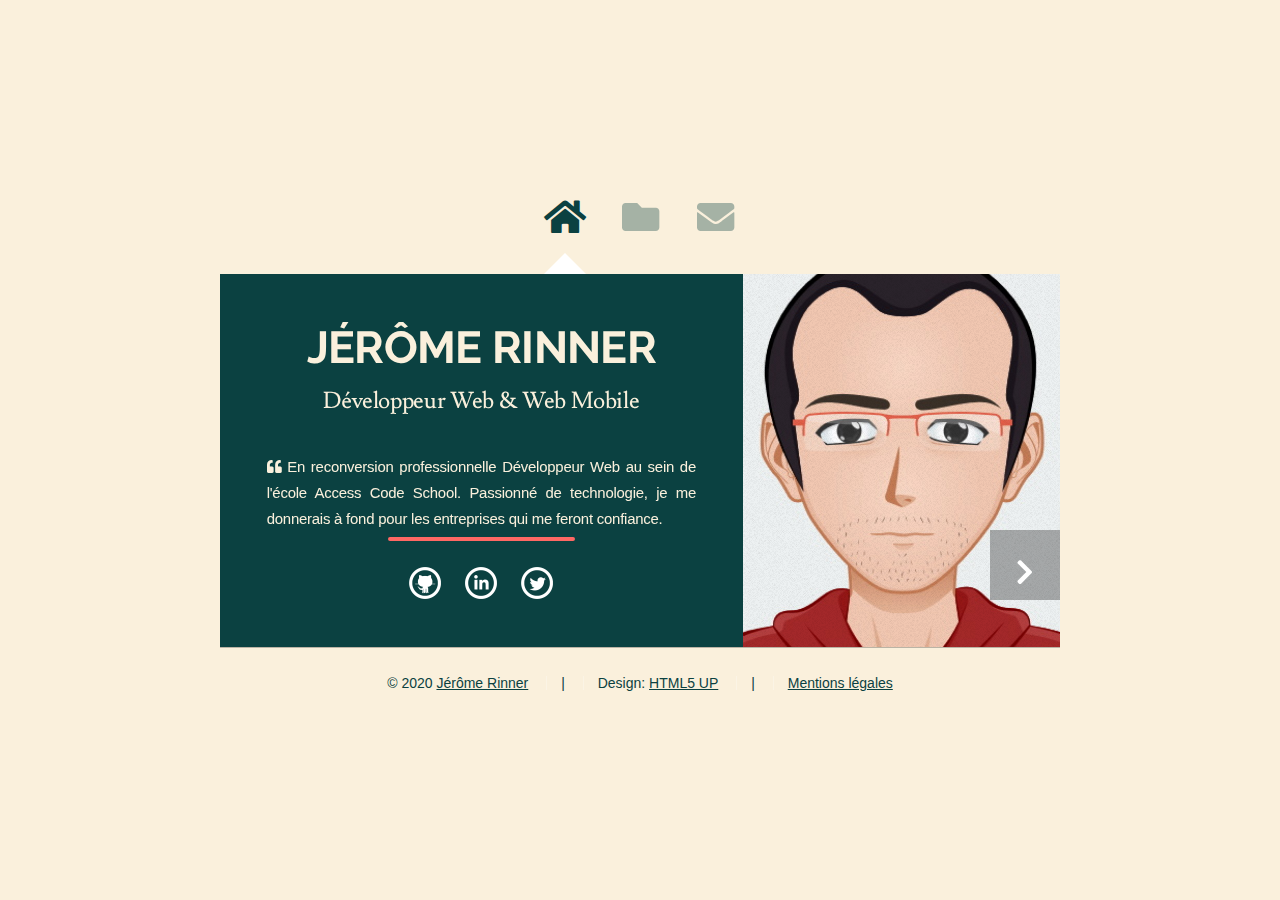
<file: index.html>
<!DOCTYPE HTML>
<!--
	Astral by HTML5 UP
	html5up.net | @ajlkn
	Free for personal and commercial use under the CCA 3.0 license (html5up.net/license)
-->
<html>

<head>

	<title>Jérôme Rinner | Développeur web</title>
	<meta charset="utf-8" />
	<meta name="viewport" content="width=device-width, initial-scale=1, user-scalable=no" />
	<meta name="description" content="Développeur web front-end / back-end" />
	<link rel="stylesheet" href="assets/css/main.css" />
	<link rel="stylesheet" href="assets/css/vivify.min.css" />
	<noscript>
	<link rel="stylesheet" href="assets/css/noscript.css" /></noscript>
	<link rel=icon href=images/favicon.png sizes="any" type="image/png">

</head>





<!-- <body class="is-preload" onload="setInterval(run, 40)"></body> -->

<body class="is-preload">


	<!-- Wrapper-->
	<div id="wrapper">

		<!-- <div id="container" class="">

			<canvas id="game" width="100" height="100"></canvas>
			
		</div> -->



		<!-- Nav -->
		<nav id="nav">

			<a href="#" class="icon solid fa-home vivify swoopInTop"><span>Accueil</span></a>
			<a href="#work" class="icon solid fa-folder vivify swoopInTop delay-100"><span>Travaux</span></a>
			<a href="#contact" class="icon solid fa-envelope vivify swoopInTop delay-150"><span>Contact</span></a>


		</nav>

		<!-- Main -->
		<div id="main">

			<!-- Me -->
			<article id="home" class="panel intro">

				<header>

					<h1 class="animated lightSpeedIn" style="text-align: center;">JÉRÔME RINNER</h1>
					<p class="animated bounceIn" style="text-align: center;margin-bottom: 0.5em;">Développeur Web & Web
						Mobile</p>
					<br>

					<p class="test mt-6" style="font-size: 0.8em;text-align: justify;margin-bottom: 5px;"><i
							class="fa fa-quote-left" aria-hidden="true"></i>
						En reconversion professionnelle Développeur Web au sein de l'école Access Code School.
						Passionné de technologie, je me donnerais à fond pour les entreprises qui me feront confiance.
					</p>
					<hr class="resume" style="width:10em; margin: auto;">
					<br>

					<div class="social">
						<a title="GitHub" style="margin-left: 0;" href="https://github.com/HelixFix" target="_blank" rel="noopener noreferrer"><img
								class="vivify2 spin2" src="images/github-10-32.png" alt="" /></a>
						<a title="LinkedIn" href="https://fr.linkedin.com/in/jerome-rinner-helixfix-developpeur-web-mulhouse"
							target="_blank" rel="noopener noreferrer"><img class="vivify2 spin2" src="images/linked-5-32.png" alt="" /></a>
						<a title="Twitter" href="https://twitter.com/helixfix" target="_blank" rel="noopener noreferrer"><img class="vivify2 spin2"
								src="images/tweet-5-32.png" alt="" /></a>
					</div>

				</header>

				<a href="#work" class="jumplink pic">

					<span class="arrow icon solid fa-chevron-right"><span>See my work</span></span>
					<img src="images/me2.jpg" alt="" />

				</a>

			</article>

			<!-- Work -->
			<article id="work" class="panel">

				<header>

					<h2>Travaux</h2>

				</header>

				<p style="margin-bottom: 1.5em;text-align: justify;">
					Vous trouverez ci-dessous les projets que j'ai réalisés durant ma formation Access Code School. Vous
					remerciant de l'intérêt porté à mes créations, je vous souhaite une bonne visite.
				</p>

				<section>

					<div class="row">

										<!--WeTransfert-->
						<div class="modal" id="modalTransfert">

							<div class="modal-content">

								<div class="header">

									<h2>Projet WeTransfer</h2>

								</div>

								<div class="copy">

									<p>En binôme la création d'un site permettant l'envoi de fichier</p>
									<p>HTML | CSS | PHP | SQL</p>

									<a href="#hideTransfert">Retour</a>
									<a class="vivify2 pulsate2" title="Lien vers GitHub" style="background: white;color: black;margin-left:10px;" href="https://github.com/HelixFix/speedtransfert">GitHub</a>
									<a class="vivify2 pulsate2" title="Lien vers le projet" style="background: white;color: black;margin-left:10px;" href="https://jeromer401.promo-36.codeur.online/SpeedTransfert/">Le projet</a>

								</div>

							</div>

							<div class="overlay"></div>

						</div>							
			

						<div class="col-4 col-6-medium col-12-small tooltip hover14" id="WeTransfer" style="margin-top: 1.25em;">

							<span class="tooltiptext" style="top: -15px">WeTransfer like</span>
							<figure><a href="#modalTransfert" class="image fit"><img src="images/SpeedTransfert.png"
										alt=""></a></figure>

						</div>

						<!--Allociné-->
						<div class="modal" id="modalCiné">

							<div class="modal-content">

								<div class="header">

									<h2>Projet Allociné </h2>

								</div>

								<div class="copy">

									<p>Création d'un site qui répertorie des films, travail de groupe sur trois semaine</p>
									<p>HTML | CSS | PHP | SQL | MVC | TWIG | MySQL Workbench</p>
									<a href="#hideToutUnCinema">Retour</a>
									<a class="vivify2 pulsate2" title="Lien vers GitHub" style="background: white;color: black;margin-left:10px;" href="https://github.com/joansor/AmericanMovies">GitHub</a>
									<a class="vivify2 pulsate2" title="Lien vers le projet" style="background: white;color: black;margin-left:10px;" href="https://jeromer401.promo-36.codeur.online/toutuncinema/">Le projet</a>

								</div>

							</div>

							<div class="overlay"></div>

						</div>
						

						<div class="col-4 col-6-medium col-12-small tooltip hover14" id="ToutUnCinema" style="margin-top: 1.25em;">

							<span class="tooltiptext" style="top: -15px">Allociné like</span>
							<figure><a href="#modalCiné" class="image fit"><img src="images/ToutUnCinema.png" alt="Projet Allociné like"></a></figure>

						</div>

							<!--Bomberman-->
						<div class="modal" id="modalBomberman">

							<div class="modal-content">
			
								<div class="header">
			
									<h2>Projet Bomberman</h2>
			
								</div>
			
								<div class="copy">
			
									<p>Travail individuel - Créer un jeu où le joueur incarne un poseur de bombes, le but étant de faire exploser les adversaires/ennemis pour gagner.</p>
									<p>HTML | CSS | JavaScript</p>
									<a href="#hideBomberman">Retour</a>
									<a class="vivify2 pulsate2" title="Lien vers GitHub" style="background: white;color: black;margin-left:10px;" href="">GitHub</a>
									<a class="vivify2 pulsate2" title="Lien vers le projet" style="background: white;color: black;margin-left:10px;" href="https://jeromer401.promo-36.codeur.online/Bomberman/">Le projet</a>
			
								</div>
			
							</div>
			
							<div class="overlay"></div>
			
						</div>

						<div class="col-4 col-6-medium col-12-small tooltip hover14" id="Bomberman" style="margin-top: 1.25em;">

							<span class="tooltiptext" style="top: -15px">Bomberman like</span>
							<figure><a href="#modalBomberman" 
									 class="image fit"><img src="images/Bomberman.png" alt=""></a>
							</figure>

						</div>

										<!--Inauguration-->
						<div class="modal" id="modalInauguration">

							<div class="modal-content">

								<div class="header">

									<h2>Projet d'inauguration </h2>

								</div>

								<div class="copy">

									<p>Travail de groupe</p>
									<p>HTML | CSS | JavaScript</p>
									<a href="#hideInauguration">Retour</a>
									<a class="vivify2 pulsate2" title="Lien vers GitHub" style="background: white;color: black;margin-left:10px;" href="">GitHub</a>
									<a class="vivify2 pulsate2" title="Lien vers le projet" style="background: white;color: black;margin-left:10px;" href="https://jeromer401.promo-36.codeur.online/Inauguration/">Le projet</a>

								</div>

							</div>

							<div class="overlay"></div>

						</div>

						<div class="col-4 col-6-medium col-12-small tooltip hover14" id="Inauguration" style="margin-top: 1.25em;">

							<span class="tooltiptext" style="top: -15px">Projet d'inauguration ACS</span>
							<figure><a href="#modalInauguration" 
									 class="image fit"><img src="images/Inauguration.png" alt=""></a>
							</figure><!---->

						</div>

									<!--Dico-->
						<div class="modal" id="modalDico">

							<div class="modal-content">

								<div class="header">

									<h2>Dico HTML</h2>

								</div>

								<div class="copy">

									<p>Travail individuel - Réaliser un dictionnaire des balises composé de plusieurs pages</p>
									<p>HTML | CSS</p>
									<a href="#hideDico">Retour</a>
									<a class="vivify2 pulsate2" title="Lien vers GitHub" style="background: white;color: black;margin-left:10px;" href="https://github.com/HelixFix/Projet1#projet1">GitHub</a>
									<a class="vivify2 pulsate2" title="Lien vers le projet" style="background: white;color: black;margin-left:10px;" href="https://jeromer401.promo-36.codeur.online/Projet1bis/">Le projet</a>

								</div>

							</div>

							<div class="overlay"></div>

						</div>

						<div class="col-4 col-6-medium col-12-small tooltip hover14" id="Dico" style="margin-top: 1.25em;">

							<span class="tooltiptext" style="top: -15px">Dictionnaire balise HTML</span>
							<figure><a href="#modalDico" 
									 class="image fit"><img src="images/ProjetDico.png" alt=""></a>
							</figure>

						</div>

									<!--Multi-->
						<div class="modal" id="modalMulti">

							<div class="modal-content">

								<div class="header">

									<h2>Tables de multiplications</h2>

								</div>

								<div class="copy">

									<p>Travail individuel - Création d'un site avec du PHP qui permet aux utilisateurs de réviser leurs tables de multiplication</p>
									<p>HTML | CSS | PHP</p>
									<a href="#hideMulti">Retour</a>
									<a class="vivify2 pulsate2" title="Lien vers GitHub" style="background: white;color: black;margin-left:10px;" href="https://github.com/HelixFix/Tables-de-multiplication">GitHub</a>
									<a class="vivify2 pulsate2" title="Lien vers le projet" style="background: white;color: black;margin-left:10px;" href="https://github.com/HelixFix/Tables-de-multiplication#tables-de-multiplication">Le projet</a>

								</div>

							</div>

							<div class="overlay"></div>

						</div>	

						<div class="col-4 col-6-medium col-12-small tooltip hover14" id="Multi" style="margin-top: 1.25em;">

							<span class="tooltiptext" style="top: -15px">Tables de multiplications</span>
							<figure><a href="#modalMulti"
									  class="image fit"><img
										src="images/TableMultiplication.png" alt=""></a></figure>

						</div>

												<!--Convert-->
						<div class="modal" id="modalConvert">

							<div class="modal-content">

								<div class="header">

									<h2>Convertisseur d'âge</h2>

								</div>

								<div class="copy">

									<p>Travail individuel - Écriture d'un script qui convertit l'âge</p>
									<p>JavaScript</p>
									<a href="#hideConvert">Retour</a>
									<a class="vivify2 pulsate2" title="Lien vers GitHub" style="background: white;color: black;margin-left:10px;" href="https://github.com/HelixFix/ageConverter">GitHub</a>
									<a class="vivify2 pulsate2" title="Lien vers le projet" style="background: white;color: black;margin-left:10px;" href="https://github.com/HelixFix/ageConverter#ageconverter">Le projet</a>

								</div>

							</div>

							<div class="overlay"></div>

						</div>	

						<div class="col-4 col-6-medium col-12-small tooltip hover14" id="Convert" style="margin-top: 1.25em;">

							<span class="tooltiptext" style="top: -15px">Convertisseur d'âge</span>
							<figure><a href="#modalConvert" 
									 class="image fit"><img src="images/ageConverter.png" alt=""></a>
							</figure>

						</div>

												<!--Inté1-->
						<div class="modal" id="modalInte1">

							<div class="modal-content">

								<div class="header">

									<h2>Projet d'intégration 1</h2>

								</div>

								<div class="copy">

									<p>Travail de groupe - Intégration d'une maquette</p>
									<p>HTML | CSS</p>
									<a href="#hideInte1">Retour</a>
									<a class="vivify2 pulsate2" title="Lien vers GitHub" style="background: white;color: black;margin-left:10px;" href="https://github.com/joansor/blueasy">GitHub</a>
									<a class="vivify2 pulsate2" title="Lien vers le projet" style="background: white;color: black;margin-left:10px;" href="https://jeromer401.promo-36.codeur.online/blueasy-master/">Le projet</a>

								</div>

							</div>

							<div class="overlay"></div>

						</div>

						<div class="col-4 col-6-medium col-12-small tooltip hover14" id="Inte1" style="margin-top: 1.25em;">

							<span class="tooltiptext" style="top: -15px">Projet intégration n°1</span>
							<figure><a href="#modalInte1" 
									 class="image fit"><img src="images/BlueEasy.png" alt=""></a>
							</figure>

						</div>

									<!--Inté2-->
						<div class="modal" id="modalInte2">

							<div class="modal-content">

								<div class="header">

									<h2>Projet d'intégration 2</h2>

								</div>

								<div class="copy">

									<p>Travail de groupe - Intégration d'une maquette</p>
									<p>HTML | CSS | Bootstrap</p>
									<a href="#hideInte2">Retour</a>
									<a class="vivify2 pulsate2" title="Lien vers GitHub" style="background: white;color: black;margin-left:10px;" href="https://github.com/HelixFix/Integration-bootstrap">GitHub</a>
									<a class="vivify2 pulsate2" title="Lien vers le projet" style="background: white;color: black;margin-left:10px;" href="https://jeromer401.promo-36.codeur.online/acs_mockup/">Le projet</a>

								</div>

							</div>

							<div class="overlay"></div>

						</div>

								<!--Wordpress-->
						<div class="modal" id="modalWordpress">

							<div class="modal-content">

								<div class="header">

									<h2>Thème Wordpress</h2>

								</div>

								<div class="copy">

									<p>Création d'un thème Wordpress pour le blog de la promo - Travail individuel</p>
									<p>WAMP | Wordpress</p>
									<a href="#hideWordpress">Retour</a>
									<a class="vivify2 pulsate2" title="Lien vers GitHub" style="background: white;color: black;margin-left:10px;" href="https://github.com/HelixFix/Theme-Wordpress">GitHub</a>

								</div>

							</div>

							<div class="overlay"></div>

						</div>

						<div class="col-4 col-6-medium col-12-small tooltip hover14" id="Inte2" style="margin-top: 1.25em;">

							<span class="tooltiptext" style="top: -15px">Projet intégration n°2</span>
							<figure><a href="#modalInte2" 
									 class="image fit"><img src="images/ACSMockup.png" alt=""></a>
							</figure>

						</div>

						<div class="col-4 col-6-medium col-12-small tooltip hover14" id="Wordpress" style="margin-top: 1.25em;">

							<span class="tooltiptext" style="top: -15px">Theme Wordpress</span>
							<figure><a href="#modalWordpress"  
									class="image fit"><img src="images/ThemeWordpress.png" alt=""></a></figure>

						</div>
						<!-- <div class="col-4 col-6-medium col-12-small">
							<a href="#" class="image fit"><img src="images/pic11.jpg" alt=""></a>
						</div>
						<div class="col-4 col-6-medium col-12-small">
							<a href="#" class="image fit"><img src="images/pic12.jpg" alt=""></a>
						</div> -->
					</div>

				</section>

			</article>

			<!-- Contact -->
			<article id="contact" class="panel">

				<header>

					<h2>Contactez-moi</h2>

				</header>
				<!-- <form action="#" method="post">
					<div>
						<div class="row ">

							<div class="col-6 col-12-medium">
								<input type="text" name="name" placeholder="Nom" />
							</div>
							<div class="col-6 col-12-medium">
								<input type="text" name="email" placeholder="Adresse électronique" />
							</div>
							<div class="col-12">
								<input type="text" name="subject" placeholder="Sujet" />
							</div>
							<div class="col-12">
								<textarea name="message" placeholder="Message" rows="6"></textarea>
							</div>
							<div class="col-12">
								<input type="submit" value="Envoyer" />
							</div>

						</div>
					</div>
				</form> -->
				<div class="kwes-form">

					<form method="POST" action="https://kwes.io/api/foreign/forms/1SjYsYaCjufFmEuJ5eoB">

						<div class="row ">

							<div class="col-6 col-12-medium">

								<input type="text" name="name" placeholder="Nom" rules="required|max:255" />

							</div>

							<div class="col-6 col-12-medium">

								<input type="text" name="email" placeholder="Adresse électronique"
									rules="required|email" />

							</div>

							<div class="col-12">

								<input type="text" name="subject" placeholder="Sujet" />

							</div>

							<div class="col-12">

								<textarea name="message" placeholder="Message" rows="6" rules="required"></textarea>

							</div>

							<div class="col-12">

								<div class="kw-checkbox-group" rules="required">

									<input style="padding-bottom: 9px;margin-bottom: -3px;border-bottom-width: 1px;padding-top: 9px;" type="checkbox" name="consent" value="consent" id="consent" class="regular-checkbox"
										label=""><span
										style="line-height: 1.75em; color: #faf0dc;font-family: Helvetica;">J’ai lu et accepte <a
											href="politique-de-confidentialitée.html" style="color: #faf0dc;">la
											politique de confidentialitée</a> de ce site</span>

								</div>

							</div>

							<div class="col-12">

								<input type="submit" value="Envoyer" style="font-size:15pt;line-height:1.75em;" />

							</div>

						</div>

					</form>

				</div>

			</article>

		</div>

		<!-- Footer -->
		<div id="footer">

			<ul class="copyright" style="margin-bottom: 1em;">

				<li>&copy; 2020 <a title="Code du portfolio" href="https://github.com/HelixFix/helixfix.github.io" target="_blank" rel="noopener noreferrer"><span>Jérôme
							Rinner</span></a></li>
				<li>|</li>
				<li>Design: <a href="http://html5up.net" target="_blank" rel="noopener noreferrer">HTML5 UP</a></li>
				<li>|</li>
				<li><a href="mentions-legales.html">Mentions légales </a></li>

			</ul>

		</div>

	</div>

	<!-- Scripts -->
	<script src="assets/js/jquery.min.js"></script>
	<script src="assets/js/browser.min.js"></script>
	<script src="assets/js/breakpoints.min.js"></script>
	<script src="assets/js/util.js"></script>
	<script src="assets/js/main.js"></script>
	<script src="https://kwes.io/js/kwes.js"></script>
	<!--<script data-account="I7ZtVyShFg" src="https://accessibilityserver.org/widget.js"></script>-->


</body>

</html>
</file>
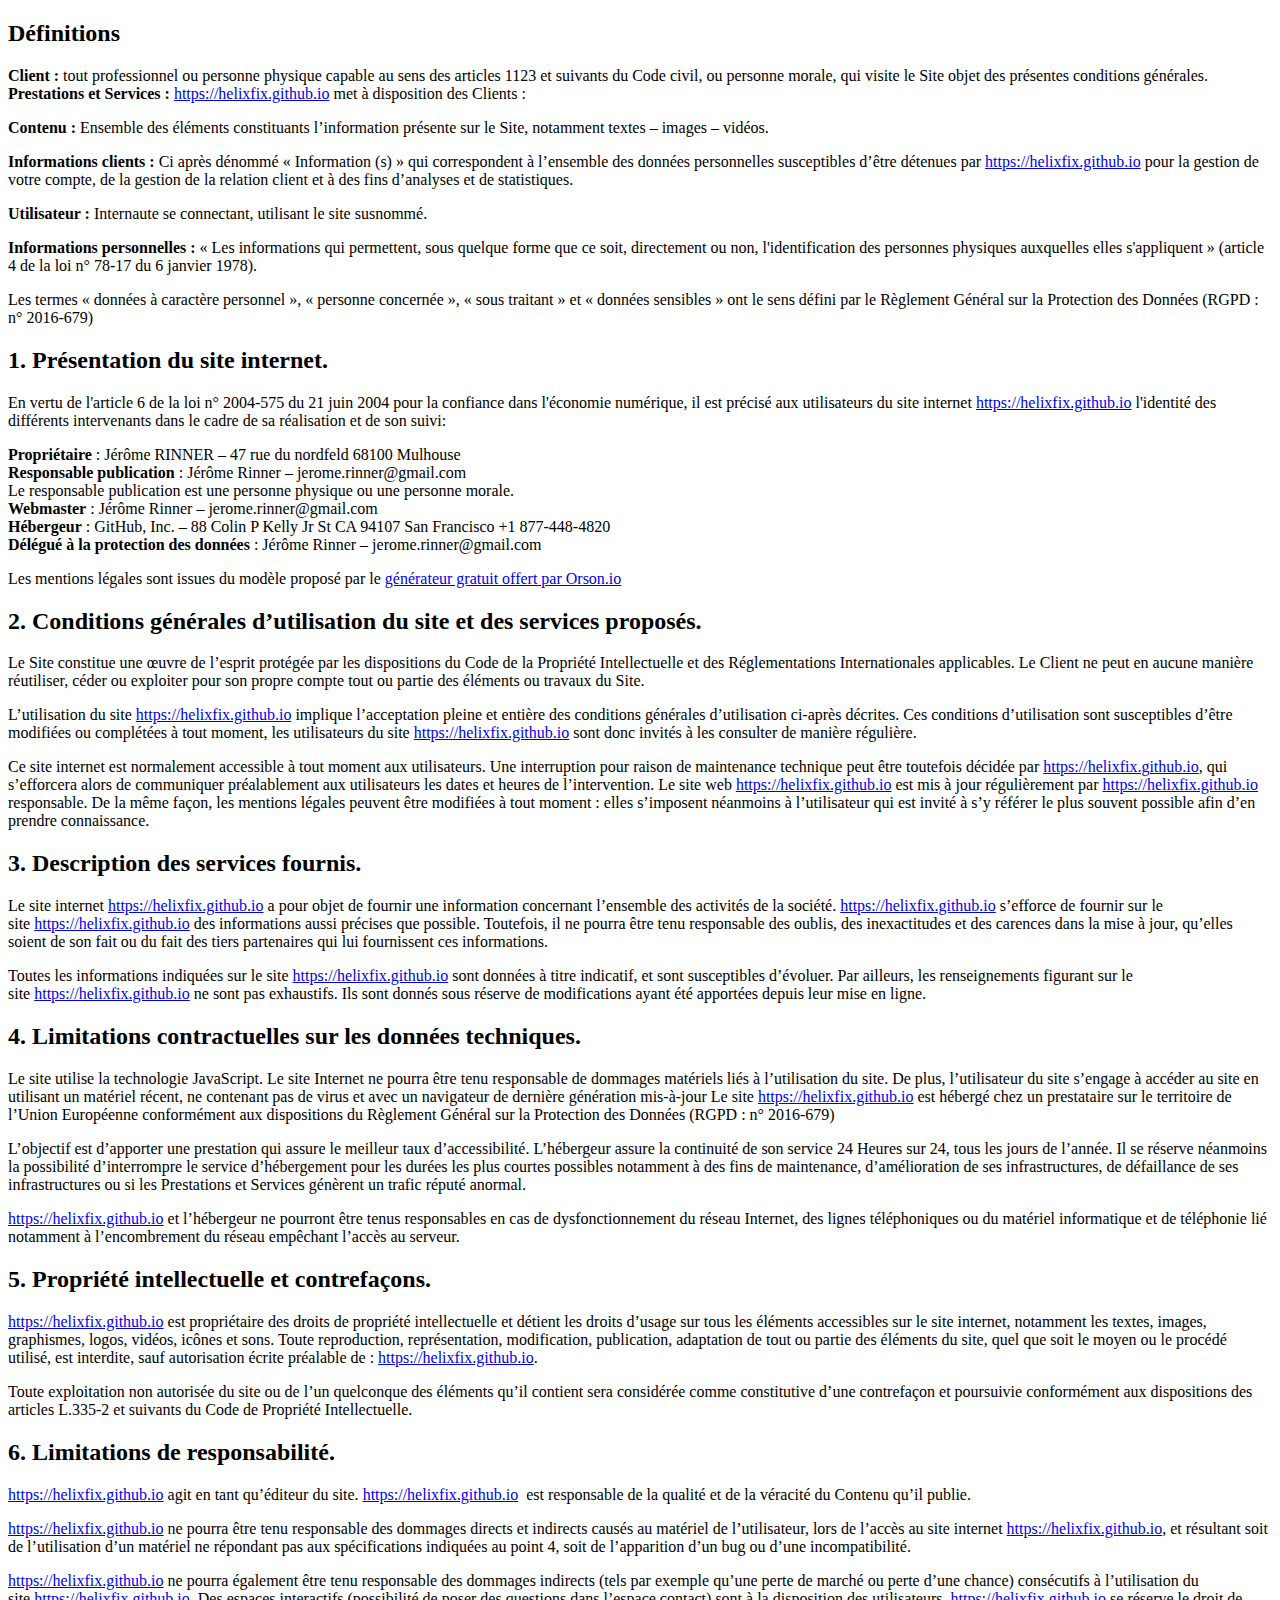
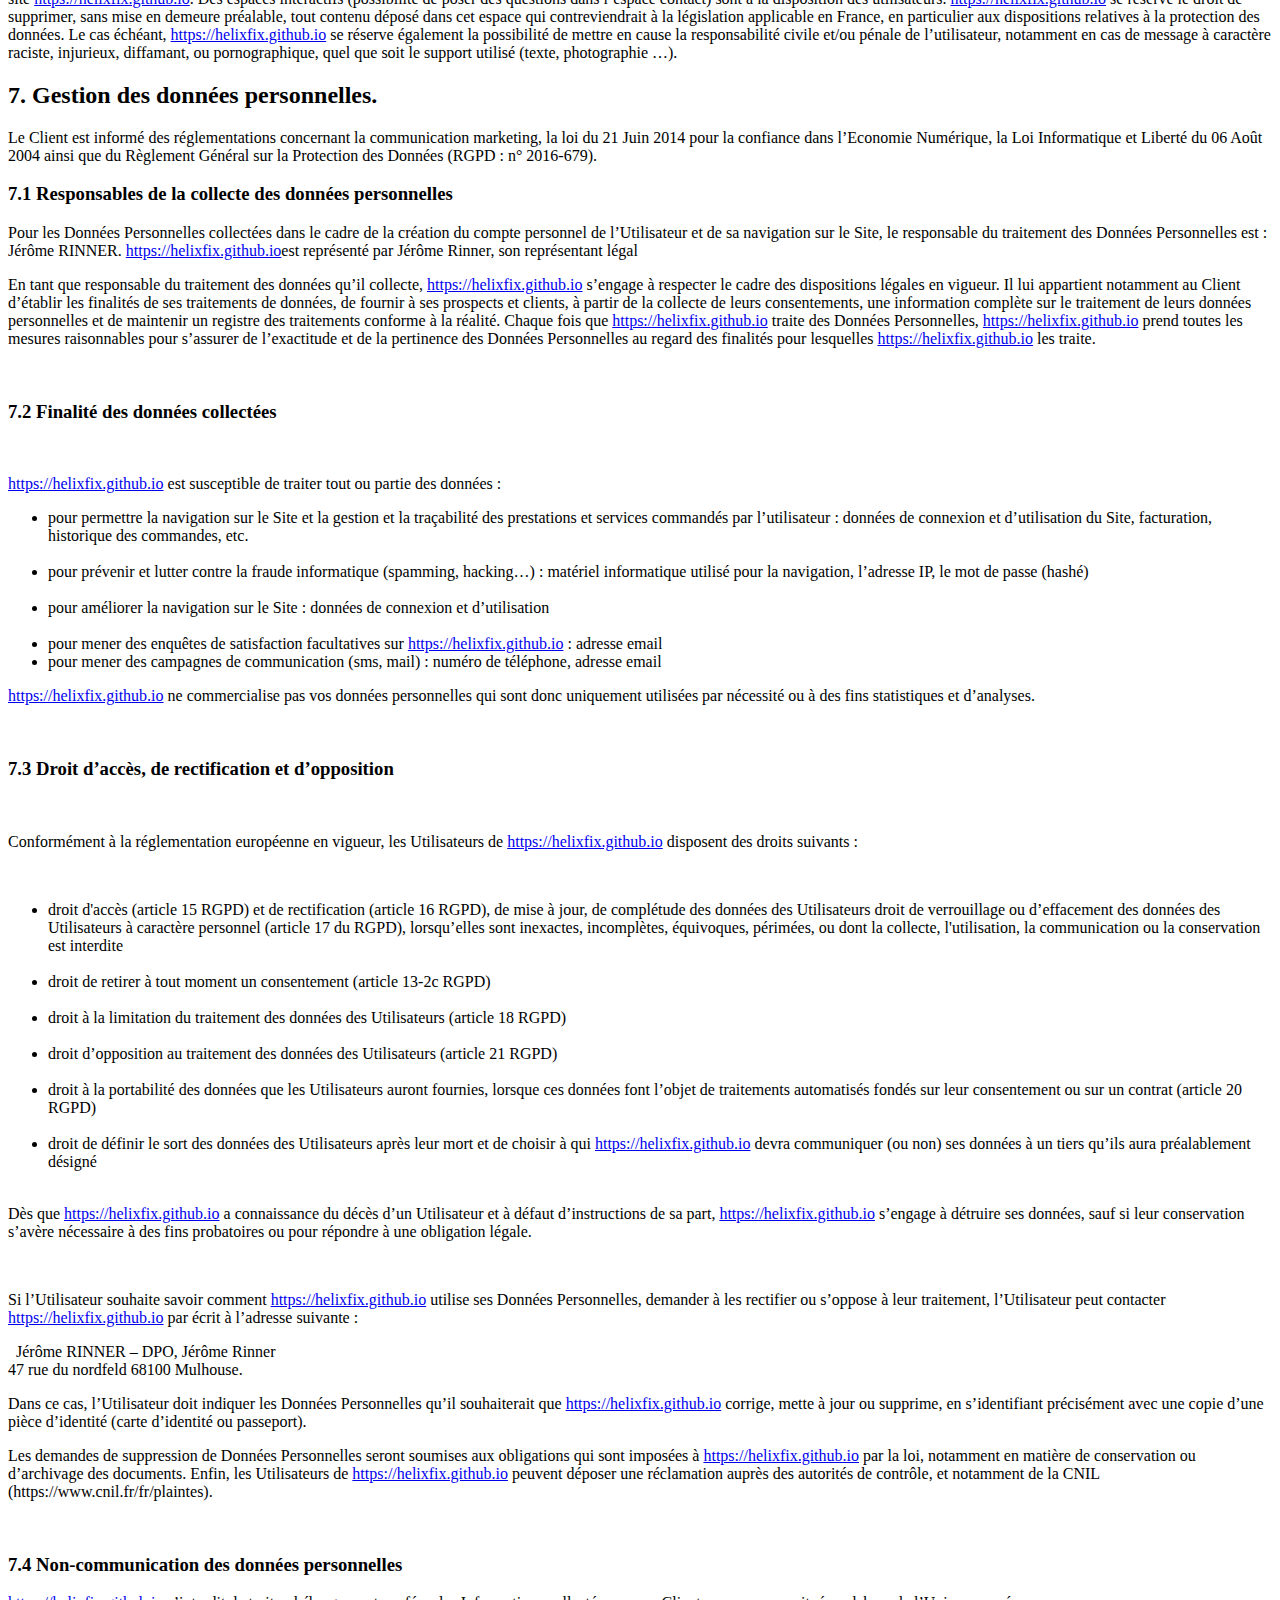
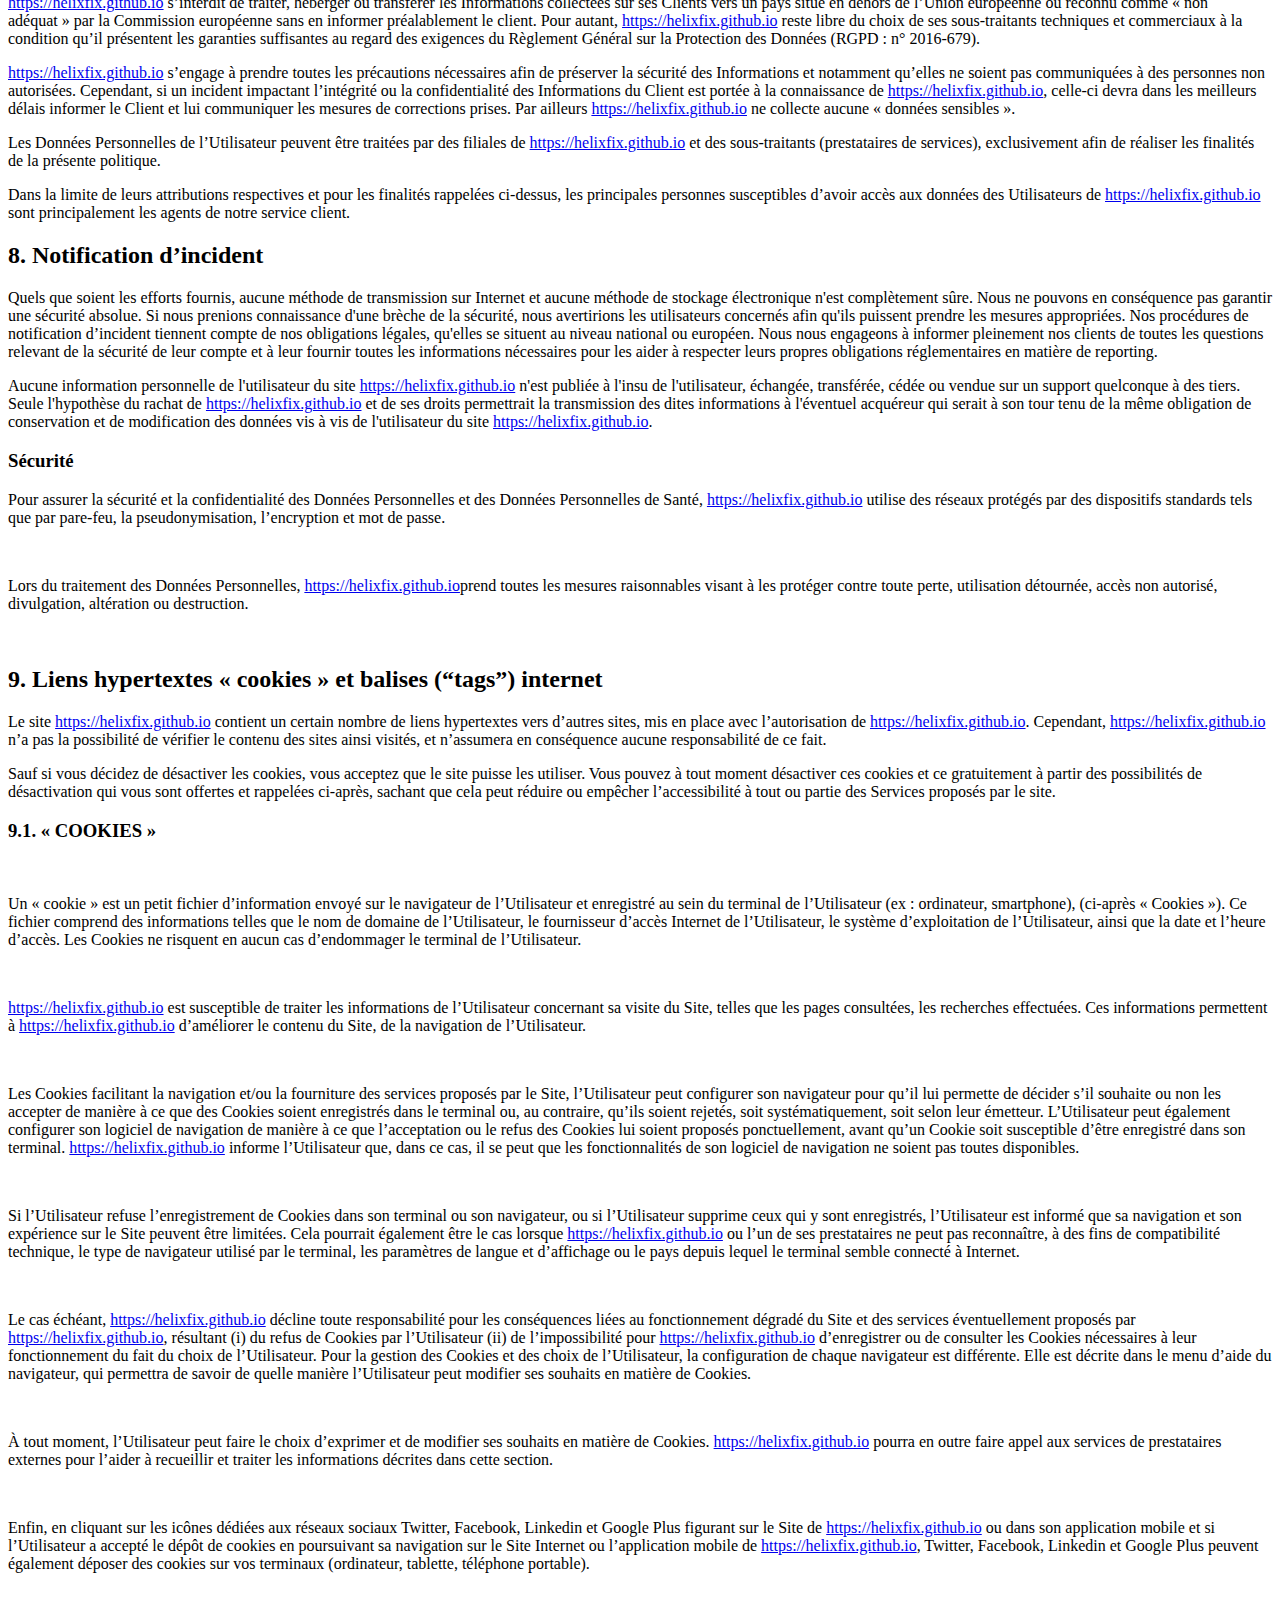
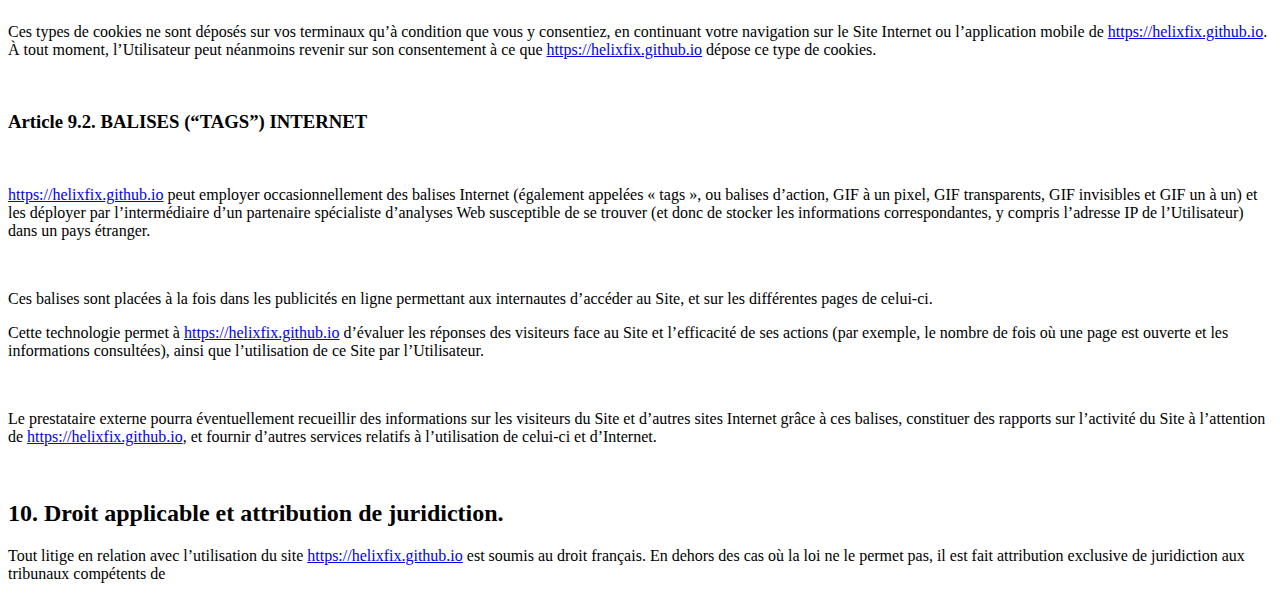
<file: mentions-legales.html>
<!DOCTYPE HTML>
<!--
	Astral by HTML5 UP
	html5up.net | @ajlkn
	Free for personal and commercial use under the CCA 3.0 license (html5up.net/license)
-->
<html>

<head>
    <title>Jérôme Rinner | Développeur web</title>
    <meta charset="utf-8" />
    <meta name="viewport" content="width=device-width, initial-scale=1, user-scalable=no" />
    <meta name="description" content="Mentions légales" />
    <noscript>
        <link rel="stylesheet" href="assets/css/noscript.css" /></noscript>
    <link rel=icon href=images/favicon.png sizes="any" type="image/png">
</head>

<body class="is-preload">

    <h2>Définitions</h2>
    <p><b>Client&nbsp;:</b>&nbsp;tout professionnel ou personne physique capable au sens des articles 1123 et suivants
        du Code civil, ou personne morale, qui visite le Site objet des présentes conditions générales.<br>
        <b>Prestations et Services&nbsp;:</b> <a href="https://helixfix.github.io">https://helixfix.github.io</a> met à
        disposition des Clients&nbsp;:</p>

    <p><b>Contenu&nbsp;:</b>&nbsp;Ensemble des éléments constituants l’information présente sur le Site, notamment
        textes – images – vidéos.</p>

    <p><b>Informations clients&nbsp;:</b> Ci après dénommé «&nbsp;Information (s)&nbsp;» qui correspondent à l’ensemble
        des données personnelles susceptibles d’être détenues par <a
            href="https://helixfix.github.io">https://helixfix.github.io</a> pour la gestion de votre compte, de la
        gestion de la relation client et à des fins d’analyses et de statistiques.</p>


    <p><b>Utilisateur :</b> Internaute se connectant, utilisant le site susnommé.</p>
    <p><b>Informations personnelles :</b> « Les informations qui permettent, sous quelque forme que ce soit, directement
        ou non, l'identification des personnes physiques auxquelles elles s'appliquent » (article 4 de la loi n° 78-17
        du 6 janvier 1978).</p>
    <p>Les termes «&nbsp;données à caractère personnel&nbsp;», «&nbsp;personne concernée&nbsp;», «&nbsp;sous
        traitant&nbsp;» et «&nbsp;données sensibles&nbsp;» ont le sens défini par le Règlement Général sur la Protection
        des Données (RGPD&nbsp;: n° 2016-679)</p>

    <h2>1. Présentation du site internet.</h2>
    <p>En vertu de l'article 6 de la loi n° 2004-575 du 21 juin 2004 pour la confiance dans l'économie numérique, il est
        précisé aux utilisateurs du site internet&nbsp;<a
            href="https://helixfix.github.io">https://helixfix.github.io</a>&nbsp;l'identité des différents intervenants
        dans le cadre de sa réalisation et de son suivi:
    </p>
    <p><strong>Propriétaire</strong> : Jérôme RINNER – 47 rue du nordfeld 68100 Mulhouse<br>

        <strong>Responsable publication</strong> : Jérôme Rinner –
        &#x6a;&#x65;&#x72;&#x6f;&#x6d;&#x65;&period;&#x72;&#x69;&#x6e;&#x6e;&#x65;&#x72;&commat;&#x67;&#x6d;&#x61;&#x69;&#x6c;&period;&#x63;&#x6f;&#x6d;<br>
        Le responsable publication est une personne physique ou une personne morale.<br>
        <strong>Webmaster</strong> : Jérôme Rinner –
        &#x6a;&#x65;&#x72;&#x6f;&#x6d;&#x65;&period;&#x72;&#x69;&#x6e;&#x6e;&#x65;&#x72;&commat;&#x67;&#x6d;&#x61;&#x69;&#x6c;&period;&#x63;&#x6f;&#x6d;<br>
        <strong>Hébergeur</strong> : GitHub, Inc. – 88 Colin P Kelly Jr St CA 94107 San Francisco +1 877-448-4820<br>
        <strong>Délégué à la protection des données</strong> : Jérôme Rinner –
        &#x6a;&#x65;&#x72;&#x6f;&#x6d;&#x65;&period;&#x72;&#x69;&#x6e;&#x6e;&#x65;&#x72;&commat;&#x67;&#x6d;&#x61;&#x69;&#x6c;&period;&#x63;&#x6f;&#x6d;<br>
    </p>

    <div ng-bind-html="linkHTML">
        <p>Les mentions légales sont issues du modèle proposé par le <a
                href="https://fr.orson.io/1371/generateur-mentions-legales"
                title="générateur gratuit offert par Orson.io">générateur gratuit offert par Orson.io</a></p>
    </div>



    <h2>2. Conditions générales d’utilisation du site et des services proposés.</h2>

    <p>Le Site constitue une œuvre de l’esprit protégée par les dispositions du Code de la Propriété Intellectuelle et
        des Réglementations Internationales applicables.
        Le Client ne peut en aucune manière réutiliser, céder ou exploiter pour son propre compte tout ou partie des
        éléments ou travaux du Site.</p>

    <p>L’utilisation du site&nbsp;<a href="https://helixfix.github.io">https://helixfix.github.io</a>&nbsp;implique
        l’acceptation pleine et entière des conditions générales d’utilisation ci-après décrites. Ces conditions
        d’utilisation sont susceptibles d’être modifiées ou complétées à tout moment, les utilisateurs du site&nbsp;<a
            href="https://helixfix.github.io">https://helixfix.github.io</a>&nbsp;sont donc invités à les consulter de
        manière régulière.</p>

    <p>Ce site internet est normalement accessible à tout moment aux utilisateurs. Une interruption pour raison de
        maintenance technique peut être toutefois décidée par <a
            href="https://helixfix.github.io">https://helixfix.github.io</a>, qui s’efforcera alors de communiquer
        préalablement aux utilisateurs les dates et heures de l’intervention.
        Le site web&nbsp;<a href="https://helixfix.github.io">https://helixfix.github.io</a>&nbsp;est mis à jour
        régulièrement par <a href="https://helixfix.github.io">https://helixfix.github.io</a> responsable. De la même
        façon, les mentions légales peuvent être modifiées à tout moment : elles s’imposent néanmoins à l’utilisateur
        qui est invité à s’y référer le plus souvent possible afin d’en prendre connaissance.</p>

    <h2>3. Description des services fournis.</h2>

    <p>Le site internet&nbsp;<a href="https://helixfix.github.io">https://helixfix.github.io</a>&nbsp;a pour objet de
        fournir une information concernant l’ensemble des activités de la société.
        <a href="https://helixfix.github.io">https://helixfix.github.io</a> s’efforce de fournir sur le site&nbsp;<a
            href="https://helixfix.github.io">https://helixfix.github.io</a>&nbsp;des informations aussi précises que
        possible. Toutefois, il ne pourra être tenu responsable des oublis, des inexactitudes et des carences dans la
        mise à jour, qu’elles soient de son fait ou du fait des tiers partenaires qui lui fournissent ces informations.
    </p>

    <p>Toutes les informations indiquées sur le site&nbsp;<a
            href="https://helixfix.github.io">https://helixfix.github.io</a>&nbsp;sont données à titre indicatif, et
        sont susceptibles d’évoluer. Par ailleurs, les renseignements figurant sur le site&nbsp;<a
            href="https://helixfix.github.io">https://helixfix.github.io</a>&nbsp;ne sont pas exhaustifs. Ils sont
        donnés sous réserve de modifications ayant été apportées depuis leur mise en ligne.</p>

    <h2>4. Limitations contractuelles sur les données techniques.</h2>

    <p>Le site utilise la technologie JavaScript.

        Le site Internet ne pourra être tenu responsable de dommages matériels liés à l’utilisation du site. De plus,
        l’utilisateur du site s’engage à accéder au site en utilisant un matériel récent, ne contenant pas de virus et
        avec un navigateur de dernière génération mis-à-jour
        Le site <a href="https://helixfix.github.io">https://helixfix.github.io</a> est hébergé chez un prestataire sur
        le territoire de l’Union Européenne conformément aux dispositions du Règlement Général sur la Protection des
        Données (RGPD&nbsp;: n° 2016-679)</p>

    <p>L’objectif est d’apporter une prestation qui assure le meilleur taux d’accessibilité. L’hébergeur assure la
        continuité de son service 24 Heures sur 24, tous les jours de l’année. Il se réserve néanmoins la possibilité
        d’interrompre le service d’hébergement pour les durées les plus courtes possibles notamment à des fins de
        maintenance, d’amélioration de ses infrastructures, de défaillance de ses infrastructures ou si les Prestations
        et Services génèrent un trafic réputé anormal.</p>

    <p><a href="https://helixfix.github.io">https://helixfix.github.io</a> et l’hébergeur ne pourront être tenus
        responsables en cas de dysfonctionnement du réseau Internet, des lignes téléphoniques ou du matériel
        informatique et de téléphonie lié notamment à l’encombrement du réseau empêchant l’accès au serveur.</p>

    <h2>5. Propriété intellectuelle et contrefaçons.</h2>

    <p><a href="https://helixfix.github.io">https://helixfix.github.io</a> est propriétaire des droits de propriété
        intellectuelle et détient les droits d’usage sur tous les éléments accessibles sur le site internet, notamment
        les textes, images, graphismes, logos, vidéos, icônes et sons.
        Toute reproduction, représentation, modification, publication, adaptation de tout ou partie des éléments du
        site, quel que soit le moyen ou le procédé utilisé, est interdite, sauf autorisation écrite préalable de : <a
            href="https://helixfix.github.io">https://helixfix.github.io</a>.</p>

    <p>Toute exploitation non autorisée du site ou de l’un quelconque des éléments qu’il contient sera considérée comme
        constitutive d’une contrefaçon et poursuivie conformément aux dispositions des articles L.335-2 et suivants du
        Code de Propriété Intellectuelle.</p>

    <h2>6. Limitations de responsabilité.</h2>

    <p><a href="https://helixfix.github.io">https://helixfix.github.io</a> agit en tant qu’éditeur du site. <a
            href="https://helixfix.github.io">https://helixfix.github.io</a> &nbsp;est responsable de la qualité et de
        la véracité du Contenu qu’il publie. </p>

    <p><a href="https://helixfix.github.io">https://helixfix.github.io</a> ne pourra être tenu responsable des dommages
        directs et indirects causés au matériel de l’utilisateur, lors de l’accès au site internet <a
            href="https://helixfix.github.io">https://helixfix.github.io</a>, et résultant soit de l’utilisation d’un
        matériel ne répondant pas aux spécifications indiquées au point 4, soit de l’apparition d’un bug ou d’une
        incompatibilité.</p>

    <p><a href="https://helixfix.github.io">https://helixfix.github.io</a> ne pourra également être tenu responsable des
        dommages indirects (tels par exemple qu’une perte de marché ou perte d’une chance) consécutifs à l’utilisation
        du site&nbsp;<a href="https://helixfix.github.io">https://helixfix.github.io</a>.
        Des espaces interactifs (possibilité de poser des questions dans l’espace contact) sont à la disposition des
        utilisateurs. <a href="https://helixfix.github.io">https://helixfix.github.io</a> se réserve le droit de
        supprimer, sans mise en demeure préalable, tout contenu déposé dans cet espace qui contreviendrait à la
        législation applicable en France, en particulier aux dispositions relatives à la protection des données. Le cas
        échéant, <a href="https://helixfix.github.io">https://helixfix.github.io</a> se réserve également la possibilité
        de mettre en cause la responsabilité civile et/ou pénale de l’utilisateur, notamment en cas de message à
        caractère raciste, injurieux, diffamant, ou pornographique, quel que soit le support utilisé (texte,
        photographie …).</p>

    <h2>7. Gestion des données personnelles.</h2>

    <p>Le Client est informé des réglementations concernant la communication marketing, la loi du 21 Juin 2014 pour la
        confiance dans l’Economie Numérique, la Loi Informatique et Liberté du 06 Août 2004 ainsi que du Règlement
        Général sur la Protection des Données (RGPD&nbsp;: n° 2016-679). </p>

    <h3>7.1 Responsables de la collecte des données personnelles</h3>

    <p>Pour les Données Personnelles collectées dans le cadre de la création du compte personnel de l’Utilisateur et de
        sa navigation sur le Site, le responsable du traitement des Données Personnelles est : Jérôme RINNER. <a
            href="https://helixfix.github.io">https://helixfix.github.io</a>est représenté par Jérôme Rinner, son
        représentant légal</p>

    <p>En tant que responsable du traitement des données qu’il collecte, <a
            href="https://helixfix.github.io">https://helixfix.github.io</a> s’engage à respecter le cadre des
        dispositions légales en vigueur. Il lui appartient notamment au Client d’établir les finalités de ses
        traitements de données, de fournir à ses prospects et clients, à partir de la collecte de leurs consentements,
        une information complète sur le traitement de leurs données personnelles et de maintenir un registre des
        traitements conforme à la réalité.
        Chaque fois que <a href="https://helixfix.github.io">https://helixfix.github.io</a> traite des Données
        Personnelles, <a href="https://helixfix.github.io">https://helixfix.github.io</a> prend toutes les mesures
        raisonnables pour s’assurer de l’exactitude et de la pertinence des Données Personnelles au regard des finalités
        pour lesquelles <a href="https://helixfix.github.io">https://helixfix.github.io</a> les traite.</p>
    &nbsp;
    <h3>7.2 Finalité des données collectées</h3>
    &nbsp;
    <p><a href="https://helixfix.github.io">https://helixfix.github.io</a> est susceptible de traiter tout ou partie des
        données : </p>

    <ul>

        <li>pour permettre la navigation sur le Site et la gestion et la traçabilité des prestations et services
            commandés par l’utilisateur : données de connexion et d’utilisation du Site, facturation, historique des
            commandes, etc. </li>
        &nbsp;
        <li>pour prévenir et lutter contre la fraude informatique (spamming, hacking…) : matériel informatique utilisé
            pour la navigation, l’adresse IP, le mot de passe (hashé) </li>
        &nbsp;
        <li>pour améliorer la navigation sur le Site : données de connexion et d’utilisation </li>
        &nbsp;
        <li>pour mener des enquêtes de satisfaction facultatives sur <a
                href="https://helixfix.github.io">https://helixfix.github.io</a> : adresse email </li>
        <li>pour mener des campagnes de communication (sms, mail) : numéro de téléphone, adresse email</li>


    </ul>

    <p><a href="https://helixfix.github.io">https://helixfix.github.io</a> ne commercialise pas vos données personnelles
        qui sont donc uniquement utilisées par nécessité ou à des fins statistiques et d’analyses.</p>
    &nbsp;
    <h3>7.3 Droit d’accès, de rectification et d’opposition</h3>
    &nbsp;
    <p>
        Conformément à la réglementation européenne en vigueur, les Utilisateurs de <a
            href="https://helixfix.github.io">https://helixfix.github.io</a> disposent des droits suivants : </p>
    &nbsp;<ul>

        <li>droit d'accès (article 15 RGPD) et de rectification (article 16 RGPD), de mise à jour, de complétude des
            données des Utilisateurs droit de verrouillage ou d’effacement des données des Utilisateurs à caractère
            personnel (article 17 du RGPD), lorsqu’elles sont inexactes, incomplètes, équivoques, périmées, ou dont la
            collecte, l'utilisation, la communication ou la conservation est interdite </li>
        &nbsp;
        <li>droit de retirer à tout moment un consentement (article 13-2c RGPD) </li>
        &nbsp;
        <li>droit à la limitation du traitement des données des Utilisateurs (article 18 RGPD) </li>
        &nbsp;
        <li>droit d’opposition au traitement des données des Utilisateurs (article 21 RGPD) </li>
        &nbsp;
        <li>droit à la portabilité des données que les Utilisateurs auront fournies, lorsque ces données font l’objet de
            traitements automatisés fondés sur leur consentement ou sur un contrat (article 20 RGPD) </li>
        &nbsp;
        <li>droit de définir le sort des données des Utilisateurs après leur mort et de choisir à qui <a
                href="https://helixfix.github.io">https://helixfix.github.io</a> devra communiquer (ou non) ses données
            à un tiers qu’ils aura préalablement désigné</li>
        &nbsp;
    </ul>

    <p>Dès que <a href="https://helixfix.github.io">https://helixfix.github.io</a> a connaissance du décès d’un
        Utilisateur et à défaut d’instructions de sa part, <a
            href="https://helixfix.github.io">https://helixfix.github.io</a> s’engage à détruire ses données, sauf si
        leur conservation s’avère nécessaire à des fins probatoires ou pour répondre à une obligation légale.</p>
    &nbsp;
    <p>Si l’Utilisateur souhaite savoir comment <a href="https://helixfix.github.io">https://helixfix.github.io</a>
        utilise ses Données Personnelles, demander à les rectifier ou s’oppose à leur traitement, l’Utilisateur peut
        contacter <a href="https://helixfix.github.io">https://helixfix.github.io</a> par écrit à l’adresse suivante :
    </p>
    &nbsp;
    Jérôme RINNER – DPO, Jérôme Rinner <br>
    47 rue du nordfeld 68100 Mulhouse.
    &nbsp;
    <p>Dans ce cas, l’Utilisateur doit indiquer les Données Personnelles qu’il souhaiterait que <a
            href="https://helixfix.github.io">https://helixfix.github.io</a> corrige, mette à jour ou supprime, en
        s’identifiant précisément avec une copie d’une pièce d’identité (carte d’identité ou passeport). </p>

    <p>
        Les demandes de suppression de Données Personnelles seront soumises aux obligations qui sont imposées à <a
            href="https://helixfix.github.io">https://helixfix.github.io</a> par la loi, notamment en matière de
        conservation ou d’archivage des documents. Enfin, les Utilisateurs de <a
            href="https://helixfix.github.io">https://helixfix.github.io</a> peuvent déposer une réclamation auprès des
        autorités de contrôle, et notamment de la CNIL (https://www.cnil.fr/fr/plaintes).</p>
    &nbsp;
    <h3>7.4 Non-communication des données personnelles</h3>

    <p>
        <a href="https://helixfix.github.io">https://helixfix.github.io</a> s’interdit de traiter, héberger ou
        transférer les Informations collectées sur ses Clients vers un pays situé en dehors de l’Union européenne ou
        reconnu comme «&nbsp;non adéquat&nbsp;» par la Commission européenne sans en informer préalablement le client.
        Pour autant, <a href="https://helixfix.github.io">https://helixfix.github.io</a> reste libre du choix de ses
        sous-traitants techniques et commerciaux à la condition qu’il présentent les garanties suffisantes au regard des
        exigences du Règlement Général sur la Protection des Données (RGPD&nbsp;: n° 2016-679).</p>

    <p>
        <a href="https://helixfix.github.io">https://helixfix.github.io</a> s’engage à prendre toutes les précautions
        nécessaires afin de préserver la sécurité des Informations et notamment qu’elles ne soient pas communiquées à
        des personnes non autorisées. Cependant, si un incident impactant l’intégrité ou la confidentialité des
        Informations du Client est portée à la connaissance de <a
            href="https://helixfix.github.io">https://helixfix.github.io</a>, celle-ci devra dans les meilleurs délais
        informer le Client et lui communiquer les mesures de corrections prises. Par ailleurs <a
            href="https://helixfix.github.io">https://helixfix.github.io</a> ne collecte aucune «&nbsp;données
        sensibles&nbsp;».</p>

    <p>
        Les Données Personnelles de l’Utilisateur peuvent être traitées par des filiales de <a
            href="https://helixfix.github.io">https://helixfix.github.io</a> et des sous-traitants (prestataires de
        services), exclusivement afin de réaliser les finalités de la présente politique.</p>
    <p>
        Dans la limite de leurs attributions respectives et pour les finalités rappelées ci-dessus, les principales
        personnes susceptibles d’avoir accès aux données des Utilisateurs de <a
            href="https://helixfix.github.io">https://helixfix.github.io</a> sont principalement les agents de notre
        service client.</p>

    <div ng-bind-html="rgpdHTML"></div>


    <h2>8. Notification d’incident</h2>
    <p>
        Quels que soient les efforts fournis, aucune méthode de transmission sur Internet et aucune méthode de stockage
        électronique n'est complètement sûre. Nous ne pouvons en conséquence pas garantir une sécurité absolue.
        Si nous prenions connaissance d'une brèche de la sécurité, nous avertirions les utilisateurs concernés afin
        qu'ils puissent prendre les mesures appropriées. Nos procédures de notification d’incident tiennent compte de
        nos obligations légales, qu'elles se situent au niveau national ou européen. Nous nous engageons à informer
        pleinement nos clients de toutes les questions relevant de la sécurité de leur compte et à leur fournir toutes
        les informations nécessaires pour les aider à respecter leurs propres obligations réglementaires en matière de
        reporting.</p>
    <p>
        Aucune information personnelle de l'utilisateur du site&nbsp;<a
            href="https://helixfix.github.io">https://helixfix.github.io</a>&nbsp;n'est publiée à l'insu de
        l'utilisateur, échangée, transférée, cédée ou vendue sur un support quelconque à des tiers. Seule l'hypothèse du
        rachat de <a href="https://helixfix.github.io">https://helixfix.github.io</a> et de ses droits permettrait la
        transmission des dites informations à l'éventuel acquéreur qui serait à son tour tenu de la même obligation de
        conservation et de modification des données vis à vis de l'utilisateur du site&nbsp;<a
            href="https://helixfix.github.io">https://helixfix.github.io</a>.</p>

    <h3>Sécurité</h3>

    <p>
        Pour assurer la sécurité et la confidentialité des Données Personnelles et des Données Personnelles de Santé, <a
            href="https://helixfix.github.io">https://helixfix.github.io</a> utilise des réseaux protégés par des
        dispositifs standards tels que par pare-feu, la pseudonymisation, l’encryption et mot de passe. </p>
    &nbsp;
    <p>
        Lors du traitement des Données Personnelles, <a
            href="https://helixfix.github.io">https://helixfix.github.io</a>prend toutes les mesures raisonnables visant
        à les protéger contre toute perte, utilisation détournée, accès non autorisé, divulgation, altération ou
        destruction.</p>
    &nbsp;
    <h2>9. Liens hypertextes « cookies » et balises (“tags”) internet</h2>
    <p>
        Le site&nbsp;<a href="https://helixfix.github.io">https://helixfix.github.io</a>&nbsp;contient un certain nombre
        de liens hypertextes vers d’autres sites, mis en place avec l’autorisation de <a
            href="https://helixfix.github.io">https://helixfix.github.io</a>. Cependant, <a
            href="https://helixfix.github.io">https://helixfix.github.io</a> n’a pas la possibilité de vérifier le
        contenu des sites ainsi visités, et n’assumera en conséquence aucune responsabilité de ce fait.</p>
    Sauf si vous décidez de désactiver les cookies, vous acceptez que le site puisse les utiliser. Vous pouvez à tout
    moment désactiver ces cookies et ce gratuitement à partir des possibilités de désactivation qui vous sont offertes
    et rappelées ci-après, sachant que cela peut réduire ou empêcher l’accessibilité à tout ou partie des Services
    proposés par le site.
    <p></p>

    <h3>9.1. « COOKIES »</h3>
    &nbsp;<p>
        Un « cookie » est un petit fichier d’information envoyé sur le navigateur de l’Utilisateur et enregistré au sein
        du terminal de l’Utilisateur (ex : ordinateur, smartphone), (ci-après « Cookies »). Ce fichier comprend des
        informations telles que le nom de domaine de l’Utilisateur, le fournisseur d’accès Internet de l’Utilisateur, le
        système d’exploitation de l’Utilisateur, ainsi que la date et l’heure d’accès. Les Cookies ne risquent en aucun
        cas d’endommager le terminal de l’Utilisateur.</p>
    &nbsp;<p>
        <a href="https://helixfix.github.io">https://helixfix.github.io</a> est susceptible de traiter les informations
        de l’Utilisateur concernant sa visite du Site, telles que les pages consultées, les recherches effectuées. Ces
        informations permettent à <a href="https://helixfix.github.io">https://helixfix.github.io</a> d’améliorer le
        contenu du Site, de la navigation de l’Utilisateur.</p>
    &nbsp;<p>
        Les Cookies facilitant la navigation et/ou la fourniture des services proposés par le Site, l’Utilisateur peut
        configurer son navigateur pour qu’il lui permette de décider s’il souhaite ou non les accepter de manière à ce
        que des Cookies soient enregistrés dans le terminal ou, au contraire, qu’ils soient rejetés, soit
        systématiquement, soit selon leur émetteur. L’Utilisateur peut également configurer son logiciel de navigation
        de manière à ce que l’acceptation ou le refus des Cookies lui soient proposés ponctuellement, avant qu’un Cookie
        soit susceptible d’être enregistré dans son terminal. <a
            href="https://helixfix.github.io">https://helixfix.github.io</a> informe l’Utilisateur que, dans ce cas, il
        se peut que les fonctionnalités de son logiciel de navigation ne soient pas toutes disponibles.</p>
    &nbsp;<p>
        Si l’Utilisateur refuse l’enregistrement de Cookies dans son terminal ou son navigateur, ou si l’Utilisateur
        supprime ceux qui y sont enregistrés, l’Utilisateur est informé que sa navigation et son expérience sur le Site
        peuvent être limitées. Cela pourrait également être le cas lorsque <a
            href="https://helixfix.github.io">https://helixfix.github.io</a> ou l’un de ses prestataires ne peut pas
        reconnaître, à des fins de compatibilité technique, le type de navigateur utilisé par le terminal, les
        paramètres de langue et d’affichage ou le pays depuis lequel le terminal semble connecté à Internet.</p>
    &nbsp;<p>
        Le cas échéant, <a href="https://helixfix.github.io">https://helixfix.github.io</a> décline toute responsabilité
        pour les conséquences liées au fonctionnement dégradé du Site et des services éventuellement proposés par <a
            href="https://helixfix.github.io">https://helixfix.github.io</a>, résultant (i) du refus de Cookies par
        l’Utilisateur (ii) de l’impossibilité pour <a href="https://helixfix.github.io">https://helixfix.github.io</a>
        d’enregistrer ou de consulter les Cookies nécessaires à leur fonctionnement du fait du choix de l’Utilisateur.
        Pour la gestion des Cookies et des choix de l’Utilisateur, la configuration de chaque navigateur est différente.
        Elle est décrite dans le menu d’aide du navigateur, qui permettra de savoir de quelle manière l’Utilisateur peut
        modifier ses souhaits en matière de Cookies.</p>
    &nbsp;<p>
        À tout moment, l’Utilisateur peut faire le choix d’exprimer et de modifier ses souhaits en matière de Cookies.
        <a href="https://helixfix.github.io">https://helixfix.github.io</a> pourra en outre faire appel aux services de
        prestataires externes pour l’aider à recueillir et traiter les informations décrites dans cette section.</p>
    &nbsp;<p>
        Enfin, en cliquant sur les icônes dédiées aux réseaux sociaux Twitter, Facebook, Linkedin et Google Plus
        figurant sur le Site de <a href="https://helixfix.github.io">https://helixfix.github.io</a> ou dans son
        application mobile et si l’Utilisateur a accepté le dépôt de cookies en poursuivant sa navigation sur le Site
        Internet ou l’application mobile de <a href="https://helixfix.github.io">https://helixfix.github.io</a>,
        Twitter, Facebook, Linkedin et Google Plus peuvent également déposer des cookies sur vos terminaux (ordinateur,
        tablette, téléphone portable).</p>
    &nbsp;<p>
        Ces types de cookies ne sont déposés sur vos terminaux qu’à condition que vous y consentiez, en continuant votre
        navigation sur le Site Internet ou l’application mobile de <a
            href="https://helixfix.github.io">https://helixfix.github.io</a>. À tout moment, l’Utilisateur peut
        néanmoins revenir sur son consentement à ce que <a
            href="https://helixfix.github.io">https://helixfix.github.io</a> dépose ce type de cookies.</p>
    &nbsp;
    <h3>Article 9.2. BALISES (“TAGS”) INTERNET</h3>
    &nbsp;

    <p>

        <a href="https://helixfix.github.io">https://helixfix.github.io</a> peut employer occasionnellement des balises
        Internet (également appelées « tags », ou balises d’action, GIF à un pixel, GIF transparents, GIF invisibles et
        GIF un à un) et les déployer par l’intermédiaire d’un partenaire spécialiste d’analyses Web susceptible de se
        trouver (et donc de stocker les informations correspondantes, y compris l’adresse IP de l’Utilisateur) dans un
        pays étranger.</p>
    &nbsp;
    <p>
        Ces balises sont placées à la fois dans les publicités en ligne permettant aux internautes d’accéder au Site, et
        sur les différentes pages de celui-ci.
        &nbsp;</p>
    <p>
        Cette technologie permet à <a href="https://helixfix.github.io">https://helixfix.github.io</a> d’évaluer les
        réponses des visiteurs face au Site et l’efficacité de ses actions (par exemple, le nombre de fois où une page
        est ouverte et les informations consultées), ainsi que l’utilisation de ce Site par l’Utilisateur. </p>
    &nbsp;<p>
        Le prestataire externe pourra éventuellement recueillir des informations sur les visiteurs du Site et d’autres
        sites Internet grâce à ces balises, constituer des rapports sur l’activité du Site à l’attention de <a
            href="https://helixfix.github.io">https://helixfix.github.io</a>, et fournir d’autres services relatifs à
        l’utilisation de celui-ci et d’Internet.</p>
    &nbsp;<p>
    </p>
    <h2>10. Droit applicable et attribution de juridiction.</h2>
    <p>
        Tout litige en relation avec l’utilisation du site&nbsp;<a
            href="https://helixfix.github.io">https://helixfix.github.io</a>&nbsp;est soumis au droit français.
        En dehors des cas où la loi ne le permet pas, il est fait attribution exclusive de juridiction aux tribunaux
        compétents de </p>

</body>

</html>
</file>
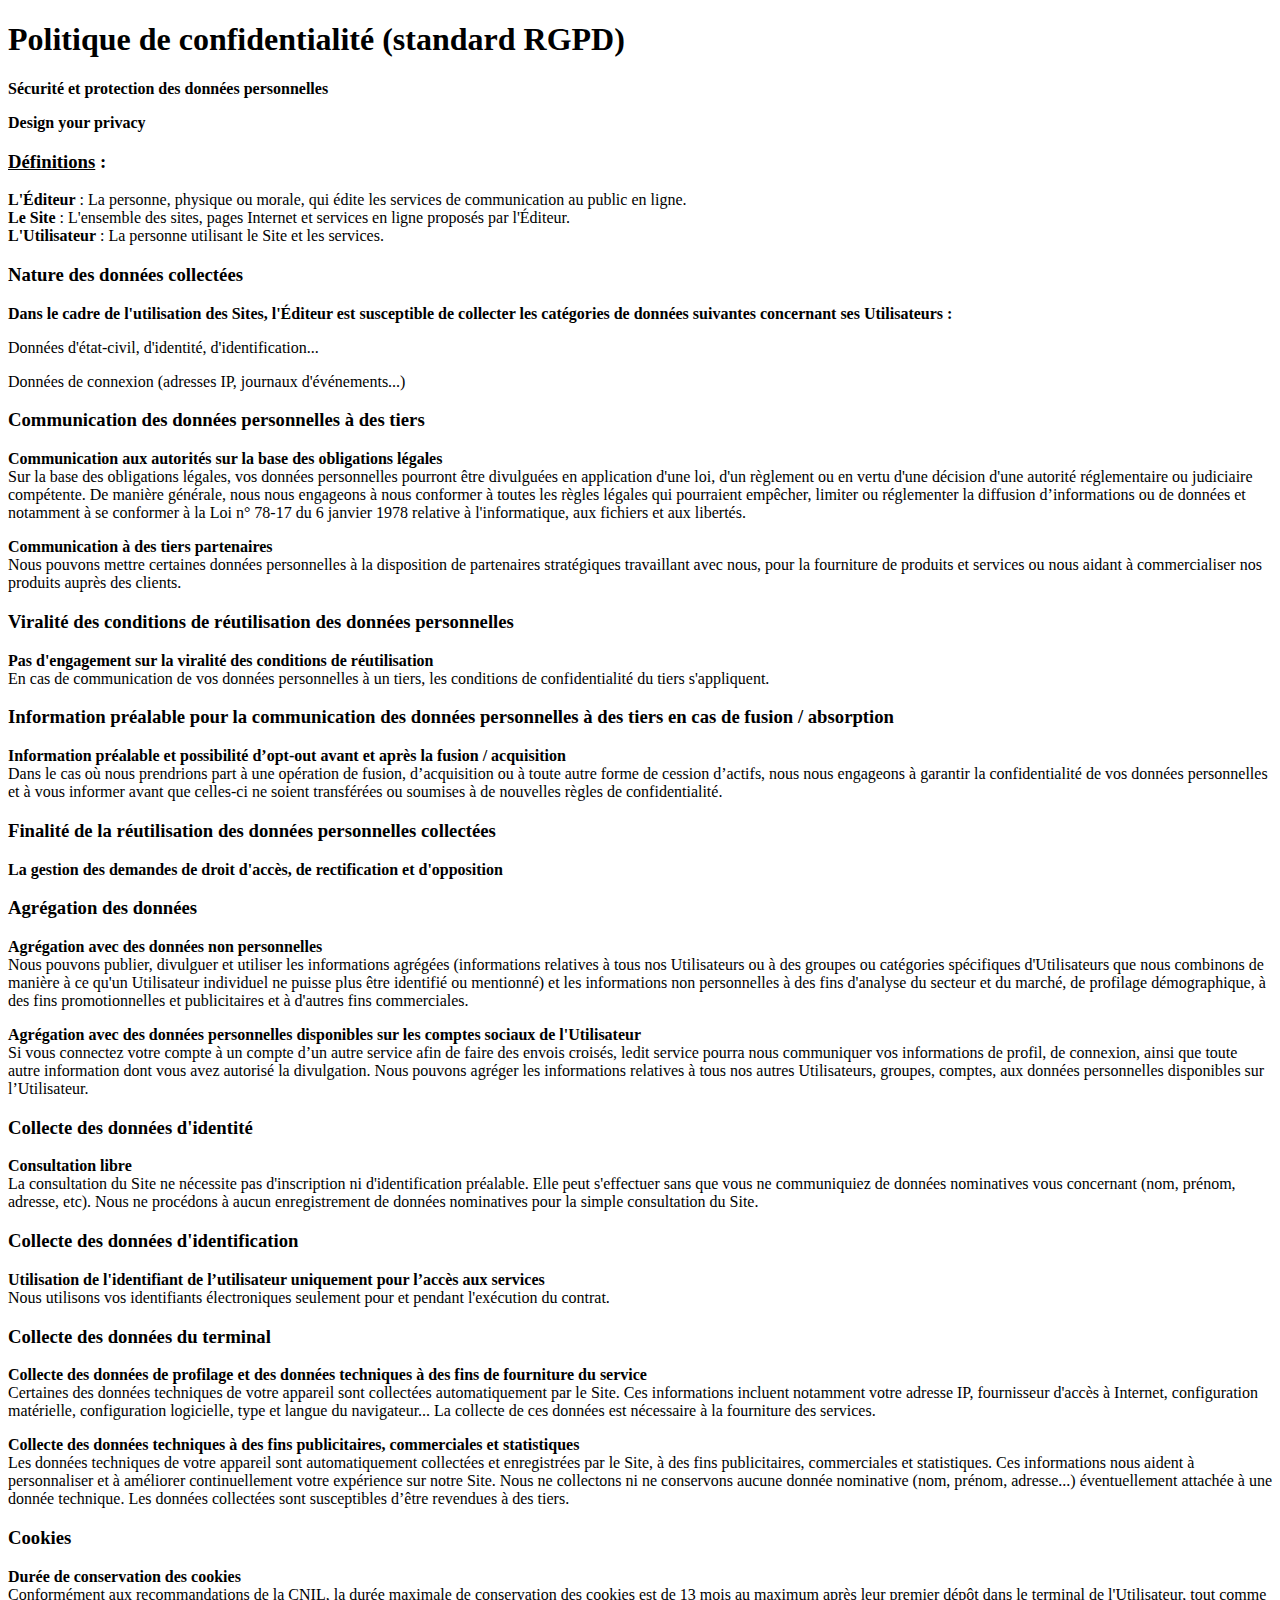
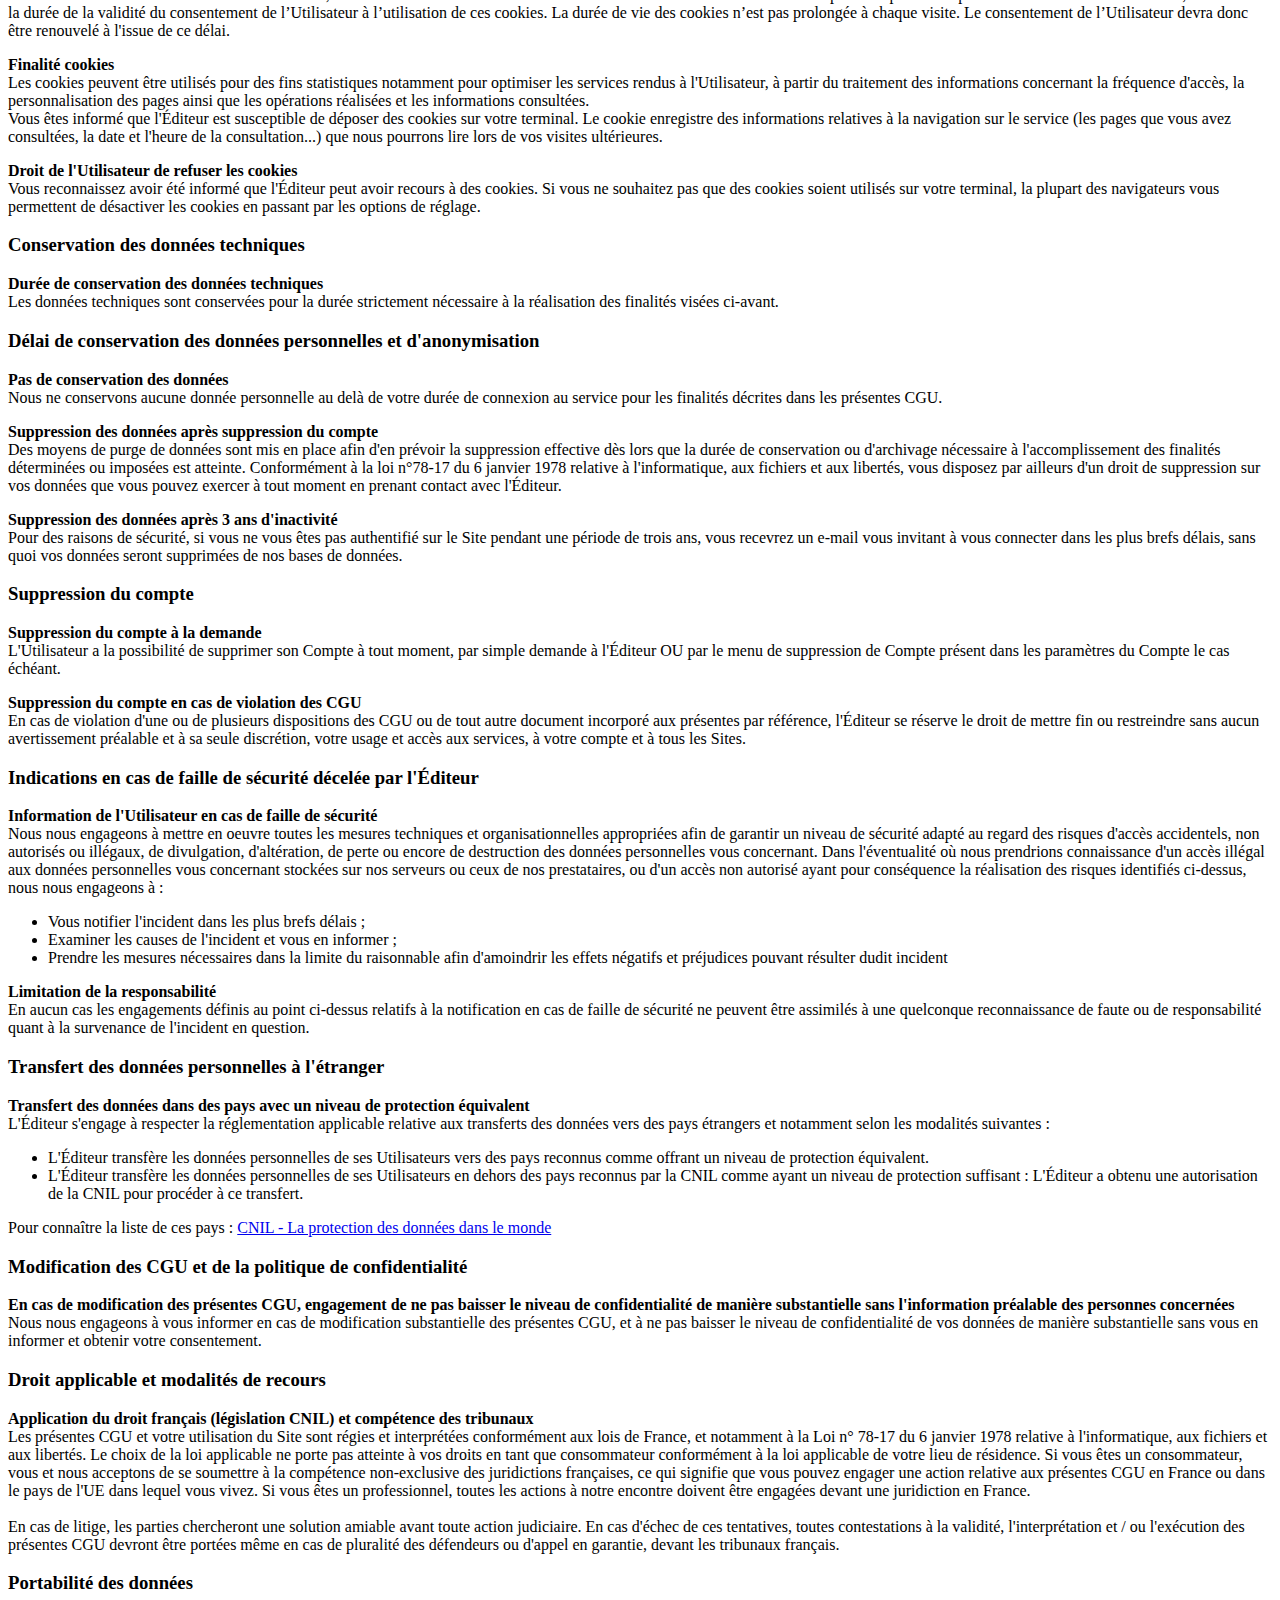
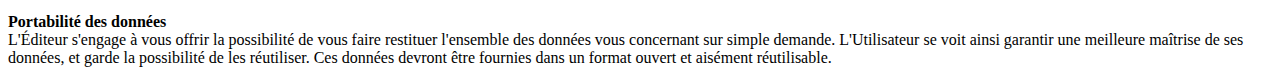
<file: politique-de-confidentialitée.html>
<!DOCTYPE HTML>
<!--
	Astral by HTML5 UP
	html5up.net | @ajlkn
	Free for personal and commercial use under the CCA 3.0 license (html5up.net/license)
-->
<html>

<head>
    <title>Jérôme Rinner | Développeur web</title>
    <meta charset="utf-8" />
    <meta name="viewport" content="width=device-width, initial-scale=1, user-scalable=no" />
    <meta name="description" content="Politique de confidentialitée" />
    <noscript>
        <link rel="stylesheet" href="assets/css/noscript.css" /></noscript>
    <link rel=icon href=images/favicon.png sizes="any" type="image/png">
</head>

<body class="is-preload">

<h1 class="countheads">Politique de confidentialité (standard RGPD)</h1>
    <p><b>Sécurité et protection des données personnelles</b></p>
    
    <p><b>Design your privacy</b></p>
       
    <h3 class="nocount"><u>Définitions</u> :</h3>
    <p>
    <b>L'Éditeur</b> : La personne, physique ou morale, qui édite les services de communication au public en ligne.<br>
    <b>Le Site</b> : L'ensemble des sites, pages Internet et services en ligne proposés par l'Éditeur.<br>
    <b>L'Utilisateur</b> : La personne utilisant le Site et les services.<br>
    </p>
    
    
        <h3>Nature des données collectées</h3>
        <p><b>Dans le cadre de l'utilisation des Sites, l'Éditeur est susceptible de collecter les catégories de données suivantes concernant ses Utilisateurs :</b></p>
        <div id="C0Q1"><p>
    Données d'état-civil, d'identité, d'identification...
    </p>
    <p>
    Données de connexion (adresses IP, journaux d'événements...)
    </p>
    </div>
    
        <div id="C1Q1"><h3>Communication des données personnelles à des tiers</h3><p>
    <b>
    Communication aux autorités sur la base des obligations légales
    </b>
    <br>
    Sur la base des obligations légales, vos données personnelles pourront être divulguées en application d'une loi, d'un règlement ou en vertu d'une décision d'une autorité réglementaire ou judiciaire compétente. De manière générale, nous nous engageons à nous conformer à toutes les règles légales qui pourraient empêcher, limiter ou réglementer la diffusion d’informations ou de données et notamment à se conformer à la Loi n° 78-17 du 6 janvier 1978 relative à l'informatique, aux fichiers et aux libertés.
    </p>
    </div>
    
    
            <div id="C1Q2"><p>
    <b>
    Communication à des tiers partenaires
    </b>
    <br>
    Nous pouvons mettre certaines données personnelles à la disposition de partenaires stratégiques travaillant avec nous, pour la fourniture de produits et services ou nous aidant à commercialiser nos produits auprès des clients. 
    </p>
    </div>
    
            
            
    
            <div id="C2Q1"><h3>Viralité des conditions de réutilisation des données personnelles</h3><p>
    <b>
    Pas d'engagement sur la viralité des conditions de réutilisation
    </b>
    <br>
    En cas de communication de vos données personnelles à un tiers, les conditions de confidentialité du tiers s'appliquent.
    </p>
    </div>
    
    
        <div id="C3Q1"><h3>Information préalable pour la communication des données personnelles à des tiers en cas de fusion / absorption</h3><b>
    Information préalable et possibilité d’opt-out avant et après la fusion / acquisition
    </b>
    <br>
    Dans  le cas où nous prendrions part à une opération de fusion, d’acquisition ou à toute autre forme de cession d’actifs, nous nous engageons à garantir la confidentialité de vos données personnelles et à vous informer avant que celles-ci ne soient transférées ou soumises à de nouvelles règles de confidentialité.
    <p></p>
    
    </div>
    
    
        <div id="C4Q1"><h3>Finalité de la réutilisation des données personnelles collectées</h3><p>
    <b>
    La gestion des demandes de droit d'accès, de rectification et d'opposition
    </b>
    </p>
    </div>
    
    
        <h3>Agrégation des données</h3>
    <p><b>Agrégation avec des données non personnelles</b>
    <br>
    Nous pouvons publier, divulguer et utiliser les informations agrégées (informations relatives à tous nos Utilisateurs ou à des groupes ou catégories spécifiques d'Utilisateurs que nous combinons de manière à ce qu'un Utilisateur individuel ne puisse plus être identifié ou mentionné) et les informations non personnelles à des fins d'analyse du secteur et du marché, de profilage démographique, à des fins promotionnelles et publicitaires et à d'autres fins commerciales.</p>
    
    <p><b>Agrégation avec des données personnelles disponibles sur les comptes sociaux de l'Utilisateur</b>
    <br>
    Si vous connectez votre compte à un compte d’un autre service afin de faire des envois croisés, ledit service pourra nous communiquer vos informations de profil, de connexion, ainsi que toute autre information dont vous avez autorisé la divulgation. Nous pouvons agréger les informations relatives à tous nos autres Utilisateurs, groupes, comptes, aux données personnelles disponibles sur l’Utilisateur.</p>
    
    
    
        <div id="C6Q1"><h3>Collecte des données d'identité</h3><p>
    <b>
    Consultation libre
    </b>
    <br>
    La consultation du Site ne nécessite pas d'inscription ni d'identification préalable. Elle peut s'effectuer sans que vous ne communiquiez de données nominatives vous concernant (nom, prénom, adresse, etc). Nous ne procédons à aucun enregistrement de données nominatives pour la simple consultation du Site.
    </p>
    </div>
    
    
        <div id="C7Q1"><h3>Collecte des données d'identification</h3><p>
    <b>
    Utilisation de l'identifiant de l’utilisateur uniquement pour l’accès aux services
    </b>
    <br>
    Nous utilisons vos identifiants électroniques seulement pour et pendant l'exécution du contrat.
    </p>
    </div>
    
    
    
        <div id="C8Q1"></div>
    
    
        <div id="C9Q1"><h3>Collecte des données du terminal</h3><p>
    <b>
    Collecte des données de profilage et des données techniques à des fins de fourniture du service
    </b>
    <br>
    Certaines des données techniques de votre appareil sont collectées automatiquement par le Site. Ces informations incluent notamment votre adresse IP, fournisseur d'accès à Internet, configuration matérielle, configuration logicielle, type et langue du navigateur... La collecte de ces données est nécessaire à la fourniture des services.
    </p>
    
    <p>
    <b>
    Collecte des données techniques à des fins publicitaires, commerciales et statistiques
    </b>
    <br>
    Les données techniques de votre appareil sont automatiquement collectées et enregistrées par le Site, à des fins publicitaires, commerciales et statistiques. Ces informations nous aident à personnaliser et à améliorer continuellement votre expérience sur notre Site. Nous ne collectons ni ne conservons aucune donnée nominative (nom, prénom, adresse...) éventuellement attachée à une donnée technique. Les données collectées sont susceptibles d’être revendues à des tiers. 
    </p>
    
    </div>
    
    
        <h3>Cookies</h3>
    <p><b>Durée de conservation des cookies</b>
    <br>
    Conformément aux recommandations de la CNIL, la durée maximale de conservation des cookies est de 13 mois au maximum après leur premier dépôt dans le terminal de l'Utilisateur, tout comme la durée de la validité du consentement de l’Utilisateur à l’utilisation de ces cookies. La durée de vie des cookies n’est pas prolongée à chaque visite. Le consentement de l’Utilisateur devra donc être renouvelé à l'issue de ce délai.</p>
    
    <p><b>Finalité cookies</b><br>
    Les cookies peuvent être utilisés pour des fins statistiques notamment pour optimiser les services rendus à l'Utilisateur, à partir du traitement des informations concernant la fréquence d'accès, la personnalisation des pages ainsi que les opérations réalisées et les informations consultées.<br>Vous êtes informé que l'Éditeur est susceptible de déposer des cookies sur votre terminal. Le cookie enregistre des informations relatives à la navigation sur le service (les pages que vous avez consultées, la date et l'heure de la consultation...) que nous pourrons lire lors de vos visites ultérieures.</p>
    
    
        <div id="C10Q1"><p>
    <b>
    Droit de l'Utilisateur de refuser les cookies
    </b>
    <br>
    Vous reconnaissez avoir été informé que l'Éditeur peut avoir recours à des cookies. Si vous ne souhaitez pas que des cookies soient utilisés sur votre terminal, la plupart des navigateurs vous permettent de désactiver les cookies en passant par les options de réglage.
    </p>
    </div>
    
    
        <h3>Conservation des données techniques</h3>
    <p>
    <b>
    Durée de conservation des données techniques
    </b>
    <br>
    Les données techniques sont conservées pour la durée strictement nécessaire à la réalisation des finalités visées ci-avant.
    </p>
    
    
        <h3>Délai de conservation des données personnelles et d'anonymisation</h3>
    
        <div id="C12Q1"><p>
    <b>
    Pas de conservation des données
    
    </b>
    <br>
    Nous ne conservons aucune donnée personnelle au delà de votre durée de connexion au service pour les finalités décrites dans les présentes CGU.
    </p>
    </div>
    
    <p>
    <b>
    Suppression des données après suppression du compte
    </b>
    <br>
    Des moyens de purge de données sont mis en place afin d'en prévoir la suppression effective dès lors que la durée de conservation ou d'archivage nécessaire à l'accomplissement des finalités déterminées ou imposées est atteinte. Conformément à la loi n°78-17 du 6 janvier 1978 relative à l'informatique, aux fichiers et aux libertés, vous disposez par ailleurs d'un droit de suppression sur vos données que vous pouvez exercer à tout moment en prenant contact avec l'Éditeur.
    </p>
    <p>
    <b>
    Suppression des données après 3 ans d'inactivité 
    </b>
    <br>
    Pour des raisons de sécurité, si vous ne vous êtes pas authentifié sur le Site pendant une période de trois ans, vous recevrez un e-mail vous invitant à vous connecter dans les plus brefs délais, sans quoi vos données seront supprimées de nos bases de données.
    </p>
    
    
        <h3>Suppression du compte</h3>
    <p>
    <b>
    Suppression du compte à la demande
    </b>
    <br>
    L'Utilisateur a la possibilité de supprimer son Compte à tout moment, par simple demande à l'Éditeur OU par le menu de suppression de Compte présent dans les paramètres du Compte le cas échéant.
    </p>
    
    <p>
    <b>
    Suppression du compte en cas de violation des CGU
    </b>
    <br>
    En cas de violation d'une ou de plusieurs dispositions des CGU ou de tout autre document incorporé aux présentes par référence, l'Éditeur se réserve le droit de mettre fin ou restreindre sans aucun avertissement préalable et à sa seule discrétion, votre usage et accès aux services, à votre compte et à tous les Sites.
    </p>
    
    
        <h3>Indications en cas de faille de sécurité décelée par l'Éditeur</h3>
    <p>
    <b>
    Information de l'Utilisateur en cas de faille de sécurité
    </b>
    <br>
    Nous nous engageons à mettre en oeuvre toutes les mesures techniques et organisationnelles appropriées afin de garantir un niveau de sécurité adapté au regard des risques d'accès accidentels, non autorisés ou illégaux, de divulgation, d'altération, de perte ou encore de destruction des données personnelles vous concernant. 
    Dans l'éventualité où nous prendrions connaissance d'un accès illégal aux données personnelles vous concernant stockées sur nos serveurs ou ceux de nos prestataires, ou d'un accès non autorisé ayant pour conséquence la réalisation des risques identifiés ci-dessus, nous nous engageons à : 
    </p><ul><li>Vous notifier l'incident dans les plus brefs délais ;</li>
    <li>Examiner les causes de l'incident et vous en informer ; </li>
    <li>Prendre les mesures nécessaires dans la limite du raisonnable afin d'amoindrir les effets négatifs et préjudices pouvant résulter dudit incident</li></ul>
    <p></p>
    
    <p>
    <b>
    Limitation de la responsabilité
    </b>
    <br>
    En aucun cas les engagements définis au point ci-dessus relatifs à la notification en cas de faille de sécurité ne peuvent être assimilés à une quelconque reconnaissance de faute ou de responsabilité quant à la survenance de l'incident en question.
    </p>
    
    
        <div id="C15Q1"><h3>Transfert des données personnelles à l'étranger</h3><p>
    <b>
    Transfert des données dans des pays avec un niveau de protection équivalent
    </b>
    <br>
    L'Éditeur s'engage à respecter la réglementation applicable relative aux transferts des données vers des pays étrangers et notamment selon les modalités suivantes :<br>
    </p><ul><li>L'Éditeur transfère les données personnelles de ses Utilisateurs vers des pays reconnus comme offrant un niveau de protection équivalent.</li>
    <li>L'Éditeur transfère les données personnelles de ses Utilisateurs en dehors des pays reconnus par la CNIL comme ayant un niveau de protection suffisant : L'Éditeur a obtenu une autorisation de la CNIL pour procéder à ce transfert.</li></ul>
    Pour connaître la liste de ces pays : 
    <a href="https://www.cnil.fr/fr/la-protection-des-donnees-dans-le-monde" target="_blank">CNIL - La protection des données dans le monde</a> 
    
    <p></p>
    </div>
    
    
    
        <h3>Modification des CGU et de la politique de confidentialité</h3>	
    <p>
    <b>
    En cas de modification des présentes CGU, engagement de ne pas baisser le niveau de confidentialité de manière substantielle sans l'information préalable des personnes concernées
    </b>
    <br>
    Nous nous engageons à vous informer en cas de modification substantielle des présentes CGU, et à ne pas baisser le niveau de confidentialité de vos données de manière substantielle sans vous en informer et obtenir votre consentement.
    </p>
    
    
        <div id="C17Q1"><h3>Droit applicable et modalités de recours</h3><p>
    <b>
    Application du droit français (législation CNIL) et compétence des tribunaux
    </b>
    <br>
    Les présentes CGU et votre utilisation du Site sont régies et interprétées conformément aux lois de France, et notamment à la Loi n° 78-17 du 6 janvier 1978 relative à l'informatique, aux fichiers et aux libertés. Le choix de la loi applicable ne porte pas atteinte à vos droits en tant que consommateur conformément à la loi applicable de votre lieu de résidence. Si vous êtes un consommateur, vous et nous acceptons de se soumettre à la compétence non-exclusive des juridictions françaises, ce qui signifie que vous pouvez engager une action relative aux présentes CGU en France ou dans le pays de l'UE dans lequel vous vivez. Si vous êtes un professionnel, toutes les actions à notre encontre doivent être engagées devant une juridiction en France. 
    <br><br>
    En cas de litige, les parties chercheront une solution amiable avant toute action judiciaire. En cas d'échec de ces tentatives, toutes contestations à la validité, l'interprétation et / ou l'exécution des présentes CGU devront être portées même en cas de pluralité des défendeurs ou d'appel en garantie, devant les tribunaux français.
    </p>
    </div>
    
    
        <div id="C18Q1"><h3>Portabilité des données</h3><p>
    <b>
    Portabilité des données
    </b>
    <br>
    L'Éditeur s'engage à vous offrir la possibilité de vous faire restituer l'ensemble des données vous concernant sur simple demande. L'Utilisateur se voit ainsi garantir une meilleure maîtrise de ses données, et garde la possibilité de les réutiliser. Ces données devront être fournies dans un format ouvert et aisément réutilisable.
    </p>
    </div>
    </div>
    <p></p></div>
    <p></p></div>

</body>

</html>
</file>
<file: assets/css/noscript.css>
/*
	Astral by HTML5 UP
	html5up.net | @ajlkn
	Free for personal and commercial use under the CCA 3.0 license (html5up.net/license)
*/

/* Wrapper */

	#wrapper {
		opacity: 1 !important;
	}

/* Nav */

	#nav a {
		opacity: 1.0;
	}

		#nav a:before, #nav a:after {
			display: none;
		}

		#nav a span {
			top: 0;
			opacity: 1.0;
		}

			#nav a span:after {
				display: none;
			}

/* Main */

	#main {
		background: none;
		box-shadow: none;
	}

		#main > .panel {
			background: #ffffff;
			margin-bottom: 2em;
		}

			#main > .panel:last-child {
				margin-bottom: 0;
			}
</file>
<file: assets/css/main.css>
/* @import url("https://fonts.googleapis.com/css?family=Source+Sans+Pro:300,400,300italic,400italic");  */
@import url("fontawesome-all.min.css");

@font-face {
    font-family: 'Raleway-Bold';
    font-style: normal;
    font-weight: normal;
    src: local('Raleway'), url('../webfonts/Raleway-Bold.ttf') format('woff');
}

@font-face {
    font-family: 'Lusitana-Regular';
    font-style: normal;
    font-weight: normal;
    src: local('Lusitana'), url('../webfonts/Lusitana-Regular.ttf') format('woff');
}

/*
	Astral by HTML5 UP
	html5up.net | @ajlkn
	Free for personal and commercial use under the CCA 3.0 license (html5up.net/license)
*/

html,
body,
div,
span,
applet,
object,
iframe,
h1,
h2,
h3,
h4,
h5,
h6,
p,
blockquote,
pre,
a,
abbr,
acronym,
address,
big,
cite,
code,
del,
dfn,
em,
img,
ins,
kbd,
q,
s,
samp,
small,
strike,
strong,
sub,
sup,
tt,
var,
b,
u,
i,
center,
dl,
dt,
dd,
ol,
ul,
li,
fieldset,
form,
label,
legend,
table,
caption,
tbody,
tfoot,
thead,
tr,
th,
td,
article,
aside,
canvas,
details,
embed,
figure,
figcaption,
footer,
header,
hgroup,
menu,
nav,
output,
ruby,
section,
summary,
time,
mark,
audio,
video {
	margin: 0;
	padding: 0;
	border: 0;
	font-size: 100%;
	font: inherit;
	vertical-align: baseline;
}

article,
aside,
details,
figcaption,
figure,
footer,
header,
hgroup,
menu,
nav,
section {
	display: block;
}

body {
	line-height: 0.9em;
	position: relative;
}

ol,
ul {
	list-style: none;
}

blockquote,
q {
	quotes: none;
}

blockquote:before,
blockquote:after,
q:before,
q:after {
	content: '';
	content: none;
}

table {
	border-collapse: collapse;
	border-spacing: 0;
}

body {
	-webkit-text-size-adjust: none;
}

mark {
	background-color: transparent;
	color: inherit;
}

input::-moz-focus-inner {
	border: 0;
	padding: 0;
}

input,
select,
textarea {
	-moz-appearance: none;
	-webkit-appearance: none;
	-ms-appearance: none;
	appearance: none;
}

/* Row */

.row {
	display: flex;
	flex-wrap: wrap;
	box-sizing: border-box;
	align-items: stretch;
}

.row>* {
	box-sizing: border-box;
}

.row.gtr-uniform>*> :last-child {
	margin-bottom: 0;
}

.row.aln-left {
	justify-content: flex-start;
}

.row.aln-center {
	justify-content: center;
}

.row.aln-right {
	justify-content: flex-end;
}

.row.aln-top {
	align-items: flex-start;
}

.row.aln-middle {
	align-items: center;
}

.row.aln-bottom {
	align-items: flex-end;
}

.row>.imp {
	order: -1;
}

.row>.col-1 {
	width: 8.33333%;
}

.row>.off-1 {
	margin-left: 8.33333%;
}

.row>.col-2 {
	width: 16.66667%;
}

.row>.off-2 {
	margin-left: 16.66667%;
}

.row>.col-3 {
	width: 25%;
}

.row>.off-3 {
	margin-left: 25%;
}

.row>.col-4 {
	width: 33.33333%;
}

.row>.off-4 {
	margin-left: 33.33333%;
}

.row>.col-5 {
	width: 41.66667%;
}

.row>.off-5 {
	margin-left: 41.66667%;
}

.row>.col-6 {
	width: 50%;
}

.row>.off-6 {
	margin-left: 50%;
}

.row>.col-7 {
	width: 58.33333%;
}

.row>.off-7 {
	margin-left: 58.33333%;
}

.row>.col-8 {
	width: 66.66667%;
}

.row>.off-8 {
	margin-left: 66.66667%;
}

.row>.col-9 {
	width: 75%;
}

.row>.off-9 {
	margin-left: 75%;
}

.row>.col-10 {
	width: 83.33333%;
}

.row>.off-10 {
	margin-left: 83.33333%;
}

.row>.col-11 {
	width: 91.66667%;
}

.row>.off-11 {
	margin-left: 91.66667%;
}

.row>.col-12 {
	width: 100%;
}

.row>.off-12 {
	margin-left: 100%;
}

.row.gtr-0 {
	margin-top: 0em;
	margin-left: 0em;
}

.row.gtr-0>* {
	padding: 0em 0 0 0em;
}

.row.gtr-0.gtr-uniform {
	margin-top: 0em;
}

.row.gtr-0.gtr-uniform>* {
	padding-top: 0em;
}

.row.gtr-25 {
	margin-top: -0.3125em;
	margin-left: -0.3125em;
}

.row.gtr-25>* {
	padding: 0.3125em 0 0 0.3125em;
}

.row.gtr-25.gtr-uniform {
	margin-top: -0.3125em;
}

.row.gtr-25.gtr-uniform>* {
	padding-top: 0.3125em;
}

.row.gtr-50 {
	margin-top: -0.625em;
	margin-left: -0.625em;
}

.row.gtr-50>* {
	padding: 0.625em 0 0 0.625em;
}

.row.gtr-50.gtr-uniform {
	margin-top: -0.625em;
}

.row.gtr-50.gtr-uniform>* {
	padding-top: 0.625em;
}

.row {
	margin-top: -1.25em;
	margin-left: -1.25em;
}

.row>* {
	padding: 1.25em 0 0 1.25em;
}

.row.gtr-uniform {
	margin-top: -1.25em;
}

.row.gtr-uniform>* {
	padding-top: 1.25em;
}

.row.gtr-150 {
	margin-top: -1.875em;
	margin-left: -1.875em;
}

.row.gtr-150>* {
	padding: 1.875em 0 0 1.875em;
}

.row.gtr-150.gtr-uniform {
	margin-top: -1.875em;
}

.row.gtr-150.gtr-uniform>* {
	padding-top: 1.875em;
}

.row.gtr-200 {
	margin-top: -2.5em;
	margin-left: -2.5em;
}

.row.gtr-200>* {
	padding: 2.5em 0 0 2.5em;
}

.row.gtr-200.gtr-uniform {
	margin-top: -2.5em;
}

.row.gtr-200.gtr-uniform>* {
	padding-top: 2.5em;
}

@media screen and (max-width: 1680px) {

	.row {
		display: flex;
		flex-wrap: wrap;
		box-sizing: border-box;
		align-items: stretch;
	}

	.row>* {
		box-sizing: border-box;
	}

	.row.gtr-uniform>*> :last-child {
		margin-bottom: 0;
	}

	.row.aln-left {
		justify-content: flex-start;
	}

	.row.aln-center {
		justify-content: center;
	}

	.row.aln-right {
		justify-content: flex-end;
	}

	.row.aln-top {
		align-items: flex-start;
	}

	.row.aln-middle {
		align-items: center;
	}

	.row.aln-bottom {
		align-items: flex-end;
	}

	.row>.imp-xlarge {
		order: -1;
	}

	.row>.col-1-xlarge {
		width: 8.33333%;
	}

	.row>.off-1-xlarge {
		margin-left: 8.33333%;
	}

	.row>.col-2-xlarge {
		width: 16.66667%;
	}

	.row>.off-2-xlarge {
		margin-left: 16.66667%;
	}

	.row>.col-3-xlarge {
		width: 25%;
	}

	.row>.off-3-xlarge {
		margin-left: 25%;
	}

	.row>.col-4-xlarge {
		width: 33.33333%;
	}

	.row>.off-4-xlarge {
		margin-left: 33.33333%;
	}

	.row>.col-5-xlarge {
		width: 41.66667%;
	}

	.row>.off-5-xlarge {
		margin-left: 41.66667%;
	}

	.row>.col-6-xlarge {
		width: 50%;
	}

	.row>.off-6-xlarge {
		margin-left: 50%;
	}

	.row>.col-7-xlarge {
		width: 58.33333%;
	}

	.row>.off-7-xlarge {
		margin-left: 58.33333%;
	}

	.row>.col-8-xlarge {
		width: 66.66667%;
	}

	.row>.off-8-xlarge {
		margin-left: 66.66667%;
	}

	.row>.col-9-xlarge {
		width: 75%;
	}

	.row>.off-9-xlarge {
		margin-left: 75%;
	}

	.row>.col-10-xlarge {
		width: 83.33333%;
	}

	.row>.off-10-xlarge {
		margin-left: 83.33333%;
	}

	.row>.col-11-xlarge {
		width: 91.66667%;
	}

	.row>.off-11-xlarge {
		margin-left: 91.66667%;
	}

	.row>.col-12-xlarge {
		width: 100%;
	}

	.row>.off-12-xlarge {
		margin-left: 100%;
	}

	.row.gtr-0 {
		margin-top: 0em;
		margin-left: 0em;
	}

	.row.gtr-0>* {
		padding: 0em 0 0 0em;
	}

	.row.gtr-0.gtr-uniform {
		margin-top: 0em;
	}

	.row.gtr-0.gtr-uniform>* {
		padding-top: 0em;
	}

	.row.gtr-25 {
		margin-top: -0.3125em;
		margin-left: -0.3125em;
	}

	.row.gtr-25>* {
		padding: 0.3125em 0 0 0.3125em;
	}

	.row.gtr-25.gtr-uniform {
		margin-top: -0.3125em;
	}

	.row.gtr-25.gtr-uniform>* {
		padding-top: 0.3125em;
	}

	.row.gtr-50 {
		margin-top: -0.625em;
		margin-left: -0.625em;
	}

	.row.gtr-50>* {
		padding: 0.625em 0 0 0.625em;
	}

	.row.gtr-50.gtr-uniform {
		margin-top: -0.625em;
	}

	.row.gtr-50.gtr-uniform>* {
		padding-top: 0.625em;
	}

	.row {
		margin-top: -1.25em;
		margin-left: -1.25em;
	}

	.row>* {
		padding: 1.25em 0 0 1.25em;
	}

	.row.gtr-uniform {
		margin-top: -1.25em;
	}

	.row.gtr-uniform>* {
		padding-top: 1.25em;
	}

	.row.gtr-150 {
		margin-top: -1.875em;
		margin-left: -1.875em;
	}

	.row.gtr-150>* {
		padding: 1.875em 0 0 1.875em;
	}

	.row.gtr-150.gtr-uniform {
		margin-top: -1.875em;
	}

	.row.gtr-150.gtr-uniform>* {
		padding-top: 1.875em;
	}

	.row.gtr-200 {
		margin-top: -2.5em;
		margin-left: -2.5em;
	}

	.row.gtr-200>* {
		padding: 2.5em 0 0 2.5em;
	}

	.row.gtr-200.gtr-uniform {
		margin-top: -2.5em;
	}

	.row.gtr-200.gtr-uniform>* {
		padding-top: 2.5em;
	}

}

@media screen and (max-width: 1280px) {

	.row {
		display: flex;
		flex-wrap: wrap;
		box-sizing: border-box;
		align-items: stretch;
	}

	.row>* {
		box-sizing: border-box;
	}

	.row.gtr-uniform>*> :last-child {
		margin-bottom: 0;
	}

	.row.aln-left {
		justify-content: flex-start;
	}

	.row.aln-center {
		justify-content: center;
	}

	.row.aln-right {
		justify-content: flex-end;
	}

	.row.aln-top {
		align-items: flex-start;
	}

	.row.aln-middle {
		align-items: center;
	}

	.row.aln-bottom {
		align-items: flex-end;
	}

	.row>.imp-large {
		order: -1;
	}

	.row>.col-1-large {
		width: 8.33333%;
	}

	.row>.off-1-large {
		margin-left: 8.33333%;
	}

	.row>.col-2-large {
		width: 16.66667%;
	}

	.row>.off-2-large {
		margin-left: 16.66667%;
	}

	.row>.col-3-large {
		width: 25%;
	}

	.row>.off-3-large {
		margin-left: 25%;
	}

	.row>.col-4-large {
		width: 33.33333%;
	}

	.row>.off-4-large {
		margin-left: 33.33333%;
	}

	.row>.col-5-large {
		width: 41.66667%;
	}

	.row>.off-5-large {
		margin-left: 41.66667%;
	}

	.row>.col-6-large {
		width: 50%;
	}

	.row>.off-6-large {
		margin-left: 50%;
	}

	.row>.col-7-large {
		width: 58.33333%;
	}

	.row>.off-7-large {
		margin-left: 58.33333%;
	}

	.row>.col-8-large {
		width: 66.66667%;
	}

	.row>.off-8-large {
		margin-left: 66.66667%;
	}

	.row>.col-9-large {
		width: 75%;
	}

	.row>.off-9-large {
		margin-left: 75%;
	}

	.row>.col-10-large {
		width: 83.33333%;
	}

	.row>.off-10-large {
		margin-left: 83.33333%;
	}

	.row>.col-11-large {
		width: 91.66667%;
	}

	.row>.off-11-large {
		margin-left: 91.66667%;
	}

	.row>.col-12-large {
		width: 100%;
	}

	.row>.off-12-large {
		margin-left: 100%;
	}

	.row.gtr-0 {
		margin-top: 0em;
		margin-left: 0em;
	}

	.row.gtr-0>* {
		padding: 0em 0 0 0em;
	}

	.row.gtr-0.gtr-uniform {
		margin-top: 0em;
	}

	.row.gtr-0.gtr-uniform>* {
		padding-top: 0em;
	}

	.row.gtr-25 {
		margin-top: -0.3125em;
		margin-left: -0.3125em;
	}

	.row.gtr-25>* {
		padding: 0.3125em 0 0 0.3125em;
	}

	.row.gtr-25.gtr-uniform {
		margin-top: -0.3125em;
	}

	.row.gtr-25.gtr-uniform>* {
		padding-top: 0.3125em;
	}

	.row.gtr-50 {
		margin-top: -0.625em;
		margin-left: -0.625em;
	}

	.row.gtr-50>* {
		padding: 0.625em 0 0 0.625em;
	}

	.row.gtr-50.gtr-uniform {
		margin-top: -0.625em;
	}

	.row.gtr-50.gtr-uniform>* {
		padding-top: 0.625em;
	}

	.row {
		margin-top: -1.25em;
		margin-left: -1.25em;
	}

	.row>* {
		padding: 1.25em 0 0 1.25em;
	}

	.row.gtr-uniform {
		margin-top: -1.25em;
	}

	.row.gtr-uniform>* {
		padding-top: 1.25em;
	}

	.row.gtr-150 {
		margin-top: -1.875em;
		margin-left: -1.875em;
	}

	.row.gtr-150>* {
		padding: 1.875em 0 0 1.875em;
	}

	.row.gtr-150.gtr-uniform {
		margin-top: -1.875em;
	}

	.row.gtr-150.gtr-uniform>* {
		padding-top: 1.875em;
	}

	.row.gtr-200 {
		margin-top: -2.5em;
		margin-left: -2.5em;
	}

	.row.gtr-200>* {
		padding: 2.5em 0 0 2.5em;
	}

	.row.gtr-200.gtr-uniform {
		margin-top: -2.5em;
	}

	.row.gtr-200.gtr-uniform>* {
		padding-top: 2.5em;
	}

}

@media screen and (max-width: 980px) {

	.row {
		display: flex;
		flex-wrap: wrap;
		box-sizing: border-box;
		align-items: stretch;
	}

	.row>* {
		box-sizing: border-box;
	}

	.row.gtr-uniform>*> :last-child {
		margin-bottom: 0;
	}

	.row.aln-left {
		justify-content: flex-start;
	}

	.row.aln-center {
		justify-content: center;
	}

	.row.aln-right {
		justify-content: flex-end;
	}

	.row.aln-top {
		align-items: flex-start;
	}

	.row.aln-middle {
		align-items: center;
	}

	.row.aln-bottom {
		align-items: flex-end;
	}

	.row>.imp-medium {
		order: -1;
	}

	.row>.col-1-medium {
		width: 8.33333%;
	}

	.row>.off-1-medium {
		margin-left: 8.33333%;
	}

	.row>.col-2-medium {
		width: 16.66667%;
	}

	.row>.off-2-medium {
		margin-left: 16.66667%;
	}

	.row>.col-3-medium {
		width: 25%;
	}

	.row>.off-3-medium {
		margin-left: 25%;
	}

	.row>.col-4-medium {
		width: 33.33333%;
	}

	.row>.off-4-medium {
		margin-left: 33.33333%;
	}

	.row>.col-5-medium {
		width: 41.66667%;
	}

	.row>.off-5-medium {
		margin-left: 41.66667%;
	}

	.row>.col-6-medium {
		width: 50%;
	}

	.row>.off-6-medium {
		margin-left: 50%;
	}

	.row>.col-7-medium {
		width: 58.33333%;
	}

	.row>.off-7-medium {
		margin-left: 58.33333%;
	}

	.row>.col-8-medium {
		width: 66.66667%;
	}

	.row>.off-8-medium {
		margin-left: 66.66667%;
	}

	.row>.col-9-medium {
		width: 75%;
	}

	.row>.off-9-medium {
		margin-left: 75%;
	}

	.row>.col-10-medium {
		width: 83.33333%;
	}

	.row>.off-10-medium {
		margin-left: 83.33333%;
	}

	.row>.col-11-medium {
		width: 91.66667%;
	}

	.row>.off-11-medium {
		margin-left: 91.66667%;
	}

	.row>.col-12-medium {
		width: 100%;
	}

	.row>.off-12-medium {
		margin-left: 100%;
	}

	.row.gtr-0 {
		margin-top: 0em;
		margin-left: 0em;
	}

	.row.gtr-0>* {
		padding: 0em 0 0 0em;
	}

	.row.gtr-0.gtr-uniform {
		margin-top: 0em;
	}

	.row.gtr-0.gtr-uniform>* {
		padding-top: 0em;
	}

	.row.gtr-25 {
		margin-top: -0.3125em;
		margin-left: -0.3125em;
	}

	.row.gtr-25>* {
		padding: 0.3125em 0 0 0.3125em;
	}

	.row.gtr-25.gtr-uniform {
		margin-top: -0.3125em;
	}

	.row.gtr-25.gtr-uniform>* {
		padding-top: 0.3125em;
	}

	.row.gtr-50 {
		margin-top: -0.625em;
		margin-left: -0.625em;
	}

	.row.gtr-50>* {
		padding: 0.625em 0 0 0.625em;
	}

	.row.gtr-50.gtr-uniform {
		margin-top: -0.625em;
	}

	.row.gtr-50.gtr-uniform>* {
		padding-top: 0.625em;
	}

	.row {
		margin-top: -1.25em;
		margin-left: -1.25em;
	}

	.row>* {
		padding: 1.25em 0 0 1.25em;
	}

	.row.gtr-uniform {
		margin-top: -1.25em;
	}

	.row.gtr-uniform>* {
		padding-top: 1.25em;
	}

	.row.gtr-150 {
		margin-top: -1.875em;
		margin-left: -1.875em;
	}

	.row.gtr-150>* {
		padding: 1.875em 0 0 1.875em;
	}

	.row.gtr-150.gtr-uniform {
		margin-top: -1.875em;
	}

	.row.gtr-150.gtr-uniform>* {
		padding-top: 1.875em;
	}

	.row.gtr-200 {
		margin-top: -2.5em;
		margin-left: -2.5em;
	}

	.row.gtr-200>* {
		padding: 2.5em 0 0 2.5em;
	}

	.row.gtr-200.gtr-uniform {
		margin-top: -2.5em;
	}

	.row.gtr-200.gtr-uniform>* {
		padding-top: 2.5em;
	}

}

@media screen and (max-width: 736px) {

	.row {
		display: flex;
		flex-wrap: wrap;
		box-sizing: border-box;
		align-items: stretch;
	}

	.row>* {
		box-sizing: border-box;
	}

	.row.gtr-uniform>*> :last-child {
		margin-bottom: 0;
	}

	.row.aln-left {
		justify-content: flex-start;
	}

	.row.aln-center {
		justify-content: center;
	}

	.row.aln-right {
		justify-content: flex-end;
	}

	.row.aln-top {
		align-items: flex-start;
	}

	.row.aln-middle {
		align-items: center;
	}

	.row.aln-bottom {
		align-items: flex-end;
	}

	.row>.imp-small {
		order: -1;
	}

	.row>.col-1-small {
		width: 8.33333%;
	}

	.row>.off-1-small {
		margin-left: 8.33333%;
	}

	.row>.col-2-small {
		width: 16.66667%;
	}

	.row>.off-2-small {
		margin-left: 16.66667%;
	}

	.row>.col-3-small {
		width: 25%;
	}

	.row>.off-3-small {
		margin-left: 25%;
	}

	.row>.col-4-small {
		width: 33.33333%;
	}

	.row>.off-4-small {
		margin-left: 33.33333%;
	}

	.row>.col-5-small {
		width: 41.66667%;
	}

	.row>.off-5-small {
		margin-left: 41.66667%;
	}

	.row>.col-6-small {
		width: 50%;
	}

	.row>.off-6-small {
		margin-left: 50%;
	}

	.row>.col-7-small {
		width: 58.33333%;
	}

	.row>.off-7-small {
		margin-left: 58.33333%;
	}

	.row>.col-8-small {
		width: 66.66667%;
	}

	.row>.off-8-small {
		margin-left: 66.66667%;
	}

	.row>.col-9-small {
		width: 75%;
	}

	.row>.off-9-small {
		margin-left: 75%;
	}

	.row>.col-10-small {
		width: 83.33333%;
	}

	.row>.off-10-small {
		margin-left: 83.33333%;
	}

	.row>.col-11-small {
		width: 91.66667%;
	}

	.row>.off-11-small {
		margin-left: 91.66667%;
	}

	.row>.col-12-small {
		width: 100%;
	}

	.row>.off-12-small {
		margin-left: 100%;
	}

	.row.gtr-0 {
		margin-top: 0em;
		margin-left: 0em;
	}

	.row.gtr-0>* {
		padding: 0em 0 0 0em;
	}

	.row.gtr-0.gtr-uniform {
		margin-top: 0em;
	}

	.row.gtr-0.gtr-uniform>* {
		padding-top: 0em;
	}

	.row.gtr-25 {
		margin-top: -0.3125em;
		margin-left: -0.3125em;
	}

	.row.gtr-25>* {
		padding: 0.3125em 0 0 0.3125em;
	}

	.row.gtr-25.gtr-uniform {
		margin-top: -0.3125em;
	}

	.row.gtr-25.gtr-uniform>* {
		padding-top: 0.3125em;
	}

	.row.gtr-50 {
		margin-top: -0.625em;
		margin-left: -0.625em;
	}

	.row.gtr-50>* {
		padding: 0.625em 0 0 0.625em;
	}

	.row.gtr-50.gtr-uniform {
		margin-top: -0.625em;
	}

	.row.gtr-50.gtr-uniform>* {
		padding-top: 0.625em;
	}

	.row {
		margin-top: -1.25em;
		margin-left: -1.25em;
	}

	.row>* {
		padding: 1.25em 0 0 1.25em;
	}

	.row.gtr-uniform {
		margin-top: -1.25em;
	}

	.row.gtr-uniform>* {
		padding-top: 1.25em;
	}

	.row.gtr-150 {
		margin-top: -1.875em;
		margin-left: -1.875em;
	}

	.row.gtr-150>* {
		padding: 1.875em 0 0 1.875em;
	}

	.row.gtr-150.gtr-uniform {
		margin-top: -1.875em;
	}

	.row.gtr-150.gtr-uniform>* {
		padding-top: 1.875em;
	}

	.row.gtr-200 {
		margin-top: -2.5em;
		margin-left: -2.5em;
	}

	.row.gtr-200>* {
		padding: 2.5em 0 0 2.5em;
	}

	.row.gtr-200.gtr-uniform {
		margin-top: -2.5em;
	}

	.row.gtr-200.gtr-uniform>* {
		padding-top: 2.5em;
	}

}

/* Basic */

html {
	box-sizing: border-box;
}

*,
*:before,
*:after {
	box-sizing: inherit;
}

body {
	/* background-image: url("images/overlay.png"), url("images/bg.jpg");
	background-repeat: repeat, no-repeat;
	background-size: auto, 100% 100%;
	background-attachment: fixed;
	overflow-y: scroll; */
	background-color: #faf0dc;
}

body.is-preload *,
body.is-preload *:before,
body.is-preload *:after {
	-moz-animation: none !important;
	-webkit-animation: none !important;
	-ms-animation: none !important;
	animation: none !important;
	-moz-transition: none !important;
	-webkit-transition: none !important;
	-ms-transition: none !important;
	transition: none !important;
}

p {
	font-family: Raleway;
	font-weight: 300;
	color: #faf0dc;
	line-height: 1.75em;
}

body,
input,
textarea,
select {
	font-family: Raleway;
	font-weight: 300;
	color: black;
	font-size: 20pt;
	
}

@media screen and (max-width: 1680px) {

	body,
	input,
	textarea,
	select {
		font-size: 15pt;
	}

}

@media screen and (max-width: 1280px) {

	body,
	input,
	textarea,
	select {
		font-size: 14pt;
	}

}

@media screen and (max-width: 736px) {

	body,
	input,
	textarea,
	select {
		font-size: 12pt;
	}

}

@media screen and (max-width: 360px) {

	body,
	input,
	textarea,
	select {
		font-size: 11pt;
	}

}

strong,
b,
h1,
h2,
h3,
h4,
h5,
h6 {
	font-weight: 400;
	color: #faf0dc;
}

h1 {
	font-family: Raleway-Bold;
	font-size: 2.4em;
	letter-spacing: -0.015em;
}

h2 {
	font-family: Raleway-Bold;
	font-size: 1.8em;
	letter-spacing: -0.015em;
}

h3,
h4,
h5,
h6 {
	font-size: 1.25em;
	letter-spacing: -0.015em;
}

@media screen and (max-width: 736px) {

	h1 {
		font-size: 1.75em;
	}

	h2 {
		font-size: 1.375em;
	}

	h3,
	h4,
	h5,
	h6 {
		font-size: 1em;
	}

}

blockquote {
	border-left: solid 0.5em #ddd;
	padding: 1em 0 1em 2em;
	font-style: italic;
}

em,
i {
	font-style: italic;
}

hr {
	border: 0;
	border-top: solid 1px #ddd;
	padding: 1.5em 0 0 0;
	margin: 1.75em 0 0 0;
}

sub {
	position: relative;
	top: 0.5em;
	font-size: 0.8em;
}

sup {
	position: relative;
	top: -0.5em;
	font-size: 0.8em;
}

br.clear {
	clear: both;
}

p,
ul,
ol,
dl,
table,
blockquote,
form {
	margin-bottom: 2em;
}

/* Table */

table {
	width: 100%;
}

table.default tbody tr {
	border-bottom: solid 1px #f4f4f4;
}

table.default td {
	padding: 0.5em 1em 0.5em 1em;
}

table.default th {
	text-align: left;
	font-weight: 400;
	padding: 0.5em 1em 0.5em 1em;
}

table.default thead {
	border-bottom: solid 2px #f4f4f4;
}

/* Form */

form label {
	display: block;
	font-weight: 400;
	color: #363636;
	margin: 0 0 1em 0;
}

form input[type="text"],
form input[type="email"],
form input[type="password"],
form select,
form textarea {
	-webkit-appearance: none;
	border: 0;
	background: #f4f4f4;
	padding: 0.75em;
	width: 100%;
	-moz-transition: background-color .25s ease-in-out;
	-webkit-transition: background-color .25s ease-in-out;
	-ms-transition: background-color .25s ease-in-out;
	transition: background-color .25s ease-in-out;
}

form input[type="text"]:focus,
form input[type="email"]:focus,
form input[type="password"]:focus,
form select:focus,
form textarea:focus {
	background: #f8f8f8;
}

form input[type="text"],
form input[type="email"],
form input[type="password"],
form select {
	line-height: 1.35em;
}

form ::-webkit-input-placeholder {
	color: #999;
}

form :-moz-placeholder {
	color: #999;
}

form ::-moz-placeholder {
	color: #999;
}

form :-ms-input-placeholder {
	color: #999;
}

/* Section/Article */

section,
article {
	margin-bottom: 3em;
}

section> :last-child,
section:last-child,
article> :last-child,
article:last-child {
	margin-bottom: 0;
}

header {
	margin: 0 0 1.5em 0;
}

p {
	font-family: Lusitana-Regular;
}

header>p {
	margin: 0.5em 0 0 0;
	color: #faf0dc;
}

@media screen and (max-width: 736px) {

	header {
		margin: 0 0 1em 0;
	}

}

/* Image */

.image {
	display: inline-block;
}

.image img {
	display: block;
	width: 100%;
}

.image.fit {
	display: block;
	width: 100%;
}

.image.featured {
	display: block;
	width: 100%;
	margin: 0 0 2em 0;
}

.image.left {
	float: left;
	margin: 0 2em 2em 0;
}

.image.centered {
	display: block;
	margin: 0 0 2em 0;
}

.image.centered img {
	margin: 0 auto;
	width: auto;
}

/* Button */

input[type="button"],
input[type="submit"],
input[type="reset"],
button,
.button {
	-moz-transition: background-color .25s ease-in-out;
	-webkit-transition: background-color .25s ease-in-out;
	-ms-transition: background-color .25s ease-in-out;
	transition: background-color .25s ease-in-out;
	-webkit-appearance: none;
	display: inline-block;
	background-color: #ff6864;
	color: #ffffff;
	border: 0;
	cursor: pointer;
	outline: 0;
	padding: 0.7em 1.5em 0.7em 1.5em;
}

input[type="button"]:hover,
input[type="submit"]:hover,
input[type="reset"]:hover,
button:hover,
.button:hover {
	background-color: #333333;
}

input[type="button"]:active,
input[type="submit"]:active,
input[type="reset"]:active,
button:active,
.button:active {
	background-color: #444444;
}

input[type="button"].alt,
input[type="submit"].alt,
input[type="reset"].alt,
button.alt,
.button.alt {
	background-color: #777777;
}

input[type="button"].alt:hover,
input[type="submit"].alt:hover,
input[type="reset"].alt:hover,
button.alt:hover,
.button.alt:hover {
	background-color: #888888;
}

input[type="button"].alt:active,
input[type="submit"].alt:active,
input[type="reset"].alt:active,
button.alt:active,
.button.alt:active {
	background-color: #999999;
}

input[type="button"].small,
input[type="submit"].small,
input[type="reset"].small,
button.small,
.button.small {
	font-size: 0.75em;
}

input[type="button"].large,
input[type="submit"].large,
input[type="reset"].large,
button.large,
.button.large {
	font-size: 1.25em;
	padding: 0.5em 1.25em 0.5em 1.25em;
}

input[type="button"].xlarge,
input[type="submit"].xlarge,
input[type="reset"].xlarge,
button.xlarge,
.button.xlarge {
	font-size: 1.5em;
	padding: 0.5em 1.25em 0.5em 1.25em;
}

@media screen and (max-width: 736px) {

	input[type="button"],
	input[type="submit"],
	input[type="reset"],
	button,
	.button {
		width: 100%;
	}

}

/* List */

ul {
	list-style: disc;
	padding-left: 1em;
}

ul li {
	padding-left: 0.5em;
}

ol {
	list-style: decimal;
	padding-left: 1.25em;
}

ol li {
	padding-left: 0.25em;
}

/* Actions */

ul.actions {
	list-style: none;
	padding-left: 0;
}

ul.actions li {
	display: inline-block;
	padding-left: 0;
	margin: 0 0 0 0.5em;
}

ul.actions li:first-child {
	margin-left: 0;
}

@media screen and (max-width: 736px) {

	ul.actions li {
		display: block;
		margin: 0.75em 0 0 0;
	}

	ul.actions li:first-child {
		margin-top: 0;
	}

}

/* Icons */

.icon {
	text-decoration: none;
	position: relative;
	text-decoration: none;
}

.icon:before {
	-moz-osx-font-smoothing: grayscale;
	-webkit-font-smoothing: antialiased;
	display: inline-block;
	font-style: normal;
	font-variant: normal;
	text-rendering: auto;
	line-height: 1;
	text-transform: none !important;
	font-family: 'Font Awesome 5 Free';
	font-weight: 400;
}

.icon.solid:before {
	font-weight: 900;
}

.icon.brands:before {
	font-family: 'Font Awesome 5 Brands';
}

.icon:before {
	line-height: inherit;
}

.icon>.label {
	display: none;
}

/* Nav */

#nav {
	text-align: center;
	height: 4.25em;
	cursor: default;
}

#nav a {
	position: relative;
	display: inline-block;
	color: #0b4141;
	width: 1em;
	height: 1em;
	line-height: 0.9em;
	font-size: 2.5em;
	margin: 0 0.25em 0 0.25em;
	opacity: 0.35;
	outline: 0;
	-moz-transition: opacity .25s ease-in-out;
	-webkit-transition: opacity .25s ease-in-out;
	-ms-transition: opacity .25s ease-in-out;
	transition: opacity .25s ease-in-out;
}

#nav a.icon:before {
	padding-right: 0;
}

#nav a:before {
	font-size: 0.8em;
}

#nav a:after {
	content: '';
	display: block;
	position: absolute;
	left: 50%;
	bottom: -0.75em;
	margin-left: -0.5em;
	border-bottom: solid 0em #ffffff;
	border-left: solid 0.5em transparent;
	border-right: solid 0.5em transparent;
	-moz-transition: border-bottom-width .25s ease-in-out;
	-webkit-transition: border-bottom-width .25s ease-in-out;
	-ms-transition: border-bottom-width .25s ease-in-out;
	transition: border-bottom-width .25s ease-in-out;
}

#nav a span {
	display: block;
	position: absolute;
	background: #222222;
	color: #ffffff;
	top: -2.75em;
	font-size: 0.3em;
	height: 2.25em;
	line-height: 2.25em;
	left: 50%;
	opacity: 0;
	-moz-transition: opacity .25s ease-in-out;
	-webkit-transition: opacity .25s ease-in-out;
	-ms-transition: opacity .25s ease-in-out;
	transition: opacity .25s ease-in-out;
	width: 5.5em;
	margin-left: -2.75em;
}

#nav a span:after {
	content: '';
	display: block;
	position: absolute;
	bottom: -0.4em;
	left: 50%;
	margin-left: -0.6em;
	border-top: solid 0.6em #222222;
	border-left: solid 0.6em transparent;
	border-right: solid 0.6em transparent;
}

#nav a:hover {
	opacity: 1.0;
}

#nav a:hover span {
	opacity: 1.0;
}

#nav a.active {
	opacity: 1.0;
}

#nav a.active:after {
	border-bottom-width: 0.5em;
}

@media screen and (max-width: 980px) {

	#nav a span {
		display: none;
	}

}

/* Wrapper */

#wrapper {
	width: 45em;
	margin: 0 auto;
	min-height: 100vh;
	max-width: 100%;
	padding: 4em 0;
	display: -moz-flex;
	display: -webkit-flex;
	display: -ms-flex;
	display: flex;
	-moz-flex-direction: column;
	-webkit-flex-direction: column;
	-ms-flex-direction: column;
	flex-direction: column;
	-moz-align-items: center;
	-webkit-align-items: center;
	-ms-align-items: center;
	align-items: center;
	-moz-justify-content: center;
	-webkit-justify-content: center;
	-ms-justify-content: center;
	justify-content: center;
	-moz-transition: opacity 1s ease-in-out;
	-webkit-transition: opacity 1s ease-in-out;
	-ms-transition: opacity 1s ease-in-out;
	transition: opacity 1s ease-in-out;
}

body.is-preload #wrapper {
	opacity: 0;
}

@media screen and (max-width: 1280px) {

	#wrapper {
		padding: 3em 0;
		max-width: calc(100% - 6em);
	}

}

@media screen and (max-width: 980px) {

	#wrapper {
		padding: 1.5em 0;
		max-width: calc(100% - 8em);
	}

}

@media screen and (max-width: 736px) {

	#wrapper {
		padding: 1em 0;
		max-width: calc(100% - 2em);
	}

}

@media screen and (max-width: 360px) {

	#wrapper {
		padding: 1em 0;
		max-width: 100%;
	}

}

/* Main */

#main {
	position: relative;
	overflow: hidden;
	width: 100%;
	background: #0b4141;
	box-shadow: 0px 1px 0px 0px rgba(0, 0, 0, 0.25);
	-moz-transition: min-height 0.5s ease-in-out, max-height 0.5s ease-in-out;
	-webkit-transition: min-height 0.5s ease-in-out, max-height 0.5s ease-in-out;
	-ms-transition: min-height 0.5s ease-in-out, max-height 0.5s ease-in-out;
	transition: min-height 0.5s ease-in-out, max-height 0.5s ease-in-out;
}

#main>.panel {
	-moz-transition: opacity 0.25s ease-in-out;
	-webkit-transition: opacity 0.25s ease-in-out;
	-ms-transition: opacity 0.25s ease-in-out;
	transition: opacity 0.25s ease-in-out;
	margin-bottom: 0;
	position: relative;
	padding: 3.5em 2.5em 2.5em 2.5em;
	width: 100%;
}

#main>.panel.inactive {
	opacity: 0;
}

@media screen and (max-width: 736px) {

	#main>.panel {
		padding: 2em 1.5em 1.5em 1.5em;
	}

}

#main>.panel.intro {
	padding: 0;
	height: 20em;
	display: -moz-flex;
	display: -webkit-flex;
	display: -ms-flex;
	display: flex;
	-moz-flex-direction: row;
	-webkit-flex-direction: row;
	-ms-flex-direction: row;
	flex-direction: row;
	-moz-align-items: center;
	-webkit-align-items: center;
	-ms-align-items: center;
	align-items: center;
}

#main>.panel.intro .pic {
	text-decoration: none;
	position: relative;
	-moz-flex-grow: 0;
	-webkit-flex-grow: 0;
	-ms-flex-grow: 0;
	flex-grow: 0;
	-moz-flex-shrink: 0;
	-webkit-flex-shrink: 0;
	-ms-flex-shrink: 0;
	flex-shrink: 0;
	width: 17em;
	height: 100%;
}

#main>.panel.intro .pic:before {
	content: '';
	position: absolute;
	top: 0;
	left: 0;
	background: url("images/overlay.png");
	width: 100%;
	height: 100%;
	z-index: 1;
}

#main>.panel.intro .pic img {
	position: relative;
	display: block;
	position: absolute;
	top: 0;
	left: 0;
	width: 100%;
	height: 100%;
	-moz-object-fit: cover;
	-webkit-object-fit: cover;
	-ms-object-fit: cover;
	object-fit: cover;
	-moz-object-position: center;
	-webkit-object-position: center;
	-ms-object-position: center;
	object-position: center;
}

#main>.panel.intro .pic .arrow {
	display: block;
	position: absolute;
	right: 0;
	top: 79%;
	margin-top: -1.375em;
	width: 2.5em;
	height: 2.5em;
	background: #000;
	background: rgba(0, 0, 0, 0.3);
	color: #ffffff;
	text-align: center;
	line-height: 2.75em;
	font-size: 1.5em;
	z-index: 1;
	-moz-transition: width .15s ease-in-out, padding-right .15s ease-in-out;
	-webkit-transition: width .15s ease-in-out, padding-right .15s ease-in-out;
	-ms-transition: width .15s ease-in-out, padding-right .15s ease-in-out;
	transition: width .15s ease-in-out, padding-right .15s ease-in-out;
}

#main>.panel.intro .pic .arrow:before {
	position: relative;
	padding-right: 0;
	top: 0.125em;
}

#main>.panel.intro .pic .arrow span {
	display: block;
	text-indent: -9999px;
}

#main>.panel.intro .pic:hover .arrow {
	width: 3em;
	padding-right: 0.25em;
}

#main>.panel.intro header {
	-moz-flex-grow: 1;
	-webkit-flex-grow: 1;
	-ms-flex-grow: 1;
	flex-grow: 1;
	-moz-flex-shrink: 1;
	-webkit-flex-shrink: 1;
	-ms-flex-shrink: 1;
	flex-shrink: 1;
	padding: 3.5em 2.5em;
	margin-bottom: 0;
	width: 100%;
}

#main>.panel.intro header h1 {
	line-height: 1.25em;
	margin-bottom: 0;
}

#main>.panel.intro header p {
	letter-spacing: -0.015em;
	font-size: 1.25em;
	margin: 0.25em 0 1.25em 0;
}

@media screen and (max-width: 980px) {

	#main>.panel.intro {
		-moz-flex-direction: column;
		-webkit-flex-direction: column;
		-ms-flex-direction: column;
		flex-direction: column;
		height: auto;
	}

	#main>.panel.intro .pic {
		height: 25em;
		width: 100%;
	}

	#main>.panel.intro header {
		padding: 4em;
		text-align: center;
	}

}

@media screen and (max-width: 736px) {

	#main>.panel.intro .pic {
		height: 20em;
	}

	#main>.panel.intro header {
		padding: 2.75em 2em 2.5em 2em;
	}

	#main>.panel.intro header p {
		font-size: 1em;
		margin: 0.25em 0 0 0;
	}

}

/* Footer */

#footer {
	color: rgba(255, 255, 255, 0.45);
	text-align: center;
	padding: 2em 0 0 0;
	font-size: 0.75em;
}

#footer a {
	color: #0b4141;
	color: #0b4141(255, 255, 255, 0.65);
	-moz-transition: color .25s ease-in-out;
	-webkit-transition: color .25s ease-in-out;
	-ms-transition: color .25s ease-in-out;
	transition: color .25s ease-in-out;
}

/* #footer a:hover {
	color: red;
} */

#footer .copyright {
	color: #0b4141;
	list-style: none;
	padding-left: 0;
}

#footer .copyright li {
	display: inline-block;
	padding-left: 1em;
	margin-left: 1em;
	border-left: solid 1px rgba(255, 255, 255, 0.25);
	line-height: 1;
}

#footer .copyright li:first-child {
	padding-left: 0;
	margin-left: 0;
	border-left: 0;
}

@media screen and (max-width: 736px) {

	#footer .copyright li {
		padding-left: 0.5em;
		margin-left: 0.5em;
	}

}

/*Tooltips*/

.tooltip {
	position: relative;
	display: inline-block;

}

.tooltip .tooltiptext {
	visibility: hidden;
	/*width: 250px;*/
	width: calc(100% - 1.25em);
	background-color: black;
	color: #fff;
	text-align: center;
	border-radius: 6px;
	padding: 5px 0;
	font-family: Raleway-Bold;

	/* Position the tooltip */
	position: absolute;
	z-index: 1;
}

.tooltip:hover .tooltiptext {
	visibility: visible;
}

/*CSS Gradient Animator*/

/* body {
	/*background: linear-gradient(225deg, #ffabab, #ffdaab, #ddffab, #abe4ff, #d9abff);
	background-size: 400% 400%;
	
	-webkit-animation: AnimationName 30s ease infinite;
	-moz-animation: AnimationName 30s ease infinite;
	animation: AnimationName 30s ease infinite;
  }

@-webkit-keyframes AnimationName {
    0%{background-position:0% 50%}
    50%{background-position:100% 50%}
    100%{background-position:0% 50%}
}
@-moz-keyframes AnimationName {
    0%{background-position:0% 50%}
    50%{background-position:100% 50%}
    100%{background-position:0% 50%}
}
@keyframes AnimationName {
    0%{background-position:0% 50%}
    50%{background-position:100% 50%}
    100%{background-position:0% 50%}
} */

/*custom checkbox*/

.regular-checkbox {
	-webkit-appearance: none;
	background-color: #fafafa;
	border: 1px solid #cacece;
	box-shadow: 0 1px 2px rgba(0,0,0,0.05), inset 0px -15px 10px -12px rgba(0,0,0,0.05);
	padding: 9px;
	border-radius: 3px;
	display: inline-block;
	position: relative;
}

.regular-checkbox:active, .regular-checkbox:checked:active {
	box-shadow: 0 1px 2px rgba(0,0,0,0.05), inset 0px 1px 3px rgba(0,0,0,0.1);
}

.regular-checkbox:checked {
	background-color: #e9ecee;
	border: 1px solid #adb8c0;
	box-shadow: 0 1px 2px rgba(0,0,0,0.05), inset 0px -15px 10px -12px rgba(0,0,0,0.05), inset 15px 10px -12px rgba(255,255,255,0.1);
	color: #99a1a7;
}

.regular-checkbox:checked:after {
	content: '\2714';
	font-size: 14px;
	position: absolute;
	top: 0px;
	left: 3px;
	color: #99a1a7;
}

/*Animation texte accueil*/

@-webkit-keyframes lightSpeedIn {
	from {
	  -webkit-transform: translate3d(100%, 0, 0) skewX(-30deg);
	  transform: translate3d(100%, 0, 0) skewX(-30deg);
	  opacity: 0;
	}
  
	60% {
	  -webkit-transform: skewX(20deg);
	  transform: skewX(20deg);
	  opacity: 1;
	}
  
	80% {
	  -webkit-transform: skewX(-5deg);
	  transform: skewX(-5deg);
	}
  
	to {
	  -webkit-transform: translate3d(0, 0, 0);
	  transform: translate3d(0, 0, 0);
	}
  }
  
  @keyframes lightSpeedIn {
	from {
	  -webkit-transform: translate3d(100%, 0, 0) skewX(-30deg);
	  transform: translate3d(100%, 0, 0) skewX(-30deg);
	  opacity: 0;
	}
  
	60% {
	  -webkit-transform: skewX(20deg);
	  transform: skewX(20deg);
	  opacity: 1;
	}
  
	80% {
	  -webkit-transform: skewX(-5deg);
	  transform: skewX(-5deg);
	}
  
	to {
	  -webkit-transform: translate3d(0, 0, 0);
	  transform: translate3d(0, 0, 0);
	}
  }
  
  .lightSpeedIn {
	-webkit-animation-name: lightSpeedIn;
	animation-name: lightSpeedIn;
	-webkit-animation-timing-function: ease-out;
	animation-timing-function: ease-out;
  }
  
  @-webkit-keyframes bounceIn {
	from,
	20%,
	40%,
	60%,
	80%,
	to {
	  -webkit-animation-timing-function: cubic-bezier(0.215, 0.61, 0.355, 1);
	  animation-timing-function: cubic-bezier(0.215, 0.61, 0.355, 1);
	}
  
	0% {
	  opacity: 0;
	  -webkit-transform: scale3d(0.3, 0.3, 0.3);
	  transform: scale3d(0.3, 0.3, 0.3);
	}
  
	20% {
	  -webkit-transform: scale3d(1.1, 1.1, 1.1);
	  transform: scale3d(1.1, 1.1, 1.1);
	}
  
	40% {
	  -webkit-transform: scale3d(0.9, 0.9, 0.9);
	  transform: scale3d(0.9, 0.9, 0.9);
	}
  
	60% {
	  opacity: 1;
	  -webkit-transform: scale3d(1.03, 1.03, 1.03);
	  transform: scale3d(1.03, 1.03, 1.03);
	}
  
	80% {
	  -webkit-transform: scale3d(0.97, 0.97, 0.97);
	  transform: scale3d(0.97, 0.97, 0.97);
	}
  
	to {
	  opacity: 1;
	  -webkit-transform: scale3d(1, 1, 1);
	  transform: scale3d(1, 1, 1);
	}
  }
  
  @keyframes bounceIn {
	from,
	20%,
	40%,
	60%,
	80%,
	to {
	  -webkit-animation-timing-function: cubic-bezier(0.215, 0.61, 0.355, 1);
	  animation-timing-function: cubic-bezier(0.215, 0.61, 0.355, 1);
	}
  
	0% {
	  opacity: 0;
	  -webkit-transform: scale3d(0.3, 0.3, 0.3);
	  transform: scale3d(0.3, 0.3, 0.3);
	}
  
	20% {
	  -webkit-transform: scale3d(1.1, 1.1, 1.1);
	  transform: scale3d(1.1, 1.1, 1.1);
	}
  
	40% {
	  -webkit-transform: scale3d(0.9, 0.9, 0.9);
	  transform: scale3d(0.9, 0.9, 0.9);
	}
  
	60% {
	  opacity: 1;
	  -webkit-transform: scale3d(1.03, 1.03, 1.03);
	  transform: scale3d(1.03, 1.03, 1.03);
	}
  
	80% {
	  -webkit-transform: scale3d(0.97, 0.97, 0.97);
	  transform: scale3d(0.97, 0.97, 0.97);
	}
  
	to {
	  opacity: 1;
	  -webkit-transform: scale3d(1, 1, 1);
	  transform: scale3d(1, 1, 1);
	}
  }
  
  .bounceIn {
	-webkit-animation-duration: 0.75s;
	animation-duration: 0.75s;
	-webkit-animation-name: bounceIn;
	animation-name: bounceIn;
  }

  .animated {
	-webkit-animation-duration: 1s;
	animation-duration: 1s;
	-webkit-animation-fill-mode: both;
	animation-fill-mode: both;
  }
  
  .animated.infinite {
	-webkit-animation-iteration-count: infinite;
	animation-iteration-count: infinite;
  }
  
  .animated.delay-1s {
	-webkit-animation-delay: 1s;
	animation-delay: 1s;
  }
  
  .animated.delay-2s {
	-webkit-animation-delay: 2s;
	animation-delay: 2s;
  }
  
  .animated.delay-3s {
	-webkit-animation-delay: 3s;
	animation-delay: 3s;
  }
  
  .animated.delay-4s {
	-webkit-animation-delay: 4s;
	animation-delay: 4s;
  }
  
  .animated.delay-5s {
	-webkit-animation-delay: 5s;
	animation-delay: 5s;
  }
  
  .animated.fast {
	-webkit-animation-duration: 800ms;
	animation-duration: 800ms;
  }
  
  .animated.faster {
	-webkit-animation-duration: 500ms;
	animation-duration: 500ms;
  }
  
  .animated.slow {
	-webkit-animation-duration: 2s;
	animation-duration: 2s;
  }
  
  .animated.slower {
	-webkit-animation-duration: 3s;
	animation-duration: 3s;
  }
  
  @media (print), (prefers-reduced-motion: reduce) {
	.animated {
	  -webkit-animation-duration: 1ms !important;
	  animation-duration: 1ms !important;
	  -webkit-transition-duration: 1ms !important;
	  transition-duration: 1ms !important;
	  -webkit-animation-iteration-count: 1 !important;
	  animation-iteration-count: 1 !important;
	}
  }

/*image hover overlay*/

body {
	color: #333;
	font-family: 'Open Sans', sans-serif;
	font-weight: 300;
}

figure {
	margin: 0;
	padding: 0;
	background: #fff;
	overflow: hidden;
}
figure:hover+span {
	bottom: -36px;
	opacity: 1;
}

/* Shine */
.hover14 figure {
	position: relative;
}
.hover14 figure::before {
	position: absolute;
	top: 0;
	left: -75%;
	z-index: 2;
	display: block;
	content: '';
	width: 50%;
	height: 100%;
	background: -webkit-linear-gradient(left, rgba(255,255,255,0) 0%, rgba(255,255,255,.3) 100%);
	background: linear-gradient(to right, rgba(255,255,255,0) 0%, rgba(255,255,255,.3) 100%);
	-webkit-transform: skewX(-25deg);
	transform: skewX(-25deg);
}
.hover14 figure:hover::before {
	-webkit-animation: shine .75s;
	animation: shine .75s;
}
@-webkit-keyframes shine {
	100% {
		left: 125%;
	}
}
@keyframes shine {
	100% {
		left: 125%;
	}
}

/*Animation */
.vivify2:hover {
	-webkit-animation-duration: .8s;
	-webkit-animation-fill-mode: both;
	animation-duration: .8s;
	animation-fill-mode: both; 
}
  
  .infinite {
	-webkit-animation-iteration-count: infinite;
	animation-iteration-count: infinite; 
}
  
  .pulsate {
	-webkit-animation-name: pulsate;
	animation-name: pulsate;
	-webkit-transform-origin: center;
	transform-origin: center; 
}

.spin2:hover {
	-webkit-animation-name: spin;
	animation-name: spin;
	-webkit-animation-duration: 1.2s;
	animation-duration: 1.2s; }
  
  @keyframes spin {
	0% {
	  -webkit-animation-timing-function: cubic-bezier(0.755, 0.05, 0.855, 0.06);
	  animation-timing-function: cubic-bezier(0.755, 0.05, 0.855, 0.06);
	  -webkit-transform: rotateZ(0deg);
	  transform: rotateZ(0deg);
	  -webkit-transform-origin: center center;
	  transform-origin: center center; }
	20% {
	  -webkit-animation-timing-function: cubic-bezier(0.165, 0.84, 0.44, 1);
	  animation-timing-function: cubic-bezier(0.165, 0.84, 0.44, 1);
	  -webkit-transform: rotateZ(-20deg);
	  transform: rotateZ(-20deg);
	  -webkit-transform-origin: center center;
	  transform-origin: center center; }
	70% {
	  -webkit-animation-timing-function: cubic-bezier(0.42, 0, 0.58, 1);
	  animation-timing-function: cubic-bezier(0.42, 0, 0.58, 1);
	  -webkit-transform: rotateZ(380deg);
	  transform: rotateZ(380deg);
	  -webkit-transform-origin: center center;
	  transform-origin: center center; }
	100% {
	  -webkit-animation-timing-function: cubic-bezier(0.47, 0, 0.745, 0.715);
	  animation-timing-function: cubic-bezier(0.47, 0, 0.745, 0.715);
	  -webkit-transform: rotateZ(360deg);
	  transform: rotateZ(360deg);
	  -webkit-transform-origin: center center;
	  transform-origin: center center; } }

	  /* Pulsate animation*/
	  .pulsate2:hover {
		-webkit-animation-name: pulsate;
		animation-name: pulsate;
		-webkit-transform-origin: center;
		transform-origin: center; }
	  
	  @keyframes pulsate {
		0% {
		  -webkit-animation-timing-function: cubic-bezier(0.25, 0.46, 0.45, 0.94);
		  animation-timing-function: cubic-bezier(0.25, 0.46, 0.45, 0.94);
		  -webkit-transform: scale3d(1, 1, 1);
		  transform: scale3d(1, 1, 1); }
		50% {
		  -webkit-transform: scale3d(0.8, 0.8, 0.8);
		  transform: scale3d(0.8, 0.8, 0.8); }
		100% {
		  -webkit-animation-timing-function: cubic-bezier(0.895, 0.03, 0.685, 0.22);
		  animation-timing-function: cubic-bezier(0.895, 0.03, 0.685, 0.22);
		  -webkit-transform: scale3d(1, 1, 1);
		  transform: scale3d(1, 1, 1); } }
	  .blink {
		-webkit-animation-name: blink;
		animation-name: blink;
		-webkit-animation-timing-function: cubic-bezier(0.42, 0, 0.58, 1);
		animation-timing-function: cubic-bezier(0.42, 0, 0.58, 1);
		-webkit-animation-duration: 1s;
		animation-duration: 1s; }

/* Réseaux sociaux*/
.social {
	width: 100%;
	padding-left: 50%;
	padding-right: 50%;
	text-align: center;
	padding: 0 0 0 0;
	margin-top: 0.5em;
}

.social a {
	margin-left: 1em;
	transition: all .2s ease-in-out; 
}

.social a:hover {
	transform: scale(1.1); 
}
/* Jeu de la vie*/
/* #game {
	position: absolute;
	margin-left: -43%;
	margin-top: -5%;
}

#footer {
	position: relative;
}

#controls {
	position: relative;
} */

hr.resume {
	border: 2px solid #ff6864;
	border-radius: 5px;
	padding: 0;
	margin: 0;

}

.test {
	font-family: Helvetica;
}

/*Modal*/
.modal {
	margin: 0 auto;
	opacity: 0;
	position: absolute;
	position: fixed;
	max-width: 824px;
	min-width: 334px;
	top: -50%;
	visibility: hidden;
	width: 88%;
	box-shadow: 0 3px 7px rgba(0,0,0,.25);
	box-sizing: border-box;
	z-index: 20;
	transition: all .4s ease-in-out;
	-moz-transition: all .4s ease-in-out;
	-webkit-transition: all .4s ease-in-out
  }

.modal .header, .modal .footer {
	border-bottom: 1px solid rgb(0, 131, 115); /*border*/
	border-radius: 5px 5px 0 0	;
	-webkit-border-radius: 5px 5px 0 0	;
	-moz-border-radius: 5px 5px 0 0	;
	-ms-border-radius: 5px 5px 0 0	;
	-o-border-radius: 5px 5px 0 0	;
}

.modal .footer {
	border: none;
	border-top: 1px solid #e7e7e7;
	border-radius: 0 0 5px 5px	;
	-webkit-border-radius: 0 0 5px 5px	;
	-moz-border-radius: 0 0 5px 5px	;
	-ms-border-radius: 0 0 5px 5px	;
	-o-border-radius: 0 0 5px 5px	;
}

.modal h2 {
	margin: 0;
	color: #fff
	}

.modal .btn { float: right }
.modal .copy, .modal .footer {
	padding: 10px;
	color: #fff
	}

.header{
	padding-top: 0.7em;
	padding-bottom: 0.7em;
	padding-left: 10px;
	padding-right: 10px;
	color: #fff
}

.modal-content {
	background: rgb(0, 131, 115);
	position: relative;
	z-index: 20;
	border-radius: 5px;
	color: #fff
	}

.modal .copy { background: rgb(0, 165, 145) }

.modal .overlay {
	background-color: #000;
	background: rgba(0,0,0,.8);
	height: 100%;
	left: 0;
	position: fixed;
	top: 0;
	width: 100%;
	z-index: 10
	}

.copy a {
	color: #fff;
	text-decoration: none;
	display: inline-block;
	padding: 5px 10px;
	border-radius: 5px;
	background-color: #E74C3C;
	font-family: arial;
	}

	.copy p {
	font-family: helvetica;
	}

#modalTransfert:target {
	opacity: 1;
	top: 24%;
	visibility: visible
	}

#hideTransfert:target {
	visibility: hidden;
}

#modalCiné:target {
	opacity: 1;
	top: 24%;
	visibility: visible
}

#hideCiné:target {
	visibility: hidden;
}

#modalBomberman:target {
	opacity: 1;
	top: 24%;
	visibility: visible
	}

#hideBomberman:target {
	visibility: hidden;
}

#modalInauguration:target {
	opacity: 1;
	top: 24%;
	visibility: visible
}

#hideInauguration:target {
	visibility: hidden;
}

#modalDico:target {
	opacity: 1;
	top: 24%;
	visibility: visible
}

#hideDico:target {
	visibility: hidden;
}

#modalMulti:target {
	opacity: 1;
	top: 24%;
	visibility: visible
}

#hideMulti:target {
	visibility: hidden;
}

#modalConvert:target {
	opacity: 1;
	top: 24%;
	visibility: visible
}

#hideConvert:target {
	visibility: hidden;
}

#modalInte1:target {
	opacity: 1;
	top: 24%;
	visibility: visible
}

#hideInte1:target {
	visibility: hidden;
}

#modalInte2:target {
	opacity: 1;
	top: 24%;
	visibility: visible
}

#hideInte2:target {
	visibility: hidden;
}

#modalWordpress:target {
	opacity: 1;
	top: 24%;
	visibility: visible
}

#hideWordpress:target {
	visibility: hidden;
}

#work p {
	font-family: helvetica;
}

input {
	font-family: 'Source Sans Pro', sans-serif;
}

textarea {
	font-family: 'Source Sans Pro', sans-serif;
}
</file>
<file: assets/css/vivify.min.css>
.vivify{-webkit-animation-duration:.8s;-webkit-animation-fill-mode:both;animation-duration:.8s;animation-fill-mode:both}.infinite{-webkit-animation-iteration-count:infinite;animation-iteration-count:infinite}.pulsate{-webkit-animation-name:pulsate;animation-name:pulsate;-webkit-transform-origin:center;transform-origin:center}@keyframes pulsate{0%{-webkit-animation-timing-function:cubic-bezier(0.25,0.46,0.45,0.94);animation-timing-function:cubic-bezier(0.25,0.46,0.45,0.94);-webkit-transform:scale3d(1,1,1);transform:scale3d(1,1,1)}50%{-webkit-transform:scale3d(0.8,0.8,0.8);transform:scale3d(0.8,0.8,0.8)}100%{-webkit-animation-timing-function:cubic-bezier(0.895,0.03,0.685,0.22);animation-timing-function:cubic-bezier(0.895,0.03,0.685,0.22);-webkit-transform:scale3d(1,1,1);transform:scale3d(1,1,1)}}.blink{-webkit-animation-name:blink;animation-name:blink;-webkit-animation-timing-function:cubic-bezier(0.42,0,0.58,1);animation-timing-function:cubic-bezier(0.42,0,0.58,1);-webkit-animation-duration:1s;animation-duration:1s}@keyframes blink{0%{opacity:1}25%{opacity:0}50%{opacity:1}75%{opacity:0}100%{opacity:1}}.hitLeft{-webkit-animation-name:hitLeft;animation-name:hitLeft;-webkit-backface-visibility:hidden;backface-visibility:hidden}@keyframes hitLeft{0%{-webkit-animation-timing-function:cubic-bezier(0.23,1,0.32,1);animation-timing-function:cubic-bezier(0.23,1,0.32,1);-webkit-transform:translateX(0);transform:translateX(0)}40%{-webkit-animation-timing-function:cubic-bezier(0.47,0,0.745,0.715);animation-timing-function:cubic-bezier(0.47,0,0.745,0.715);-webkit-transform:translateX(20px) rotate(4deg);transform:translateX(20px) rotate(4deg)}}.hitRight{-webkit-animation-name:hitRight;animation-name:hitRight;-webkit-backface-visibility:hidden;backface-visibility:hidden}@keyframes hitRight{0%{-webkit-animation-timing-function:cubic-bezier(0.23,1,0.32,1);animation-timing-function:cubic-bezier(0.23,1,0.32,1);-webkit-transform:translateX(0);transform:translateX(0)}40%{-webkit-animation-timing-function:cubic-bezier(0.47,0,0.745,0.715);animation-timing-function:cubic-bezier(0.47,0,0.745,0.715);-webkit-transform:translateX(-20px) rotate(-4deg);transform:translateX(-20px) rotate(-4deg)}}.shake{-webkit-animation-name:shake;animation-name:shake;-webkit-animation-duration:1s;animation-duration:1s;-webkit-animation-timing-function:cubic-bezier(0.42,0,0.58,1);animation-timing-function:cubic-bezier(0.42,0,0.58,1)}@keyframes shake{10%{-webkit-transform:translateX(-10px);transform:translateX(-10px)}20%{-webkit-transform:translateX(10px);transform:translateX(10px)}30%{-webkit-transform:translateX(-10px);transform:translateX(-10px)}40%{-webkit-transform:translateX(10px);transform:translateX(10px)}50%{-webkit-transform:translateX(-10px);transform:translateX(-10px)}60%{-webkit-transform:translateX(10px);transform:translateX(10px)}70%{-webkit-transform:translateX(-10px);transform:translateX(-10px)}80%{-webkit-transform:translateX(10px);transform:translateX(10px)}90%{-webkit-transform:translateX(-10px);transform:translateX(-10px)}}.ball{-webkit-animation-name:ball;animation-name:ball;-webkit-animation-duration:2s;animation-duration:2s}@keyframes ball{0%{-webkit-animation-timing-function:cubic-bezier(0.175,0.885,0.32,1.275);animation-timing-function:cubic-bezier(0.175,0.885,0.32,1.275);-webkit-transform:translate3d(0,0,0);transform:translate3d(0,0,0)}20%{-webkit-animation-timing-function:cubic-bezier(0.42,0,1,1);animation-timing-function:cubic-bezier(0.42,0,1,1);-webkit-transform:translate3d(0,-100px,0);transform:translate3d(0,-100px,0)}40%{-webkit-animation-timing-function:cubic-bezier(0,0,0.58,1);animation-timing-function:cubic-bezier(0,0,0.58,1);-webkit-transform:translate3d(0,0,0);transform:translate3d(0,0,0)}60%{-webkit-animation-timing-function:cubic-bezier(0.42,0,1,1);animation-timing-function:cubic-bezier(0.42,0,1,1);-webkit-transform:translate3d(0,-30px,0);transform:translate3d(0,-30px,0)}75%{-webkit-animation-timing-function:cubic-bezier(0,0,0.58,1);animation-timing-function:cubic-bezier(0,0,0.58,1);-webkit-transform:translate3d(0,0,0);transform:translate3d(0,0,0)}85%{-webkit-animation-timing-function:cubic-bezier(0.42,0,1,1);animation-timing-function:cubic-bezier(0.42,0,1,1);-webkit-transform:translate3d(0,-15px,0);transform:translate3d(0,-15px,0)}100%{-webkit-animation-timing-function:cubic-bezier(0.42,0,0.58,1);animation-timing-function:cubic-bezier(0.42,0,0.58,1);-webkit-transform:translate3d(0,0,0);transform:translate3d(0,0,0)}}.pullUp{-webkit-animation-name:pullUp;animation-name:pullUp;-webkit-backface-visibility:hidden;backface-visibility:hidden}@keyframes pullUp{0%{-webkit-transform:scale3d(0,0,0);transform:scale3d(0,0,0)}30%{-webkit-animation-timing-function:cubic-bezier(0.215,0.61,0.355,1);animation-timing-function:cubic-bezier(0.215,0.61,0.355,1);-webkit-transform:scale3d(1,0,1);transform:scale3d(1,0,1);-webkit-transform-origin:center bottom;transform-origin:center bottom}100%{-webkit-animation-timing-function:cubic-bezier(0.755,0.05,0.855,0.06);animation-timing-function:cubic-bezier(0.755,0.05,0.855,0.06);-webkit-transform:scale3d(1,1,1);transform:scale3d(1,1,1)}}.pullDown{-webkit-animation-name:pullDown;animation-name:pullDown;-webkit-backface-visibility:hidden;backface-visibility:hidden}@keyframes pullDown{0%{-webkit-transform:scale3d(0,0,0);transform:scale3d(0,0,0)}50%{-webkit-animation-timing-function:cubic-bezier(0.215,0.61,0.355,1);animation-timing-function:cubic-bezier(0.215,0.61,0.355,1);-webkit-transform:scale3d(1,0,1);transform:scale3d(1,0,1);-webkit-transform-origin:center top;transform-origin:center top}100%{-webkit-animation-timing-function:cubic-bezier(0.755,0.05,0.855,0.06);animation-timing-function:cubic-bezier(0.755,0.05,0.855,0.06);-webkit-transform:scale3d(1,1,1);transform:scale3d(1,1,1)}}.pullLeft{-webkit-animation-name:pullLeft;animation-name:pullLeft;-webkit-backface-visibility:hidden;backface-visibility:hidden}@keyframes pullLeft{0%{-webkit-transform:scale3d(0,1,1);transform:scale3d(0,1,1)}50%{-webkit-animation-timing-function:cubic-bezier(0.215,0.61,0.355,1);animation-timing-function:cubic-bezier(0.215,0.61,0.355,1);-webkit-transform:scale3d(0,1,1);transform:scale3d(0,1,1);-webkit-transform-origin:center left;transform-origin:center left}100%{-webkit-animation-timing-function:cubic-bezier(0.755,0.05,0.855,0.06);animation-timing-function:cubic-bezier(0.755,0.05,0.855,0.06);-webkit-transform:scale3d(1,1,1);transform:scale3d(1,1,1)}}.pullRight{-webkit-animation-name:pullRight;animation-name:pullRight;-webkit-backface-visibility:hidden;backface-visibility:hidden}@keyframes pullRight{0%{-webkit-transform:scale3d(0,1,1);transform:scale3d(0,1,1)}50%{-webkit-animation-timing-function:cubic-bezier(0.215,0.61,0.355,1);animation-timing-function:cubic-bezier(0.215,0.61,0.355,1);-webkit-transform:scale3d(0,1,1);transform:scale3d(0,1,1);-webkit-transform-origin:center right;transform-origin:center right}100%{-webkit-animation-timing-function:cubic-bezier(0.755,0.05,0.855,0.06);animation-timing-function:cubic-bezier(0.755,0.05,0.855,0.06);-webkit-transform:scale3d(1,1,1);transform:scale3d(1,1,1)}}.jumpInLeft{-webkit-animation-name:jumpInLeft;animation-name:jumpInLeft;-webkit-animation-timing-function:cubic-bezier(0.25,0.46,0.45,0.94);animation-timing-function:cubic-bezier(0.25,0.46,0.45,0.94);-webkit-backface-visibility:hidden;backface-visibility:hidden}@keyframes jumpInLeft{0%{opacity:0;-webkit-transform:scale3d(0.5,0.5,0.5) rotate(-90deg);transform:scale3d(0.5,0.5,0.5) rotate(-90deg)}50%{opacity:1;-webkit-transform:scale3d(1.2,1.2,1.2) rotate(10deg);transform:scale3d(1.2,1.2,1.2) rotate(10deg)}70%{-webkit-transform:scale3d(0.9,0.9,0.9) rotate(-5deg);transform:scale3d(0.9,0.9,0.9) rotate(-5deg)}90%{-webkit-transform:scale3d(1,1,1) rotate(0deg);transform:scale3d(1,1,1) rotate(0deg)}}.jumpInRight{-webkit-animation-name:jumpInRight;animation-name:jumpInRight;-webkit-animation-timing-function:cubic-bezier(0.25,0.46,0.45,0.94);animation-timing-function:cubic-bezier(0.25,0.46,0.45,0.94);-webkit-backface-visibility:hidden;backface-visibility:hidden}@keyframes jumpInRight{0%{opacity:0;-webkit-transform:scale3d(0.5,0.5,0.5) rotate(90deg);transform:scale3d(0.5,0.5,0.5) rotate(90deg)}50%{opacity:1;-webkit-transform:scale3d(1.2,1.2,1.2) rotate(-10deg);transform:scale3d(1.2,1.2,1.2) rotate(-10deg)}70%{-webkit-transform:scale3d(0.9,0.9,0.9) rotate(5deg);transform:scale3d(0.9,0.9,0.9) rotate(5deg)}90%{-webkit-transform:scale3d(1,1,1) rotate(0deg);transform:scale3d(1,1,1) rotate(0deg)}}.jumpOutRight{-webkit-animation-name:jumpOutRight;animation-name:jumpOutRight;-webkit-animation-timing-function:cubic-bezier(0.25,0.46,0.45,0.94);animation-timing-function:cubic-bezier(0.25,0.46,0.45,0.94);-webkit-backface-visibility:hidden;backface-visibility:hidden}@keyframes jumpOutRight{0%{-webkit-transform:scale3d(1,1,1) rotate(0deg);transform:scale3d(1,1,1) rotate(0deg)}30%{-webkit-transform:scale3d(0.9,0.9,0.9) rotate(5deg);transform:scale3d(0.9,0.9,0.9) rotate(5deg)}70%{opacity:1;-webkit-transform:scale3d(1.2,1.2,1.2) rotate(-10deg);transform:scale3d(1.2,1.2,1.2) rotate(-10deg)}100%{opacity:0;-webkit-transform:scale3d(0.5,0.5,0.5) rotate(90deg);transform:scale3d(0.5,0.5,0.5) rotate(90deg)}}.jumpOutLeft{-webkit-animation-name:jumpOutLeft;animation-name:jumpOutLeft;-webkit-animation-timing-function:cubic-bezier(0.25,0.46,0.45,0.94);animation-timing-function:cubic-bezier(0.25,0.46,0.45,0.94);-webkit-backface-visibility:hidden;backface-visibility:hidden}@keyframes jumpOutLeft{0%{-webkit-transform:scale3d(1,1,1) rotate(0deg);transform:scale3d(1,1,1) rotate(0deg)}30%{-webkit-transform:scale3d(0.9,0.9,0.9) rotate(-5deg);transform:scale3d(0.9,0.9,0.9) rotate(-5deg)}70%{opacity:1;-webkit-transform:scale3d(1.2,1.2,1.2) rotate(10deg);transform:scale3d(1.2,1.2,1.2) rotate(10deg)}100%{opacity:0;-webkit-transform:scale3d(0.5,0.5,0.5) rotate(-90deg);transform:scale3d(0.5,0.5,0.5) rotate(-90deg)}}.rollInLeft{-webkit-animation-name:rollInLeft;animation-name:rollInLeft;-webkit-animation-duration:.9s;animation-duration:.9s;-webkit-backface-visibility:hidden;backface-visibility:hidden}@keyframes rollInLeft{0%{-webkit-animation-timing-function:cubic-bezier(0.25,0.46,0.45,0.94);animation-timing-function:cubic-bezier(0.25,0.46,0.45,0.94);-webkit-transform:translateX(-400px) rotate(445deg);transform:translateX(-400px) rotate(445deg);opacity:0}30%{opacity:1}50%{-webkit-transform:translateX(20px) rotate(20deg);transform:translateX(20px) rotate(20deg)}100%{-webkit-animation-timing-function:cubic-bezier(0.455,0.03,0.515,0.955);animation-timing-function:cubic-bezier(0.455,0.03,0.515,0.955);-webkit-transform:translateX(0) rotate(0deg);transform:translateX(0) rotate(0deg)}}.rollInRight{-webkit-animation-name:rollInRight;animation-name:rollInRight;-webkit-animation-duration:.9s;animation-duration:.9s;-webkit-backface-visibility:hidden;backface-visibility:hidden}@keyframes rollInRight{0%{-webkit-animation-timing-function:cubic-bezier(0.25,0.46,0.45,0.94);animation-timing-function:cubic-bezier(0.25,0.46,0.45,0.94);-webkit-transform:translateX(400px) rotate(-445deg);transform:translateX(400px) rotate(-445deg);opacity:0}30%{opacity:1}50%{-webkit-transform:translateX(-20px) rotate(-20deg);transform:translateX(-20px) rotate(-20deg)}100%{-webkit-animation-timing-function:cubic-bezier(0.455,0.03,0.515,0.955);animation-timing-function:cubic-bezier(0.455,0.03,0.515,0.955);-webkit-transform:translateX(0) rotate(0deg);transform:translateX(0) rotate(0deg)}}.rollInTop{-webkit-animation-name:rollInTop;animation-name:rollInTop;-webkit-animation-duration:.9s;animation-duration:.9s;-webkit-backface-visibility:hidden;backface-visibility:hidden}@keyframes rollInTop{0%{-webkit-animation-timing-function:cubic-bezier(0.25,0.46,0.45,0.94);animation-timing-function:cubic-bezier(0.25,0.46,0.45,0.94);-webkit-transform:translateY(-400px) rotate(-445deg);transform:translateY(-400px) rotate(-445deg);opacity:0}30%{opacity:1}50%{-webkit-transform:translateY(20px) rotate(-20deg);transform:translateY(20px) rotate(-20deg)}100%{-webkit-animation-timing-function:cubic-bezier(0.455,0.03,0.515,0.955);animation-timing-function:cubic-bezier(0.455,0.03,0.515,0.955);-webkit-transform:translateY(0) rotate(0deg);transform:translateY(0) rotate(0deg)}}.rollInBottom{-webkit-animation-name:rollInBottom;animation-name:rollInBottom;-webkit-animation-duration:.9s;animation-duration:.9s;-webkit-backface-visibility:hidden;backface-visibility:hidden}@keyframes rollInBottom{0%{-webkit-animation-timing-function:cubic-bezier(0.25,0.46,0.45,0.94);animation-timing-function:cubic-bezier(0.25,0.46,0.45,0.94);-webkit-transform:translateY(400px) rotate(-445deg);transform:translateY(400px) rotate(-445deg);opacity:0}30%{opacity:1}50%{-webkit-transform:translateY(-20px) rotate(-20deg);transform:translateY(-20px) rotate(-20deg)}100%{-webkit-animation-timing-function:cubic-bezier(0.455,0.03,0.515,0.955);animation-timing-function:cubic-bezier(0.455,0.03,0.515,0.955);-webkit-transform:translateY(0) rotate(0deg);transform:translateY(0) rotate(0deg)}}.rollOutLeft{-webkit-animation-name:rollOutLeft;animation-name:rollOutLeft;-webkit-animation-duration:.9s;animation-duration:.9s;-webkit-backface-visibility:hidden;backface-visibility:hidden}@keyframes rollOutLeft{0%{opacity:1;-webkit-animation-timing-function:cubic-bezier(0.455,0.03,0.515,0.955);animation-timing-function:cubic-bezier(0.455,0.03,0.515,0.955);-webkit-transform:translateX(0) rotate(0deg);transform:translateX(0) rotate(0deg)}40%{opacity:1;-webkit-transform:translateX(20px) rotate(-20deg);transform:translateX(20px) rotate(-20deg)}100%{opacity:0;-webkit-animation-timing-function:cubic-bezier(0.25,0.46,0.45,0.94);animation-timing-function:cubic-bezier(0.25,0.46,0.45,0.94);-webkit-transform:translateX(-400px) rotate(-445deg);transform:translateX(-400px) rotate(-445deg)}}.rollOutRight{-webkit-animation-name:rollOutRight;animation-name:rollOutRight;-webkit-animation-duration:.9s;animation-duration:.9s;-webkit-backface-visibility:hidden;backface-visibility:hidden}@keyframes rollOutRight{0%{opacity:1;-webkit-animation-timing-function:cubic-bezier(0.455,0.03,0.515,0.955);animation-timing-function:cubic-bezier(0.455,0.03,0.515,0.955);-webkit-transform:translateX(0) rotate(0deg);transform:translateX(0) rotate(0deg)}40%{opacity:1;-webkit-transform:translateX(-20px) rotate(20deg);transform:translateX(-20px) rotate(20deg)}100%{opacity:0;-webkit-animation-timing-function:cubic-bezier(0.25,0.46,0.45,0.94);animation-timing-function:cubic-bezier(0.25,0.46,0.45,0.94);-webkit-transform:translateX(400px) rotate(445deg);transform:translateX(400px) rotate(445deg)}}.rollOutTop{-webkit-animation-name:rollOutTop;animation-name:rollOutTop;-webkit-animation-duration:.9s;animation-duration:.9s;-webkit-backface-visibility:hidden;backface-visibility:hidden}@keyframes rollOutTop{0%{opacity:1;-webkit-animation-timing-function:cubic-bezier(0.455,0.03,0.515,0.955);animation-timing-function:cubic-bezier(0.455,0.03,0.515,0.955);-webkit-transform:translateY(0) rotate(0deg);transform:translateY(0) rotate(0deg)}40%{opacity:1;-webkit-transform:translateY(20px) rotate(20deg);transform:translateY(20px) rotate(20deg)}100%{opacity:0;-webkit-animation-timing-function:cubic-bezier(0.25,0.46,0.45,0.94);animation-timing-function:cubic-bezier(0.25,0.46,0.45,0.94);-webkit-transform:translateY(-400px) rotate(445deg);transform:translateY(-400px) rotate(445deg)}}.rollOutBottom{-webkit-animation-name:rollOutBottom;animation-name:rollOutBottom;-webkit-animation-duration:.9s;animation-duration:.9s;-webkit-backface-visibility:hidden;backface-visibility:hidden}@keyframes rollOutBottom{0%{opacity:1;-webkit-animation-timing-function:cubic-bezier(0.455,0.03,0.515,0.955);animation-timing-function:cubic-bezier(0.455,0.03,0.515,0.955);-webkit-transform:translateY(0) rotate(0deg);transform:translateY(0) rotate(0deg)}40%{opacity:1;-webkit-transform:translateY(-20px) rotate(-20deg);transform:translateY(-20px) rotate(-20deg)}100%{opacity:0;-webkit-animation-timing-function:cubic-bezier(0.25,0.46,0.45,0.94);animation-timing-function:cubic-bezier(0.25,0.46,0.45,0.94);-webkit-transform:translateY(400px) rotate(-445deg);transform:translateY(400px) rotate(-445deg)}}.popIn{-webkit-animation-name:popIn;animation-name:popIn}@keyframes popIn{0%{-webkit-transform:scale3d(0,0,0);transform:scale3d(0,0,0);opacity:0}20%{opacity:1}40%{-webkit-animation-timing-function:cubic-bezier(0.47,0,0.745,0.715);animation-timing-function:cubic-bezier(0.47,0,0.745,0.715);-webkit-transform:scale3d(1.08,1.08,1.08);transform:scale3d(1.08,1.08,1.08)}60%{-webkit-animation-timing-function:cubic-bezier(0.42,0,0.58,1);animation-timing-function:cubic-bezier(0.42,0,0.58,1);-webkit-transform:scale3d(1,1,1);transform:scale3d(1,1,1)}80%{-webkit-animation-timing-function:cubic-bezier(0.42,0,0.58,1);animation-timing-function:cubic-bezier(0.42,0,0.58,1);-webkit-transform:scale3d(1.03,1.03,1.03);transform:scale3d(1.03,1.03,1.03)}100%{-webkit-animation-timing-function:cubic-bezier(0.25,0.46,0.45,0.94);animation-timing-function:cubic-bezier(0.25,0.46,0.45,0.94);-webkit-transform:scale3d(1,1,1);transform:scale3d(1,1,1)}}.popInLeft{-webkit-animation-name:popInLeft;animation-name:popInLeft}@keyframes popInLeft{0%{opacity:0;-webkit-transform:translate3d(-200px,0,0) scale3d(0.1,0.1,0.1);transform:translate3d(-200px,0,0) scale3d(0.1,0.1,0.1)}40%{opacity:1;-webkit-transform:translate3d(0,0,0) scale3d(1.08,1.08,1.08);transform:translate3d(0,0,0) scale3d(1.08,1.08,1.08);-webkit-animation-timing-function:cubic-bezier(0.47,0,0.745,0.715);animation-timing-function:cubic-bezier(0.47,0,0.745,0.715)}60%{-webkit-animation-timing-function:cubic-bezier(0.42,0,0.58,1);animation-timing-function:cubic-bezier(0.42,0,0.58,1);-webkit-transform:scale3d(1,1,1);transform:scale3d(1,1,1)}80%{-webkit-animation-timing-function:cubic-bezier(0.42,0,0.58,1);animation-timing-function:cubic-bezier(0.42,0,0.58,1);-webkit-transform:scale3d(1.03,1.03,1.03);transform:scale3d(1.03,1.03,1.03)}100%{-webkit-animation-timing-function:cubic-bezier(0.25,0.46,0.45,0.94);animation-timing-function:cubic-bezier(0.25,0.46,0.45,0.94);-webkit-transform:scale3d(1,1,1);transform:scale3d(1,1,1)}}.popInRight{-webkit-animation-name:popInRight;animation-name:popInRight}@keyframes popInRight{0%{-webkit-transform:translate3d(200px,0,0) scale3d(0.1,0.1,0.1);transform:translate3d(200px,0,0) scale3d(0.1,0.1,0.1);opacity:0}40%{opacity:1;-webkit-animation-timing-function:cubic-bezier(0.47,0,0.745,0.715);animation-timing-function:cubic-bezier(0.47,0,0.745,0.715);-webkit-transform:translate3d(0,0,0) scale3d(1.08,1.08,1.08);transform:translate3d(0,0,0) scale3d(1.08,1.08,1.08)}60%{-webkit-animation-timing-function:cubic-bezier(0.42,0,0.58,1);animation-timing-function:cubic-bezier(0.42,0,0.58,1);-webkit-transform:scale3d(1,1,1);transform:scale3d(1,1,1)}80%{-webkit-animation-timing-function:cubic-bezier(0.42,0,0.58,1);animation-timing-function:cubic-bezier(0.42,0,0.58,1);-webkit-transform:scale3d(1.03,1.03,1.03);transform:scale3d(1.03,1.03,1.03)}100%{-webkit-animation-timing-function:cubic-bezier(0.25,0.46,0.45,0.94);animation-timing-function:cubic-bezier(0.25,0.46,0.45,0.94);-webkit-transform:scale3d(1,1,1);transform:scale3d(1,1,1)}}.popInTop{-webkit-animation-name:popInTop;animation-name:popInTop}@keyframes popInTop{0%{-webkit-transform:translate3d(0,-200px,0) scale3d(0.1,0.1,0.1);transform:translate3d(0,-200px,0) scale3d(0.1,0.1,0.1);opacity:0}40%{opacity:1;-webkit-animation-timing-function:cubic-bezier(0.47,0,0.745,0.715);animation-timing-function:cubic-bezier(0.47,0,0.745,0.715);-webkit-transform:translate3d(0,0,0) scale3d(1.08,1.08,1.08);transform:translate3d(0,0,0) scale3d(1.08,1.08,1.08)}60%{-webkit-animation-timing-function:cubic-bezier(0.42,0,0.58,1);animation-timing-function:cubic-bezier(0.42,0,0.58,1);-webkit-transform:translate3d(0,0,0) scale3d(1,1,1);transform:translate3d(0,0,0) scale3d(1,1,1)}80%{-webkit-animation-timing-function:cubic-bezier(0.42,0,0.58,1);animation-timing-function:cubic-bezier(0.42,0,0.58,1);-webkit-transform:translate3d(0,0,0) scale3d(1.03,1.03,1.03);transform:translate3d(0,0,0) scale3d(1.03,1.03,1.03)}100%{-webkit-animation-timing-function:cubic-bezier(0.25,0.46,0.45,0.94);animation-timing-function:cubic-bezier(0.25,0.46,0.45,0.94);-webkit-transform:translate3d(0,0,0) scale3d(1,1,1);transform:translate3d(0,0,0) scale3d(1,1,1)}}.popInBottom{-webkit-animation-name:popInBottom;animation-name:popInBottom}@keyframes popInBottom{0%{-webkit-transform:translate3d(0,200px,0) scale3d(0.1,0.1,0.1);transform:translate3d(0,200px,0) scale3d(0.1,0.1,0.1);opacity:0}40%{opacity:1;-webkit-animation-timing-function:cubic-bezier(0.47,0,0.745,0.715);animation-timing-function:cubic-bezier(0.47,0,0.745,0.715);-webkit-transform:translate3d(0,0,0) scale3d(1.08,1.08,1.08);transform:translate3d(0,0,0) scale3d(1.08,1.08,1.08)}60%{-webkit-animation-timing-function:cubic-bezier(0.42,0,0.58,1);animation-timing-function:cubic-bezier(0.42,0,0.58,1);-webkit-transform:translate3d(0,0,0) scale3d(1,1,1);transform:translate3d(0,0,0) scale3d(1,1,1)}80%{-webkit-animation-timing-function:cubic-bezier(0.42,0,0.58,1);animation-timing-function:cubic-bezier(0.42,0,0.58,1);-webkit-transform:translate3d(0,0,0) scale3d(1.03,1.03,1.03);transform:translate3d(0,0,0) scale3d(1.03,1.03,1.03)}100%{-webkit-animation-timing-function:cubic-bezier(0.25,0.46,0.45,0.94);animation-timing-function:cubic-bezier(0.25,0.46,0.45,0.94);-webkit-transform:translate3d(0,0,0) scale3d(1,1,1);transform:translate3d(0,0,0) scale3d(1,1,1)}}.popOut{-webkit-animation-name:popOut;animation-name:popOut;-webkit-animation-duration:.5s;animation-duration:.5s}@keyframes popOut{0%{-webkit-animation-timing-function:cubic-bezier(0.25,0.46,0.45,0.94);animation-timing-function:cubic-bezier(0.25,0.46,0.45,0.94);-webkit-transform:scale3d(1,1,1);transform:scale3d(1,1,1)}60%{-webkit-animation-timing-function:cubic-bezier(0.42,0,0.58,1);animation-timing-function:cubic-bezier(0.42,0,0.58,1);-webkit-transform:scale3d(1.08,1.08,1.08);transform:scale3d(1.08,1.08,1.08)}80%{opacity:1;-webkit-animation-timing-function:cubic-bezier(0.42,0,0.58,1);animation-timing-function:cubic-bezier(0.42,0,0.58,1)}100%{opacity:0;-webkit-animation-timing-function:cubic-bezier(0.47,0,0.745,0.715);animation-timing-function:cubic-bezier(0.47,0,0.745,0.715);-webkit-transform:scale3d(0.3,0.3,0.3);transform:scale3d(0.3,0.3,0.3)}}.popOutLeft{-webkit-animation-name:popOutLeft;animation-name:popOutLeft;-webkit-animation-duration:.5s;animation-duration:.5s}@keyframes popOutLeft{0%{-webkit-animation-timing-function:cubic-bezier(0.25,0.46,0.45,0.94);animation-timing-function:cubic-bezier(0.25,0.46,0.45,0.94);-webkit-transform:scale3d(1,1,1) translate3d(0,0,0);transform:scale3d(1,1,1) translate3d(0,0,0);-webkit-transform-origin:left center;transform-origin:left center}40%{opacity:1;-webkit-animation-timing-function:cubic-bezier(0.42,0,0.58,1);animation-timing-function:cubic-bezier(0.42,0,0.58,1);-webkit-transform:scale3d(1.08,1.08,1.08) translate3d(0,0,0);transform:scale3d(1.08,1.08,1.08) translate3d(0,0,0)}100%{opacity:0;-webkit-animation-timing-function:cubic-bezier(0.47,0,0.745,0.715);animation-timing-function:cubic-bezier(0.47,0,0.745,0.715);-webkit-transform:scale3d(0.5,0.5,0.5) translate3d(-200px,0,0);transform:scale3d(0.5,0.5,0.5) translate3d(-200px,0,0)}}.popOutRight{-webkit-animation-name:popOutRight;animation-name:popOutRight;-webkit-backface-visibility:hidden;backface-visibility:hidden;-webkit-animation-duration:.5s;animation-duration:.5s}@keyframes popOutRight{0%{-webkit-animation-timing-function:cubic-bezier(0.25,0.46,0.45,0.94);animation-timing-function:cubic-bezier(0.25,0.46,0.45,0.94);-webkit-transform:scale3d(1,1,1) translate3d(0,0,0);transform:scale3d(1,1,1) translate3d(0,0,0);-webkit-transform-origin:right center;transform-origin:right center}40%{opacity:1;-webkit-animation-timing-function:cubic-bezier(0.42,0,0.58,1);animation-timing-function:cubic-bezier(0.42,0,0.58,1);-webkit-transform:scale3d(1.08,1.08,1.08) translate3d(0,0,0);transform:scale3d(1.08,1.08,1.08) translate3d(0,0,0)}100%{opacity:0;-webkit-animation-timing-function:cubic-bezier(0.47,0,0.745,0.715);animation-timing-function:cubic-bezier(0.47,0,0.745,0.715);-webkit-transform:scale3d(0.5,0.5,0.5) translate3d(200px,0,0);transform:scale3d(0.5,0.5,0.5) translate3d(200px,0,0)}}.popOutTop{-webkit-animation-name:popOutTop;animation-name:popOutTop;-webkit-backface-visibility:hidden;backface-visibility:hidden;-webkit-animation-duration:.5s;animation-duration:.5s}@keyframes popOutTop{0%{-webkit-animation-timing-function:cubic-bezier(0.25,0.46,0.45,0.94);animation-timing-function:cubic-bezier(0.25,0.46,0.45,0.94);-webkit-transform:scale3d(1,1,1) translate3d(0,0,0);transform:scale3d(1,1,1) translate3d(0,0,0);-webkit-transform-origin:top center;transform-origin:top center}40%{opacity:1;-webkit-animation-timing-function:cubic-bezier(0.42,0,0.58,1);animation-timing-function:cubic-bezier(0.42,0,0.58,1);-webkit-transform:scale3d(1.08,1.08,1.08) translate3d(0,0,0);transform:scale3d(1.08,1.08,1.08) translate3d(0,0,0)}100%{opacity:0;-webkit-animation-timing-function:cubic-bezier(0.47,0,0.745,0.715);animation-timing-function:cubic-bezier(0.47,0,0.745,0.715);-webkit-transform:scale3d(0.5,0.5,0.5) translate3d(0,-400px,0);transform:scale3d(0.5,0.5,0.5) translate3d(0,-400px,0)}}.popOutBottom{-webkit-animation-name:popOutBottom;animation-name:popOutBottom;-webkit-backface-visibility:hidden;backface-visibility:hidden;-webkit-animation-duration:.5s;animation-duration:.5s}@keyframes popOutBottom{0%{-webkit-animation-timing-function:cubic-bezier(0.25,0.46,0.45,0.94);animation-timing-function:cubic-bezier(0.25,0.46,0.45,0.94);-webkit-transform:scale3d(1,1,1) translate3d(0,0,0);transform:scale3d(1,1,1) translate3d(0,0,0);-webkit-transform-origin:bottom center;transform-origin:bottom center}40%{opacity:1;-webkit-animation-timing-function:cubic-bezier(0.42,0,0.58,1);animation-timing-function:cubic-bezier(0.42,0,0.58,1);-webkit-transform:scale3d(1.08,1.08,1.08) translate3d(0,0,0);transform:scale3d(1.08,1.08,1.08) translate3d(0,0,0)}100%{opacity:0;-webkit-animation-timing-function:cubic-bezier(0.47,0,0.745,0.715);animation-timing-function:cubic-bezier(0.47,0,0.745,0.715);-webkit-transform:scale3d(0.5,0.5,0.5) translate3d(0,400px,0);transform:scale3d(0.5,0.5,0.5) translate3d(0,400px,0)}}.flip{-webkit-animation-name:flip;animation-name:flip}@keyframes flip{from{-webkit-transform:perspective(400px) rotateY(-360deg) scale3d(1,1,1);transform:perspective(400px) rotateY(-360deg) scale3d(1,1,1);-webkit-animation-timing-function:cubic-bezier(0.25,0.46,0.45,0.94);animation-timing-function:cubic-bezier(0.25,0.46,0.45,0.94)}50%{-webkit-transform:perspective(400px) rotateY(-180deg) scale3d(1.2,1.2,1.2);transform:perspective(400px) rotateY(-180deg) scale3d(1.2,1.2,1.2);-webkit-animation-timing-function:cubic-bezier(0.25,0.46,0.45,0.94);animation-timing-function:cubic-bezier(0.25,0.46,0.45,0.94)}to{-webkit-transform:perspective(400px) rotateY(0deg) scale3d(1,1,1);transform:perspective(400px) rotateY(0deg) scale3d(1,1,1);-webkit-animation-timing-function:cubic-bezier(0.95,0.05,0.795,0.035);animation-timing-function:cubic-bezier(0.95,0.05,0.795,0.035)}}.flipInX{-webkit-animation-name:flipInX;animation-name:flipInX;-webkit-animation-duration:1s;animation-duration:1s}@keyframes flipInX{from{opacity:0;-webkit-transform:perspective(400px) rotateX(90deg) scale3d(1.2,1.2,1.2);transform:perspective(400px) rotateX(90deg) scale3d(1.2,1.2,1.2)}50%{opacity:1;-webkit-animation-timing-function:cubic-bezier(0.455,0.03,0.515,0.955);animation-timing-function:cubic-bezier(0.455,0.03,0.515,0.955);-webkit-transform:perspective(400px) rotateX(-20deg) scale3d(1,1,1);transform:perspective(400px) rotateX(-20deg) scale3d(1,1,1)}to{-webkit-transform:perspective(400px) rotateX(0deg) scale3d(1,1,1);transform:perspective(400px) rotateX(0deg) scale3d(1,1,1)}}.flipInY{-webkit-animation-name:flipInY;animation-name:flipInY;-webkit-animation-duration:1s;animation-duration:1s}@keyframes flipInY{from{opacity:0;-webkit-transform:perspective(400px) rotateY(90deg) scale3d(1.2,1.2,1.2);transform:perspective(400px) rotateY(90deg) scale3d(1.2,1.2,1.2)}50%{opacity:1;-webkit-animation-timing-function:cubic-bezier(0.455,0.03,0.515,0.955);animation-timing-function:cubic-bezier(0.455,0.03,0.515,0.955);-webkit-transform:perspective(400px) rotateY(-20deg) scale3d(1,1,1);transform:perspective(400px) rotateY(-20deg) scale3d(1,1,1)}to{-webkit-transform:perspective(400px) rotateY(0deg) scale3d(1,1,1);transform:perspective(400px) rotateY(0deg) scale3d(1,1,1)}}.flipOutX{-webkit-animation-name:flipOutX;animation-name:flipOutX}@keyframes flipOutX{from{-webkit-transform:perspective(400px) rotateX(0deg) scale3d(1,1,1);transform:perspective(400px) rotateX(0deg) scale3d(1,1,1)}60%{opacity:1;-webkit-animation-timing-function:cubic-bezier(0.455,0.03,0.515,0.955);animation-timing-function:cubic-bezier(0.455,0.03,0.515,0.955);-webkit-transform:perspective(400px) rotateX(-30deg) scale3d(1,1,1);transform:perspective(400px) rotateX(-30deg) scale3d(1,1,1)}to{opacity:0;-webkit-transform:perspective(400px) rotateX(90deg) scale3d(1.2,1.2,1.2);transform:perspective(400px) rotateX(90deg) scale3d(1.2,1.2,1.2)}}.flipOutY{-webkit-animation-name:flipOutY;animation-name:flipOutY}@keyframes flipOutY{from{-webkit-transform:perspective(400px) rotateY(0deg) scale3d(1,1,1);transform:perspective(400px) rotateY(0deg) scale3d(1,1,1)}60%{opacity:1;-webkit-animation-timing-function:cubic-bezier(0.455,0.03,0.515,0.955);animation-timing-function:cubic-bezier(0.455,0.03,0.515,0.955);-webkit-transform:perspective(400px) rotateY(-30deg) scale3d(1,1,1);transform:perspective(400px) rotateY(-30deg) scale3d(1,1,1)}to{opacity:0;-webkit-transform:perspective(400px) rotateY(90deg) scale3d(1.2,1.2,1.2);transform:perspective(400px) rotateY(90deg) scale3d(1.2,1.2,1.2)}}.fadeIn{-webkit-animation-name:fadeIn;animation-name:fadeIn;-webkit-animation-timing-function:cubic-bezier(0.455,0.03,0.515,0.955);animation-timing-function:cubic-bezier(0.455,0.03,0.515,0.955)}@keyframes fadeIn{0%{opacity:0}100%{opacity:1}}.fadeInRight{-webkit-animation-name:fadeInRight;animation-name:fadeInRight;-webkit-animation-timing-function:cubic-bezier(0.455,0.03,0.515,0.955);animation-timing-function:cubic-bezier(0.455,0.03,0.515,0.955)}@keyframes fadeInRight{0%{-webkit-transform:translate3d(400px,0,0);transform:translate3d(400px,0,0);opacity:0}100%{-webkit-transform:translate3d(0,0,0);transform:translate3d(0,0,0);opacity:1}}.fadeInLeft{-webkit-animation-name:fadeInLeft;animation-name:fadeInLeft;-webkit-animation-timing-function:cubic-bezier(0.455,0.03,0.515,0.955);animation-timing-function:cubic-bezier(0.455,0.03,0.515,0.955)}@keyframes fadeInLeft{0%{-webkit-transform:translate3d(-400px,0,0);transform:translate3d(-400px,0,0);opacity:0}100%{-webkit-transform:translate3d(0,0,0);transform:translate3d(0,0,0);opacity:1}}.fadeInTop{-webkit-animation-name:fadeInTop;animation-name:fadeInTop;-webkit-animation-timing-function:cubic-bezier(0.455,0.03,0.515,0.955);animation-timing-function:cubic-bezier(0.455,0.03,0.515,0.955)}@keyframes fadeInTop{0%{-webkit-transform:translate3d(0,-400px,0);transform:translate3d(0,-400px,0);opacity:0}50%{opacity:.2}100%{-webkit-transform:translate3d(0,0,0);transform:translate3d(0,0,0);opacity:1}}.fadeInBottom{-webkit-animation-name:fadeInBottom;animation-name:fadeInBottom;-webkit-animation-timing-function:cubic-bezier(0.455,0.03,0.515,0.955);animation-timing-function:cubic-bezier(0.455,0.03,0.515,0.955)}@keyframes fadeInBottom{0%{-webkit-transform:translate3d(0,400px,0);transform:translate3d(0,400px,0);opacity:0}50%{opacity:.2}100%{-webkit-transform:translate3d(0,0,0);transform:translate3d(0,0,0);opacity:1}}.fadeOut{-webkit-animation-name:fadeOut;animation-name:fadeOut;-webkit-animation-timing-function:cubic-bezier(0.455,0.03,0.515,0.955);animation-timing-function:cubic-bezier(0.455,0.03,0.515,0.955)}@keyframes fadeOut{0%{opacity:1}100%{opacity:0}}.fadeOutLeft{-webkit-animation-name:fadeOutLeft;animation-name:fadeOutLeft;-webkit-animation-timing-function:cubic-bezier(0.455,0.03,0.515,0.955);animation-timing-function:cubic-bezier(0.455,0.03,0.515,0.955)}@keyframes fadeOutLeft{0%{-webkit-transform:translate3d(0,0,0);transform:translate3d(0,0,0);opacity:1}100%{-webkit-transform:translate3d(-400px,0,0);transform:translate3d(-400px,0,0);opacity:0}}.fadeOutRight{-webkit-animation-name:fadeOutRight;animation-name:fadeOutRight;-webkit-animation-timing-function:cubic-bezier(0.455,0.03,0.515,0.955);animation-timing-function:cubic-bezier(0.455,0.03,0.515,0.955)}@keyframes fadeOutRight{0%{-webkit-transform:translate3d(0,0,0);transform:translate3d(0,0,0);opacity:1}100%{-webkit-transform:translate3d(400px,0,0);transform:translate3d(400px,0,0);opacity:0}}.fadeOutTop{-webkit-animation-name:fadeOutTop;animation-name:fadeOutTop;-webkit-animation-timing-function:cubic-bezier(0.455,0.03,0.515,0.955);animation-timing-function:cubic-bezier(0.455,0.03,0.515,0.955)}@keyframes fadeOutTop{0%{-webkit-transform:translate3d(0,0,0);transform:translate3d(0,0,0);opacity:1}40%{opacity:.2}100%{-webkit-transform:translate3d(0,-300px,0);transform:translate3d(0,-300px,0);opacity:0}}.fadeOutBottom{-webkit-animation-name:fadeOutBottom;animation-name:fadeOutBottom;-webkit-animation-timing-function:cubic-bezier(0.455,0.03,0.515,0.955);animation-timing-function:cubic-bezier(0.455,0.03,0.515,0.955)}@keyframes fadeOutBottom{0%{-webkit-transform:translate3d(0,0,0);transform:translate3d(0,0,0);opacity:1}40%{opacity:.2}100%{-webkit-transform:translate3d(0,300px,0);transform:translate3d(0,300px,0);opacity:0}}.driveInLeft{-webkit-animation-name:driveInLeft;animation-name:driveInLeft;-webkit-animation-duration:1s;animation-duration:1s}@keyframes driveInLeft{0%{opacity:0;-webkit-animation-timing-function:cubic-bezier(0.165,0.84,0.44,1);animation-timing-function:cubic-bezier(0.165,0.84,0.44,1);-webkit-transform:translate3d(-400px,0,0);transform:translate3d(-400px,0,0)}30%{opacity:1}60%{-webkit-animation-timing-function:cubic-bezier(0.55,0.055,0.675,0.19);animation-timing-function:cubic-bezier(0.55,0.055,0.675,0.19);-webkit-transform:translate3d(30px,0,0);transform:translate3d(30px,0,0)}100%{-webkit-animation-timing-function:cubic-bezier(0.645,0.045,0.355,1);animation-timing-function:cubic-bezier(0.645,0.045,0.355,1);-webkit-transform:translate3d(0,0,0);transform:translate3d(0,0,0)}}.driveInRight{-webkit-animation-name:driveInRight;animation-name:driveInRight;-webkit-animation-duration:1s;animation-duration:1s}@keyframes driveInRight{0%{opacity:0;-webkit-animation-timing-function:cubic-bezier(0.165,0.84,0.44,1);animation-timing-function:cubic-bezier(0.165,0.84,0.44,1);-webkit-transform:translate3d(400px,0,0);transform:translate3d(400px,0,0)}30%{opacity:1}60%{-webkit-animation-timing-function:cubic-bezier(0.55,0.055,0.675,0.19);animation-timing-function:cubic-bezier(0.55,0.055,0.675,0.19);-webkit-transform:translate3d(-30px,0,0);transform:translate3d(-30px,0,0)}100%{-webkit-animation-timing-function:cubic-bezier(0.645,0.045,0.355,1);animation-timing-function:cubic-bezier(0.645,0.045,0.355,1);-webkit-transform:translate3d(0,0,0);transform:translate3d(0,0,0)}}.driveInTop{-webkit-animation-name:driveInTop;animation-name:driveInTop;-webkit-animation-duration:1s;animation-duration:1s}@keyframes driveInTop{0%{opacity:0;-webkit-animation-timing-function:cubic-bezier(0.165,0.84,0.44,1);animation-timing-function:cubic-bezier(0.165,0.84,0.44,1);-webkit-transform:translate3d(0,-400px,0);transform:translate3d(0,-400px,0)}30%{opacity:1}60%{-webkit-animation-timing-function:cubic-bezier(0.55,0.055,0.675,0.19);animation-timing-function:cubic-bezier(0.55,0.055,0.675,0.19);-webkit-transform:translate3d(0,30px,0);transform:translate3d(0,30px,0)}100%{-webkit-animation-timing-function:cubic-bezier(0.645,0.045,0.355,1);animation-timing-function:cubic-bezier(0.645,0.045,0.355,1);-webkit-transform:translate3d(0,0,0);transform:translate3d(0,0,0)}}.driveInBottom{-webkit-animation-name:driveInBottom;animation-name:driveInBottom;-webkit-animation-duration:1s;animation-duration:1s}@keyframes driveInBottom{0%{opacity:0;-webkit-animation-timing-function:cubic-bezier(0.165,0.84,0.44,1);animation-timing-function:cubic-bezier(0.165,0.84,0.44,1);-webkit-transform:translate3d(0,300px,0);transform:translate3d(0,300px,0)}30%{opacity:1}60%{-webkit-animation-timing-function:cubic-bezier(0.55,0.055,0.675,0.19);animation-timing-function:cubic-bezier(0.55,0.055,0.675,0.19);-webkit-transform:translate3d(0,-30px,0);transform:translate3d(0,-30px,0)}100%{-webkit-animation-timing-function:cubic-bezier(0.645,0.045,0.355,1);animation-timing-function:cubic-bezier(0.645,0.045,0.355,1);-webkit-transform:translate3d(0,0,0);transform:translate3d(0,0,0)}}.driveOutLeft{-webkit-animation-name:driveOutLeft;animation-name:driveOutLeft;-webkit-animation-duration:1s;animation-duration:1s}@keyframes driveOutLeft{0%{-webkit-animation-timing-function:cubic-bezier(0.165,0.84,0.44,1);animation-timing-function:cubic-bezier(0.165,0.84,0.44,1);-webkit-transform:translate3d(0,0,0);transform:translate3d(0,0,0)}30%{-webkit-animation-timing-function:cubic-bezier(0.55,0.055,0.675,0.19);animation-timing-function:cubic-bezier(0.55,0.055,0.675,0.19);-webkit-transform:translate3d(30px,0,0);transform:translate3d(30px,0,0)}60%{opacity:1}100%{opacity:0;-webkit-animation-timing-function:cubic-bezier(0.165,0.84,0.44,1);animation-timing-function:cubic-bezier(0.165,0.84,0.44,1);-webkit-transform:translate3d(-400px,0,0);transform:translate3d(-400px,0,0)}}.driveOutRight{-webkit-animation-name:driveOutRight;animation-name:driveOutRight;-webkit-animation-duration:1s;animation-duration:1s}@keyframes driveOutRight{0%{-webkit-animation-timing-function:cubic-bezier(0.165,0.84,0.44,1);animation-timing-function:cubic-bezier(0.165,0.84,0.44,1);-webkit-transform:translate3d(0,0,0);transform:translate3d(0,0,0)}30%{-webkit-animation-timing-function:cubic-bezier(0.55,0.055,0.675,0.19);animation-timing-function:cubic-bezier(0.55,0.055,0.675,0.19);-webkit-transform:translate3d(-30px,0,0);transform:translate3d(-30px,0,0)}60%{opacity:1}100%{opacity:0;-webkit-animation-timing-function:cubic-bezier(0.165,0.84,0.44,1);animation-timing-function:cubic-bezier(0.165,0.84,0.44,1);-webkit-transform:translate3d(400px,0,0);transform:translate3d(400px,0,0)}}.driveOutTop{-webkit-animation-name:driveOutTop;animation-name:driveOutTop;-webkit-animation-duration:1s;animation-duration:1s}@keyframes driveOutTop{0%{-webkit-animation-timing-function:cubic-bezier(0.165,0.84,0.44,1);animation-timing-function:cubic-bezier(0.165,0.84,0.44,1);-webkit-transform:translate3d(0,0,0);transform:translate3d(0,0,0)}30%{-webkit-animation-timing-function:cubic-bezier(0.55,0.055,0.675,0.19);animation-timing-function:cubic-bezier(0.55,0.055,0.675,0.19);-webkit-transform:translate3d(0,30px,0);transform:translate3d(0,30px,0)}60%{opacity:1}100%{opacity:0;-webkit-animation-timing-function:cubic-bezier(0.165,0.84,0.44,1);animation-timing-function:cubic-bezier(0.165,0.84,0.44,1);-webkit-transform:translate3d(0,-400px,0);transform:translate3d(0,-400px,0)}}.driveOutBottom{-webkit-animation-name:driveOutBottom;animation-name:driveOutBottom;-webkit-animation-duration:1s;animation-duration:1s}@keyframes driveOutBottom{0%{-webkit-animation-timing-function:cubic-bezier(0.165,0.84,0.44,1);animation-timing-function:cubic-bezier(0.165,0.84,0.44,1);-webkit-transform:translate3d(0,0,0);transform:translate3d(0,0,0)}30%{-webkit-animation-timing-function:cubic-bezier(0.55,0.055,0.675,0.19);animation-timing-function:cubic-bezier(0.55,0.055,0.675,0.19);-webkit-transform:translate3d(0,-30px,0);transform:translate3d(0,-30px,0)}60%{opacity:1}100%{opacity:0;-webkit-animation-timing-function:cubic-bezier(0.165,0.84,0.44,1);animation-timing-function:cubic-bezier(0.165,0.84,0.44,1);-webkit-transform:translate3d(0,300px,0);transform:translate3d(0,300px,0)}}.spin{-webkit-animation-name:spin;animation-name:spin;-webkit-animation-duration:1.2s;animation-duration:1.2s}@keyframes spin{0%{-webkit-animation-timing-function:cubic-bezier(0.755,0.05,0.855,0.06);animation-timing-function:cubic-bezier(0.755,0.05,0.855,0.06);-webkit-transform:rotateZ(0deg);transform:rotateZ(0deg);-webkit-transform-origin:center center;transform-origin:center center}20%{-webkit-animation-timing-function:cubic-bezier(0.165,0.84,0.44,1);animation-timing-function:cubic-bezier(0.165,0.84,0.44,1);-webkit-transform:rotateZ(-20deg);transform:rotateZ(-20deg);-webkit-transform-origin:center center;transform-origin:center center}70%{-webkit-animation-timing-function:cubic-bezier(0.42,0,0.58,1);animation-timing-function:cubic-bezier(0.42,0,0.58,1);-webkit-transform:rotateZ(380deg);transform:rotateZ(380deg);-webkit-transform-origin:center center;transform-origin:center center}100%{-webkit-animation-timing-function:cubic-bezier(0.47,0,0.745,0.715);animation-timing-function:cubic-bezier(0.47,0,0.745,0.715);-webkit-transform:rotateZ(360deg);transform:rotateZ(360deg);-webkit-transform-origin:center center;transform-origin:center center}}.spinIn{-webkit-animation-name:spinIn;animation-name:spinIn;-webkit-animation-duration:1s;animation-duration:1s}@keyframes spinIn{0%{opacity:0;-webkit-animation-timing-function:cubic-bezier(0.23,1,0.32,1);animation-timing-function:cubic-bezier(0.23,1,0.32,1);-webkit-transform:rotateZ(0deg) scale3d(0,0,0);transform:rotateZ(0deg) scale3d(0,0,0);-webkit-transform-origin:center center;transform-origin:center center}50%{opacity:1}70%{-webkit-transform:rotateZ(380deg) scale3d(1,1,1);transform:rotateZ(380deg) scale3d(1,1,1);-webkit-transform-origin:center center;transform-origin:center center}100%{-webkit-transform:rotateZ(360deg) scale3d(1,1,1);transform:rotateZ(360deg) scale3d(1,1,1);-webkit-transform-origin:center center;transform-origin:center center}}.spinOut{-webkit-animation-name:spinOut;animation-name:spinOut;-webkit-animation-duration:1s;animation-duration:1s}@keyframes spinOut{0%{-webkit-animation-timing-function:cubic-bezier(0.23,1,0.32,1);animation-timing-function:cubic-bezier(0.23,1,0.32,1);-webkit-transform:rotateZ(0deg) scale3d(1,1,1);transform:rotateZ(0deg) scale3d(1,1,1);-webkit-transform-origin:center center;transform-origin:center center}20%{opacity:1;-webkit-animation-timing-function:cubic-bezier(0.165,0.84,0.44,1);animation-timing-function:cubic-bezier(0.165,0.84,0.44,1);-webkit-transform:rotateZ(-20deg) scale3d(1,1,1);transform:rotateZ(-20deg) scale3d(1,1,1);-webkit-transform-origin:center center;transform-origin:center center}30%{opacity:1}100%{opacity:0;-webkit-animation-timing-function:cubic-bezier(0.47,0,0.745,0.715);animation-timing-function:cubic-bezier(0.47,0,0.745,0.715);-webkit-transform:rotateZ(360deg) scale3d(0,0,0);transform:rotateZ(360deg) scale3d(0,0,0);-webkit-transform-origin:center center;transform-origin:center center}}.swoopInLeft{-webkit-animation-name:swoopInLeft;animation-name:swoopInLeft;-webkit-animation-duration:.5s;animation-duration:.5s}@keyframes swoopInLeft{0%{opacity:0;-webkit-animation-timing-function:cubic-bezier(0.215,0.61,0.355,1);animation-timing-function:cubic-bezier(0.215,0.61,0.355,1);-webkit-transform:scaleX(1.5) translate3d(-400px,0,0);transform:scaleX(1.5) translate3d(-400px,0,0)}40%{opacity:1;-webkit-animation-timing-function:cubic-bezier(0.42,0,0.58,1);animation-timing-function:cubic-bezier(0.42,0,0.58,1);-webkit-transform:scaleX(1.2) translate3d(0,0,0);transform:scaleX(1.2) translate3d(0,0,0)}65%{-webkit-transform:scaleX(1) translate3d(20px,0,0);transform:scaleX(1) translate3d(20px,0,0)}100%{-webkit-animation-timing-function:cubic-bezier(0.42,0,0.58,1);animation-timing-function:cubic-bezier(0.42,0,0.58,1);-webkit-transform:scaleX(1) translate3d(0,0,0);transform:scaleX(1) translate3d(0,0,0)}}.swoopInRight{-webkit-animation-name:swoopInRight;animation-name:swoopInRight;-webkit-animation-duration:.5s;animation-duration:.5s}@keyframes swoopInRight{0%{opacity:0;-webkit-animation-timing-function:cubic-bezier(0.215,0.61,0.355,1);animation-timing-function:cubic-bezier(0.215,0.61,0.355,1);-webkit-transform:scaleX(1.5) translate3d(400px,0,0);transform:scaleX(1.5) translate3d(400px,0,0)}40%{opacity:1;-webkit-animation-timing-function:cubic-bezier(0.42,0,0.58,1);animation-timing-function:cubic-bezier(0.42,0,0.58,1);-webkit-transform:scaleX(1.2) translate3d(0,0,0);transform:scaleX(1.2) translate3d(0,0,0)}65%{-webkit-transform:scaleX(1) translate3d(-20px,0,0);transform:scaleX(1) translate3d(-20px,0,0)}100%{-webkit-animation-timing-function:cubic-bezier(0.42,0,0.58,1);animation-timing-function:cubic-bezier(0.42,0,0.58,1);-webkit-transform:scaleX(1) translate3d(0,0,0);transform:scaleX(1) translate3d(0,0,0)}}.swoopInTop{-webkit-animation-name:swoopInTop;animation-name:swoopInTop;-webkit-animation-duration:.5s;animation-duration:.5s}@keyframes swoopInTop{0%{opacity:0;-webkit-animation-timing-function:cubic-bezier(0.215,0.61,0.355,1);animation-timing-function:cubic-bezier(0.215,0.61,0.355,1);-webkit-transform:scaleY(1.5) translate3d(0,-400px,0);transform:scaleY(1.5) translate3d(0,-400px,0)}40%{opacity:1;-webkit-animation-timing-function:cubic-bezier(0.42,0,0.58,1);animation-timing-function:cubic-bezier(0.42,0,0.58,1);-webkit-transform:scaleY(1.2) translate3d(0,0,0);transform:scaleY(1.2) translate3d(0,0,0)}65%{-webkit-transform:scaleY(1) translate3d(0,20px,0);transform:scaleY(1) translate3d(0,20px,0)}100%{-webkit-animation-timing-function:cubic-bezier(0.42,0,0.58,1);animation-timing-function:cubic-bezier(0.42,0,0.58,1);-webkit-transform:scaleY(1) translate3d(0,0,0);transform:scaleY(1) translate3d(0,0,0)}}.swoopInBottom{-webkit-animation-name:swoopInBottom;animation-name:swoopInBottom;-webkit-animation-duration:.5s;animation-duration:.5s}@keyframes swoopInBottom{0%{opacity:0;-webkit-animation-timing-function:cubic-bezier(0.215,0.61,0.355,1);animation-timing-function:cubic-bezier(0.215,0.61,0.355,1);-webkit-transform:scaleY(1.5) translate3d(0,250px,0);transform:scaleY(1.5) translate3d(0,250px,0)}40%{opacity:1;-webkit-animation-timing-function:cubic-bezier(0.42,0,0.58,1);animation-timing-function:cubic-bezier(0.42,0,0.58,1);-webkit-transform:scaleY(1.2) translate3d(0,0,0);transform:scaleY(1.2) translate3d(0,0,0)}65%{-webkit-transform:scaleY(1) translate3d(0,-20px,0);transform:scaleY(1) translate3d(0,-20px,0)}100%{-webkit-animation-timing-function:cubic-bezier(0.42,0,0.58,1);animation-timing-function:cubic-bezier(0.42,0,0.58,1);-webkit-transform:scaleY(1) translate3d(0,0,0);transform:scaleY(1) translate3d(0,0,0)}}.swoopOutLeft{-webkit-animation-name:swoopOutLeft;animation-name:swoopOutLeft;-webkit-animation-duration:.5s;animation-duration:.5s}@keyframes swoopOutLeft{0%{-webkit-animation-timing-function:cubic-bezier(0.42,0,0.58,1);animation-timing-function:cubic-bezier(0.42,0,0.58,1);-webkit-transform:scaleX(1) translate3d(0,0,0);transform:scaleX(1) translate3d(0,0,0)}40%{opacity:1;-webkit-transform:scaleX(1) translate3d(20px,0,0);transform:scaleX(1) translate3d(20px,0,0)}60%{-webkit-animation-timing-function:cubic-bezier(0.42,0,0.58,1);animation-timing-function:cubic-bezier(0.42,0,0.58,1);-webkit-transform:scaleX(1.2) translate3d(0,0,0);transform:scaleX(1.2) translate3d(0,0,0)}100%{opacity:0;-webkit-animation-timing-function:cubic-bezier(0.215,0.61,0.355,1);animation-timing-function:cubic-bezier(0.215,0.61,0.355,1);-webkit-transform:scaleX(1.5) translate3d(-400px,0,0);transform:scaleX(1.5) translate3d(-400px,0,0)}}.swoopOutRight{-webkit-animation-name:swoopOutRight;animation-name:swoopOutRight;-webkit-animation-duration:.5s;animation-duration:.5s}@keyframes swoopOutRight{0%{-webkit-animation-timing-function:cubic-bezier(0.42,0,0.58,1);animation-timing-function:cubic-bezier(0.42,0,0.58,1);-webkit-transform:scaleX(1) translate3d(0,0,0);transform:scaleX(1) translate3d(0,0,0)}40%{opacity:1;-webkit-transform:scaleX(1) translate3d(-20px,0,0);transform:scaleX(1) translate3d(-20px,0,0)}60%{-webkit-animation-timing-function:cubic-bezier(0.42,0,0.58,1);animation-timing-function:cubic-bezier(0.42,0,0.58,1);-webkit-transform:scaleX(1.2) translate3d(0,0,0);transform:scaleX(1.2) translate3d(0,0,0)}100%{opacity:0;-webkit-animation-timing-function:cubic-bezier(0.215,0.61,0.355,1);animation-timing-function:cubic-bezier(0.215,0.61,0.355,1);-webkit-transform:scaleX(1.5) translate3d(400px,0,0);transform:scaleX(1.5) translate3d(400px,0,0)}}.swoopOutTop{-webkit-animation-name:swoopOutTop;animation-name:swoopOutTop;-webkit-animation-duration:.5s;animation-duration:.5s}@keyframes swoopOutTop{0%{-webkit-animation-timing-function:cubic-bezier(0.42,0,0.58,1);animation-timing-function:cubic-bezier(0.42,0,0.58,1);-webkit-transform:scaleY(1) translate3d(0,0,0);transform:scaleY(1) translate3d(0,0,0)}40%{opacity:1;-webkit-transform:scaleY(1) translate3d(0,20px,0);transform:scaleY(1) translate3d(0,20px,0)}60%{-webkit-animation-timing-function:cubic-bezier(0.42,0,0.58,1);animation-timing-function:cubic-bezier(0.42,0,0.58,1);-webkit-transform:scaleY(1.2) translate3d(0,0,0);transform:scaleY(1.2) translate3d(0,0,0)}100%{opacity:0;-webkit-animation-timing-function:cubic-bezier(0.215,0.61,0.355,1);animation-timing-function:cubic-bezier(0.215,0.61,0.355,1);-webkit-transform:scaleY(1.5) translate3d(0,-400px,0);transform:scaleY(1.5) translate3d(0,-400px,0)}}.swoopOutBottom{-webkit-animation-name:swoopOutBottom;animation-name:swoopOutBottom;-webkit-animation-duration:.5s;animation-duration:.5s}@keyframes swoopOutBottom{0%{-webkit-animation-timing-function:cubic-bezier(0.42,0,0.58,1);animation-timing-function:cubic-bezier(0.42,0,0.58,1);-webkit-transform:scaleY(1) translate3d(0,0,0);transform:scaleY(1) translate3d(0,0,0)}40%{opacity:1;-webkit-transform:scaleY(1) translate3d(0,-20px,0);transform:scaleY(1) translate3d(0,-20px,0)}60%{-webkit-animation-timing-function:cubic-bezier(0.42,0,0.58,1);animation-timing-function:cubic-bezier(0.42,0,0.58,1);-webkit-transform:scaleY(1.2) translate3d(0,0,0);transform:scaleY(1.2) translate3d(0,0,0)}100%{opacity:0;-webkit-animation-timing-function:cubic-bezier(0.215,0.61,0.355,1);animation-timing-function:cubic-bezier(0.215,0.61,0.355,1);-webkit-transform:scaleY(1.5) translate3d(0,200px,0);transform:scaleY(1.5) translate3d(0,200px,0)}}.fold{-webkit-animation-name:fold;animation-name:fold}@keyframes fold{0%{-webkit-animation-timing-function:cubic-bezier(0.25,0.46,0.45,0.94);animation-timing-function:cubic-bezier(0.25,0.46,0.45,0.94);-webkit-transform:scale3d(1,1,1);transform:scale3d(1,1,1)}30%{-webkit-animation-timing-function:cubic-bezier(0.455,0.03,0.515,0.955);animation-timing-function:cubic-bezier(0.455,0.03,0.515,0.955);-webkit-transform:scale3d(1,0.4,1);transform:scale3d(1,0.4,1)}60%{opacity:1;-webkit-animation-timing-function:cubic-bezier(0.455,0.03,0.515,0.955);animation-timing-function:cubic-bezier(0.455,0.03,0.515,0.955);-webkit-transform:scale3d(0.4,0.4,1);transform:scale3d(0.4,0.4,1)}100%{opacity:0;-webkit-animation-timing-function:cubic-bezier(0.55,0.085,0.68,0.53);animation-timing-function:cubic-bezier(0.55,0.085,0.68,0.53);-webkit-transform:scale3d(0.2,0.2,0.2);transform:scale3d(0.2,0.2,0.2)}}.unfold{-webkit-animation-name:unfold;animation-name:unfold}@keyframes unfold{0%{opacity:0;-webkit-animation-timing-function:cubic-bezier(0.25,0.46,0.45,0.94);animation-timing-function:cubic-bezier(0.25,0.46,0.45,0.94);-webkit-transform:scale3d(0,0,0);transform:scale3d(0,0,0)}30%{opacity:1;-webkit-animation-timing-function:cubic-bezier(0.455,0.03,0.515,0.955);animation-timing-function:cubic-bezier(0.455,0.03,0.515,0.955);-webkit-transform:scale3d(0.4,0.4,1);transform:scale3d(0.4,0.4,1)}60%{-webkit-animation-timing-function:cubic-bezier(0.455,0.03,0.515,0.955);animation-timing-function:cubic-bezier(0.455,0.03,0.515,0.955);-webkit-transform:scale3d(0.4,1,1);transform:scale3d(0.4,1,1)}100%{-webkit-animation-timing-function:cubic-bezier(0.55,0.085,0.68,0.53);animation-timing-function:cubic-bezier(0.55,0.085,0.68,0.53);-webkit-transform:scale3d(1,1,1);transform:scale3d(1,1,1)}}.delay-100{-webkit-animation-delay:.1s;animation-delay:.1s}.delay-150{-webkit-animation-delay:150ms;animation-delay:150ms}.duration-100{-webkit-animation-duration:.1s;animation-duration:.1s}.duration-150{-webkit-animation-duration:150ms;animation-duration:150ms}.delay-200{-webkit-animation-delay:.2s;animation-delay:.2s}.delay-250{-webkit-animation-delay:250ms;animation-delay:250ms}.duration-200{-webkit-animation-duration:.2s;animation-duration:.2s}.duration-250{-webkit-animation-duration:250ms;animation-duration:250ms}.delay-300{-webkit-animation-delay:.3s;animation-delay:.3s}.delay-350{-webkit-animation-delay:350ms;animation-delay:350ms}.duration-300{-webkit-animation-duration:.3s;animation-duration:.3s}.duration-350{-webkit-animation-duration:350ms;animation-duration:350ms}.delay-400{-webkit-animation-delay:.4s;animation-delay:.4s}.delay-450{-webkit-animation-delay:450ms;animation-delay:450ms}.duration-400{-webkit-animation-duration:.4s;animation-duration:.4s}.duration-450{-webkit-animation-duration:450ms;animation-duration:450ms}.delay-500{-webkit-animation-delay:.5s;animation-delay:.5s}.delay-550{-webkit-animation-delay:550ms;animation-delay:550ms}.duration-500{-webkit-animation-duration:.5s;animation-duration:.5s}.duration-550{-webkit-animation-duration:550ms;animation-duration:550ms}.delay-600{-webkit-animation-delay:.6s;animation-delay:.6s}.delay-650{-webkit-animation-delay:650ms;animation-delay:650ms}.duration-600{-webkit-animation-duration:.6s;animation-duration:.6s}.duration-650{-webkit-animation-duration:650ms;animation-duration:650ms}.delay-700{-webkit-animation-delay:.7s;animation-delay:.7s}.delay-750{-webkit-animation-delay:750ms;animation-delay:750ms}.duration-700{-webkit-animation-duration:.7s;animation-duration:.7s}.duration-750{-webkit-animation-duration:750ms;animation-duration:750ms}.delay-800{-webkit-animation-delay:.8s;animation-delay:.8s}.delay-850{-webkit-animation-delay:850ms;animation-delay:850ms}.duration-800{-webkit-animation-duration:.8s;animation-duration:.8s}.duration-850{-webkit-animation-duration:850ms;animation-duration:850ms}.delay-900{-webkit-animation-delay:.9s;animation-delay:.9s}.delay-950{-webkit-animation-delay:950ms;animation-delay:950ms}.duration-900{-webkit-animation-duration:.9s;animation-duration:.9s}.duration-950{-webkit-animation-duration:950ms;animation-duration:950ms}.delay-1000{-webkit-animation-delay:1s;animation-delay:1s}.delay-1250{-webkit-animation-delay:1250ms;animation-delay:1250ms}.delay-1500{-webkit-animation-delay:1.5s;animation-delay:1.5s}.delay-1750{-webkit-animation-delay:1750ms;animation-delay:1750ms}.duration-1000{-webkit-animation-duration:1s;animation-duration:1s}.duration-1250{-webkit-animation-duration:1250ms;animation-duration:1250ms}.duration-1500{-webkit-animation-duration:1.5s;animation-duration:1.5s}.duration-1750{-webkit-animation-duration:1750ms;animation-duration:1750ms}.delay-2000{-webkit-animation-delay:2s;animation-delay:2s}.delay-2250{-webkit-animation-delay:2250ms;animation-delay:2250ms}.delay-2500{-webkit-animation-delay:2.5s;animation-delay:2.5s}.delay-2750{-webkit-animation-delay:2750ms;animation-delay:2750ms}.duration-2000{-webkit-animation-duration:2s;animation-duration:2s}.duration-2250{-webkit-animation-duration:2250ms;animation-duration:2250ms}.duration-2500{-webkit-animation-duration:2.5s;animation-duration:2.5s}.duration-2750{-webkit-animation-duration:2750ms;animation-duration:2750ms}.delay-3000{-webkit-animation-delay:3s;animation-delay:3s}.delay-3250{-webkit-animation-delay:3250ms;animation-delay:3250ms}.delay-3500{-webkit-animation-delay:3.5s;animation-delay:3.5s}.delay-3750{-webkit-animation-delay:3750ms;animation-delay:3750ms}.duration-3000{-webkit-animation-duration:3s;animation-duration:3s}.duration-3250{-webkit-animation-duration:3250ms;animation-duration:3250ms}.duration-3500{-webkit-animation-duration:3.5s;animation-duration:3.5s}.duration-3750{-webkit-animation-duration:3750ms;animation-duration:3750ms}.delay-4000{-webkit-animation-delay:4s;animation-delay:4s}.delay-4250{-webkit-animation-delay:4250ms;animation-delay:4250ms}.delay-4500{-webkit-animation-delay:4.5s;animation-delay:4.5s}.delay-4750{-webkit-animation-delay:4750ms;animation-delay:4750ms}.duration-4000{-webkit-animation-duration:4s;animation-duration:4s}.duration-4250{-webkit-animation-duration:4250ms;animation-duration:4250ms}.duration-4500{-webkit-animation-duration:4.5s;animation-duration:4.5s}.duration-4750{-webkit-animation-duration:4750ms;animation-duration:4750ms}.delay-5000{-webkit-animation-delay:5s;animation-delay:5s}.delay-5250{-webkit-animation-delay:5250ms;animation-delay:5250ms}.delay-5500{-webkit-animation-delay:5.5s;animation-delay:5.5s}.delay-5750{-webkit-animation-delay:5750ms;animation-delay:5750ms}.duration-5000{-webkit-animation-duration:5s;animation-duration:5s}.duration-5250{-webkit-animation-duration:5250ms;animation-duration:5250ms}.duration-5500{-webkit-animation-duration:5.5s;animation-duration:5.5s}.duration-5750{-webkit-animation-duration:5750ms;animation-duration:5750ms}.duration-6000{-webkit-animation-duration:6s;animation-duration:6s}.duration-6250{-webkit-animation-duration:6250ms;animation-duration:6250ms}.duration-6500{-webkit-animation-duration:6.5s;animation-duration:6.5s}.duration-6750{-webkit-animation-duration:6750ms;animation-duration:6750ms}.duration-7000{-webkit-animation-duration:7s;animation-duration:7s}.duration-7250{-webkit-animation-duration:7250ms;animation-duration:7250ms}.duration-7500{-webkit-animation-duration:7.5s;animation-duration:7.5s}.duration-7750{-webkit-animation-duration:7750ms;animation-duration:7750ms}.duration-8000{-webkit-animation-duration:8s;animation-duration:8s}.duration-8250{-webkit-animation-duration:8250ms;animation-duration:8250ms}.duration-8500{-webkit-animation-duration:8.5s;animation-duration:8.5s}.duration-8750{-webkit-animation-duration:8750ms;animation-duration:8750ms}.duration-9000{-webkit-animation-duration:9s;animation-duration:9s}.duration-9250{-webkit-animation-duration:9250ms;animation-duration:9250ms}.duration-9500{-webkit-animation-duration:9.5s;animation-duration:9.5s}.duration-9750{-webkit-animation-duration:9750ms;animation-duration:9750ms}.duration-10000{-webkit-animation-duration:10s;animation-duration:10s}.duration-10250{-webkit-animation-duration:10250ms;animation-duration:10250ms}.duration-10500{-webkit-animation-duration:10.5s;animation-duration:10.5s}.duration-10750{-webkit-animation-duration:10750ms;animation-duration:10750ms}
</file>
